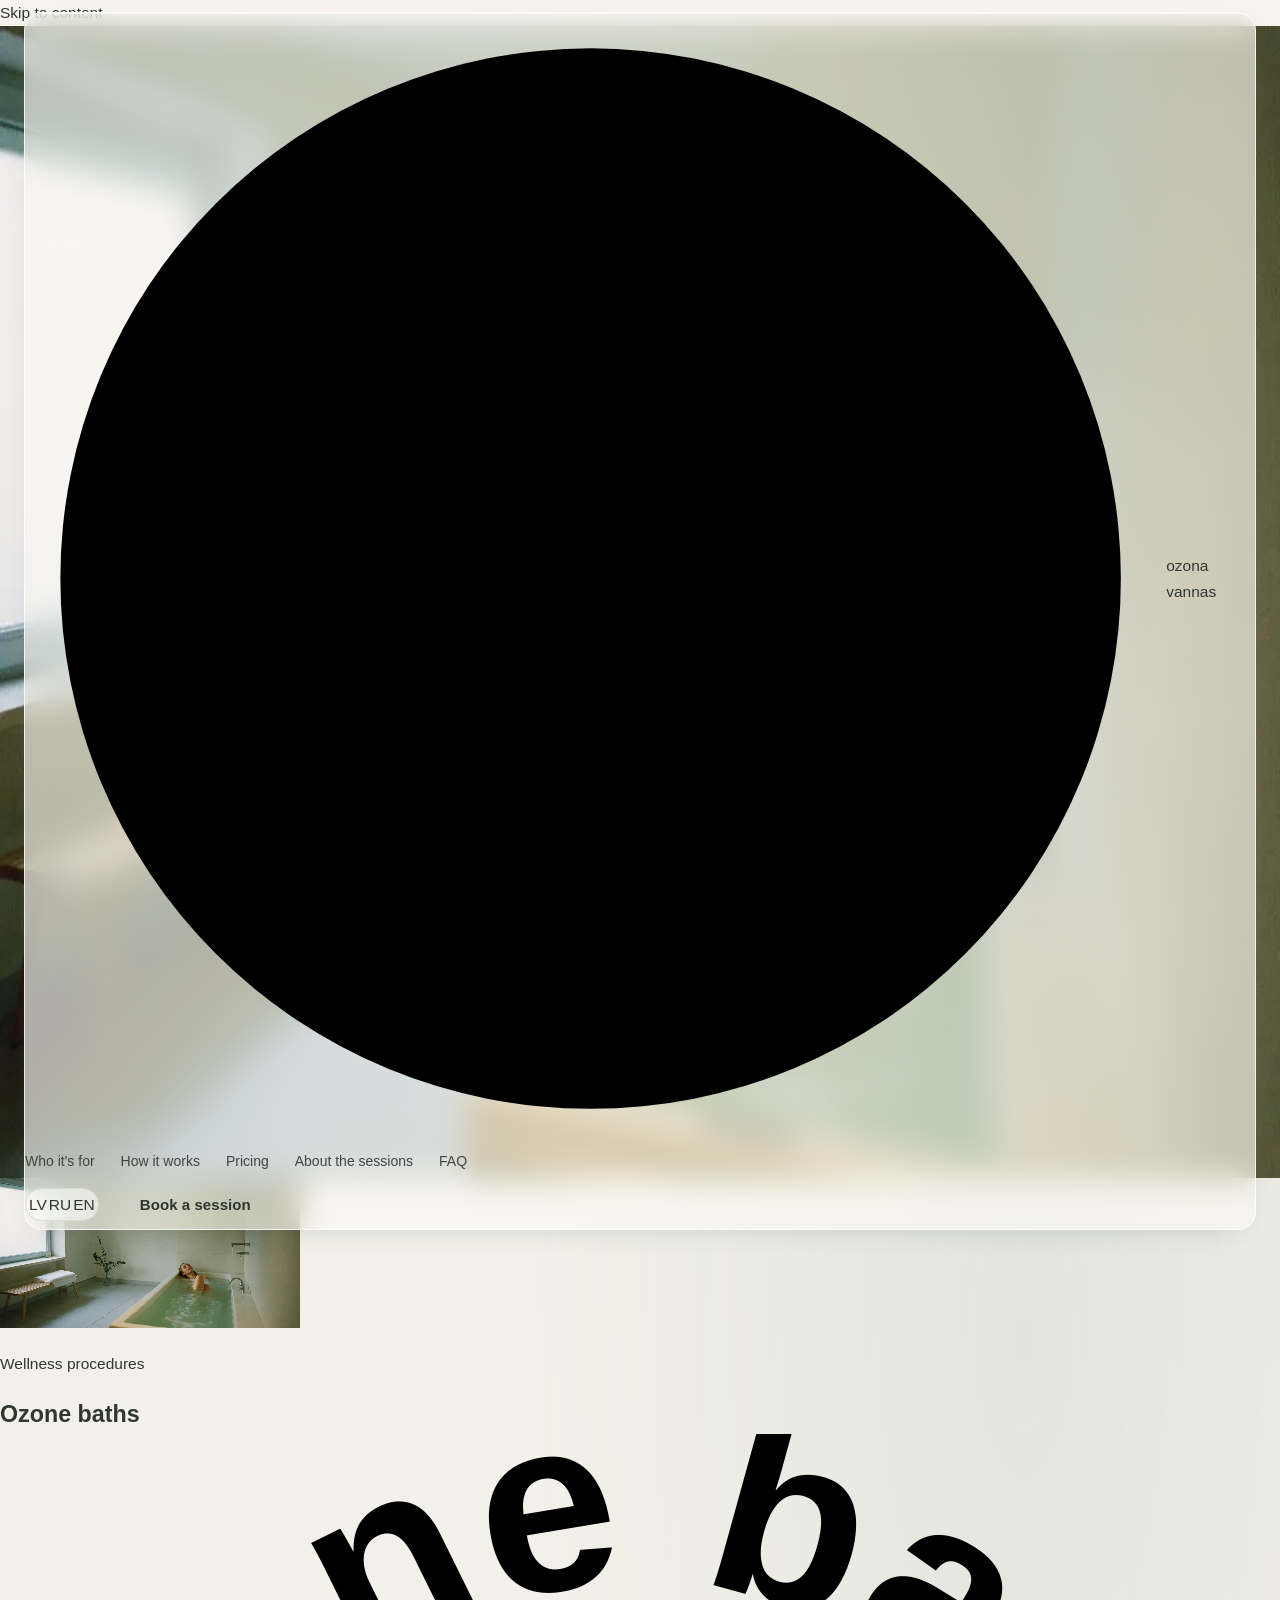
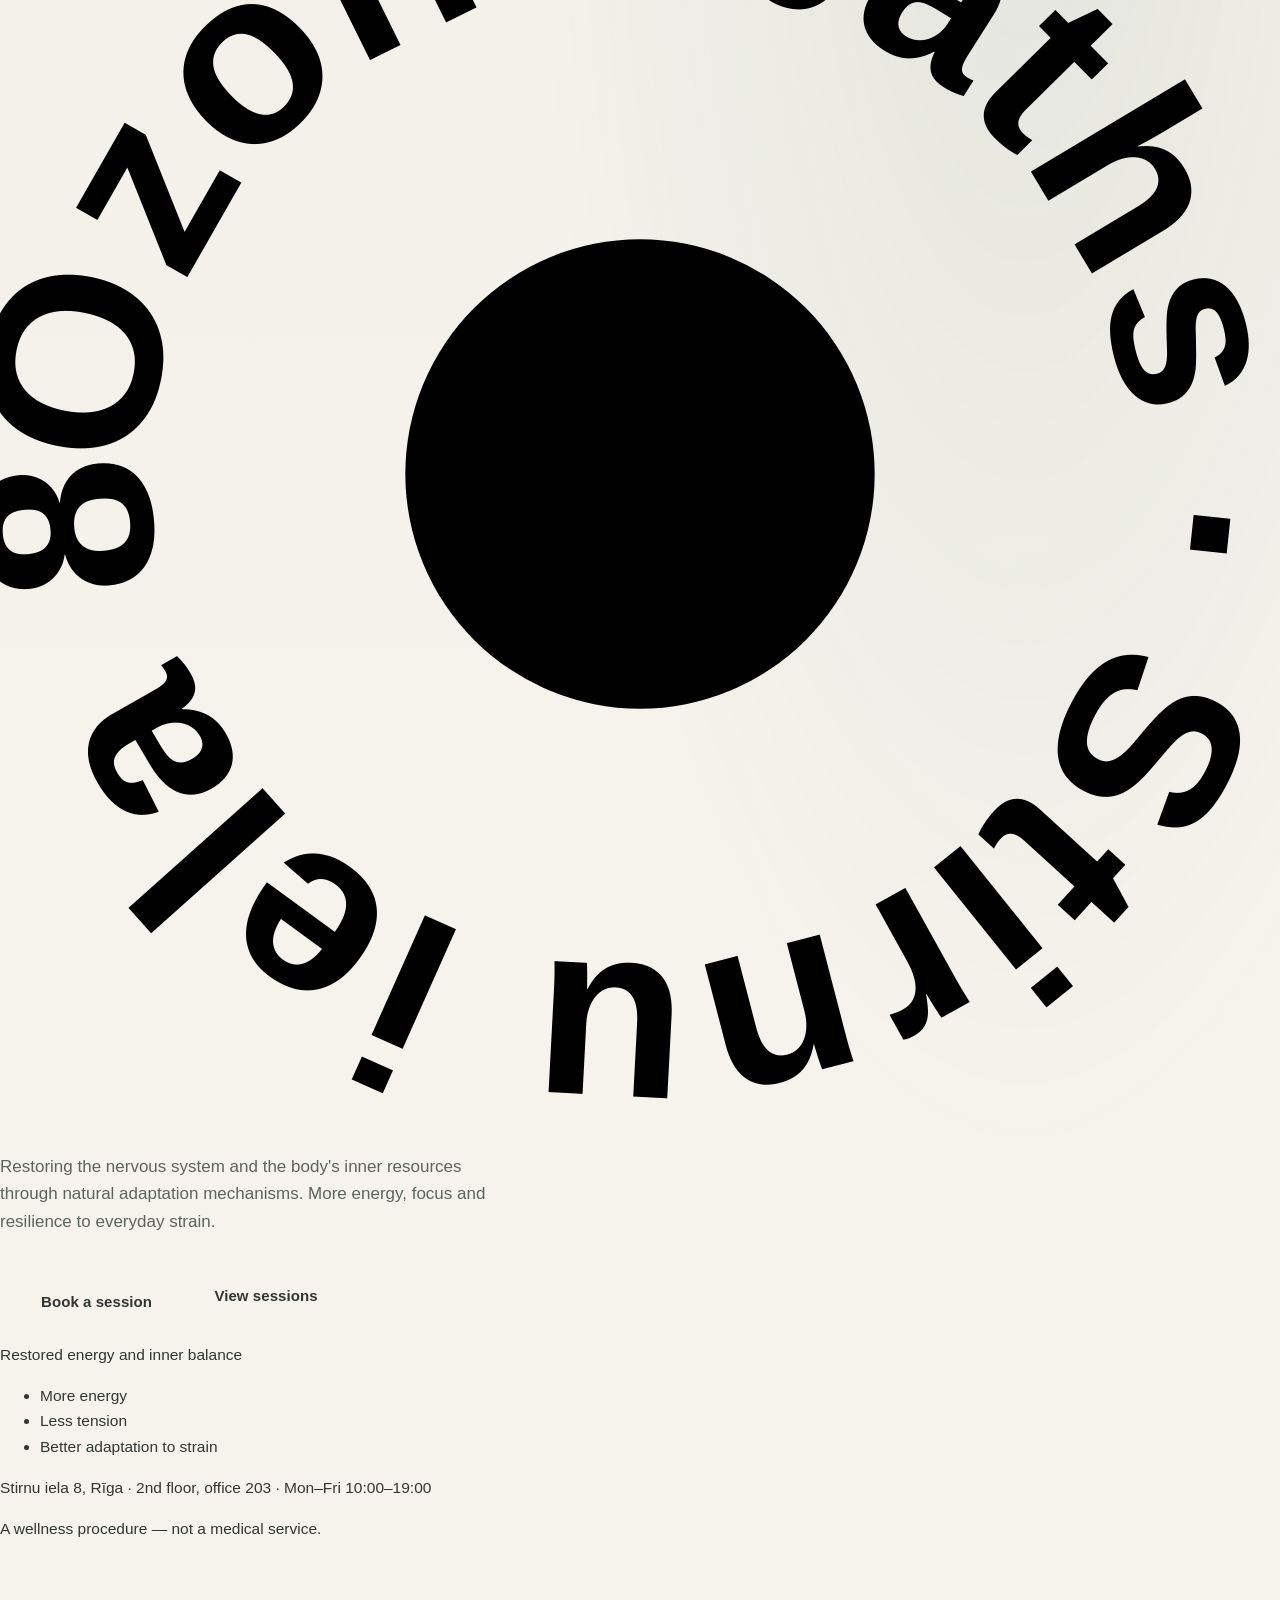
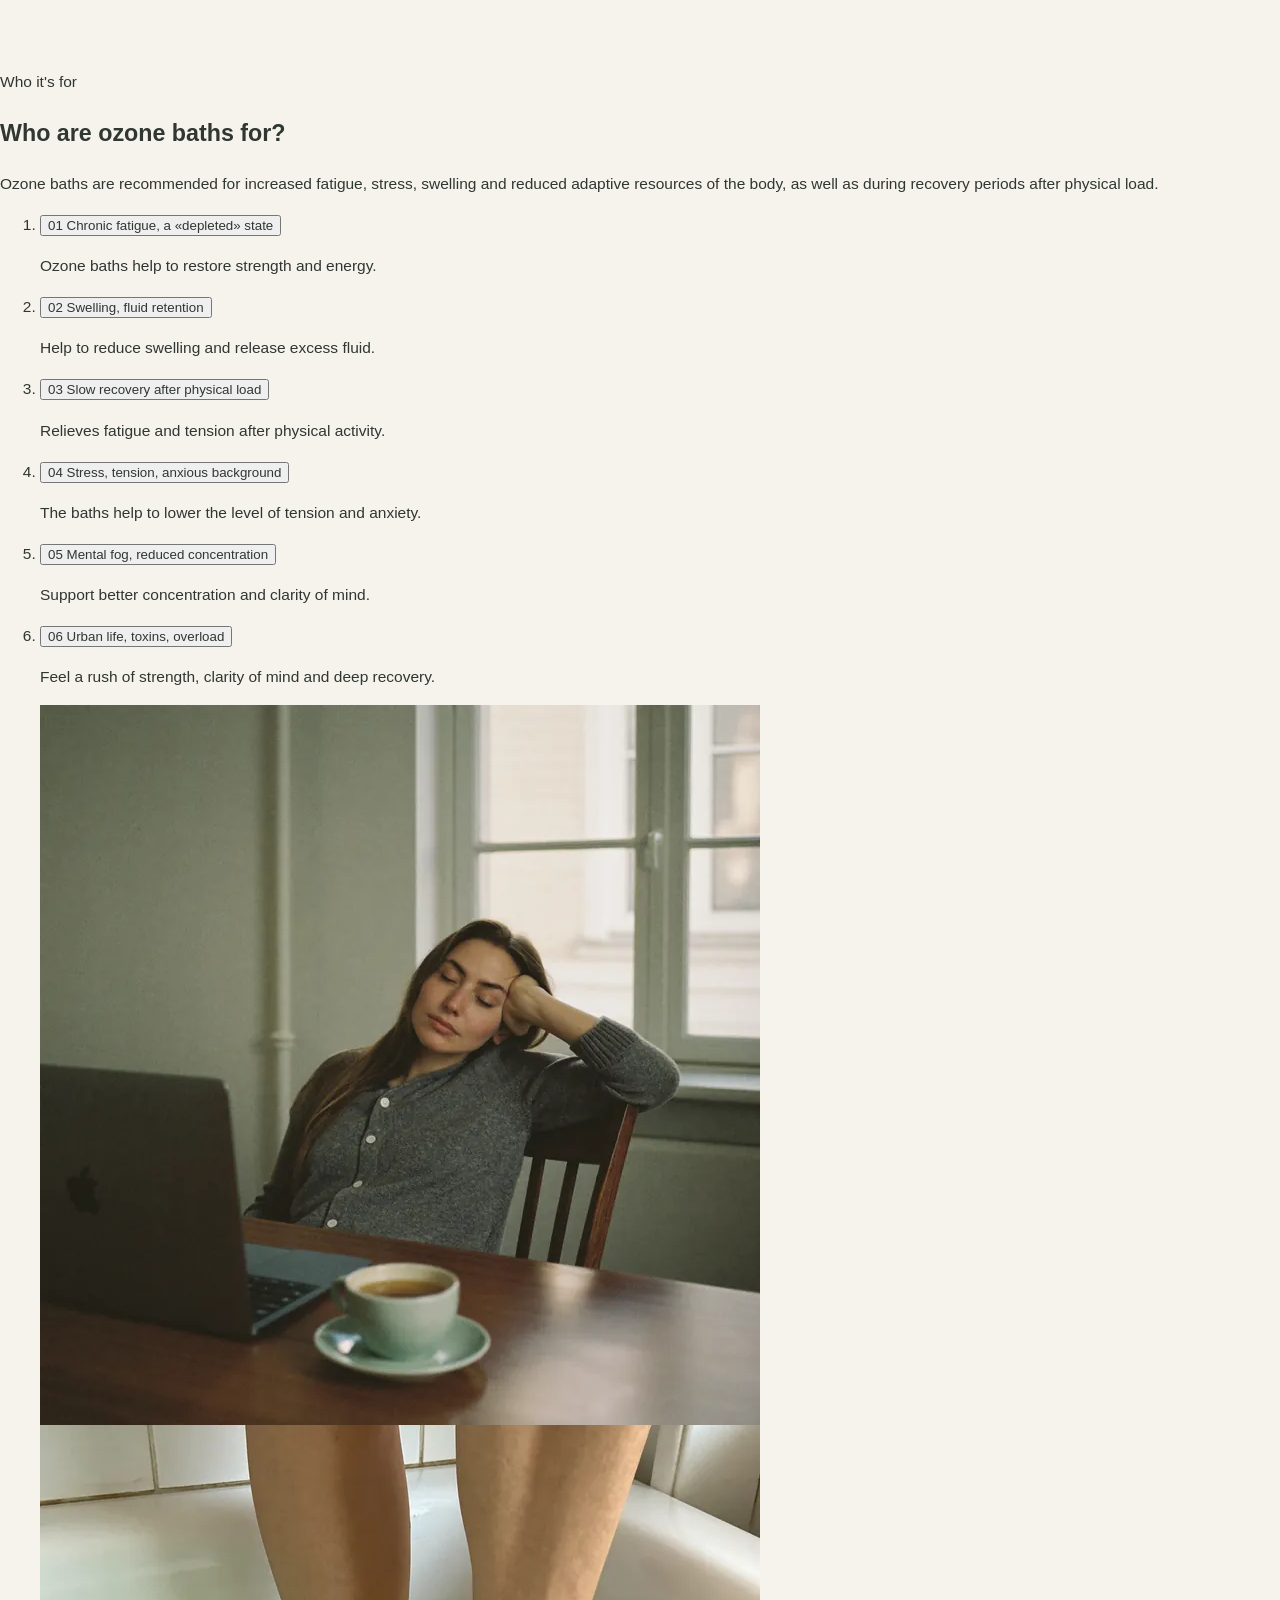
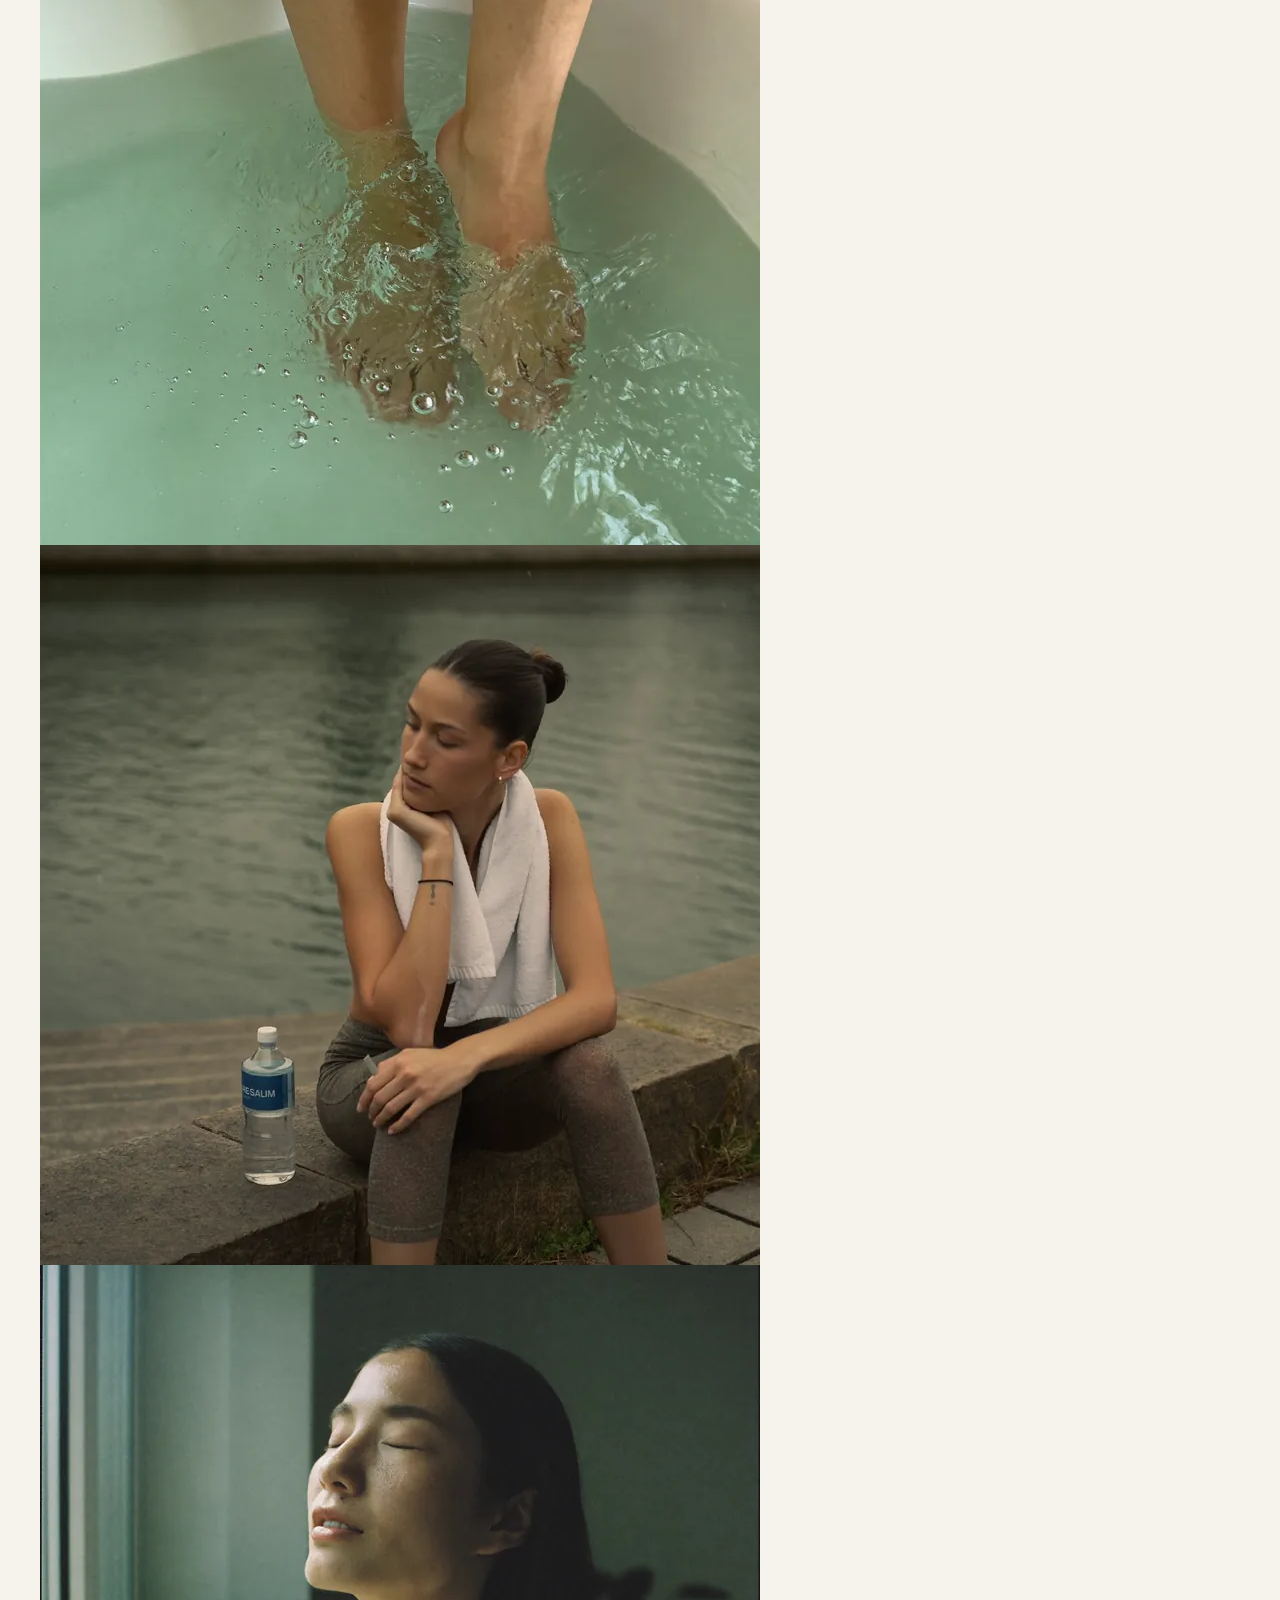
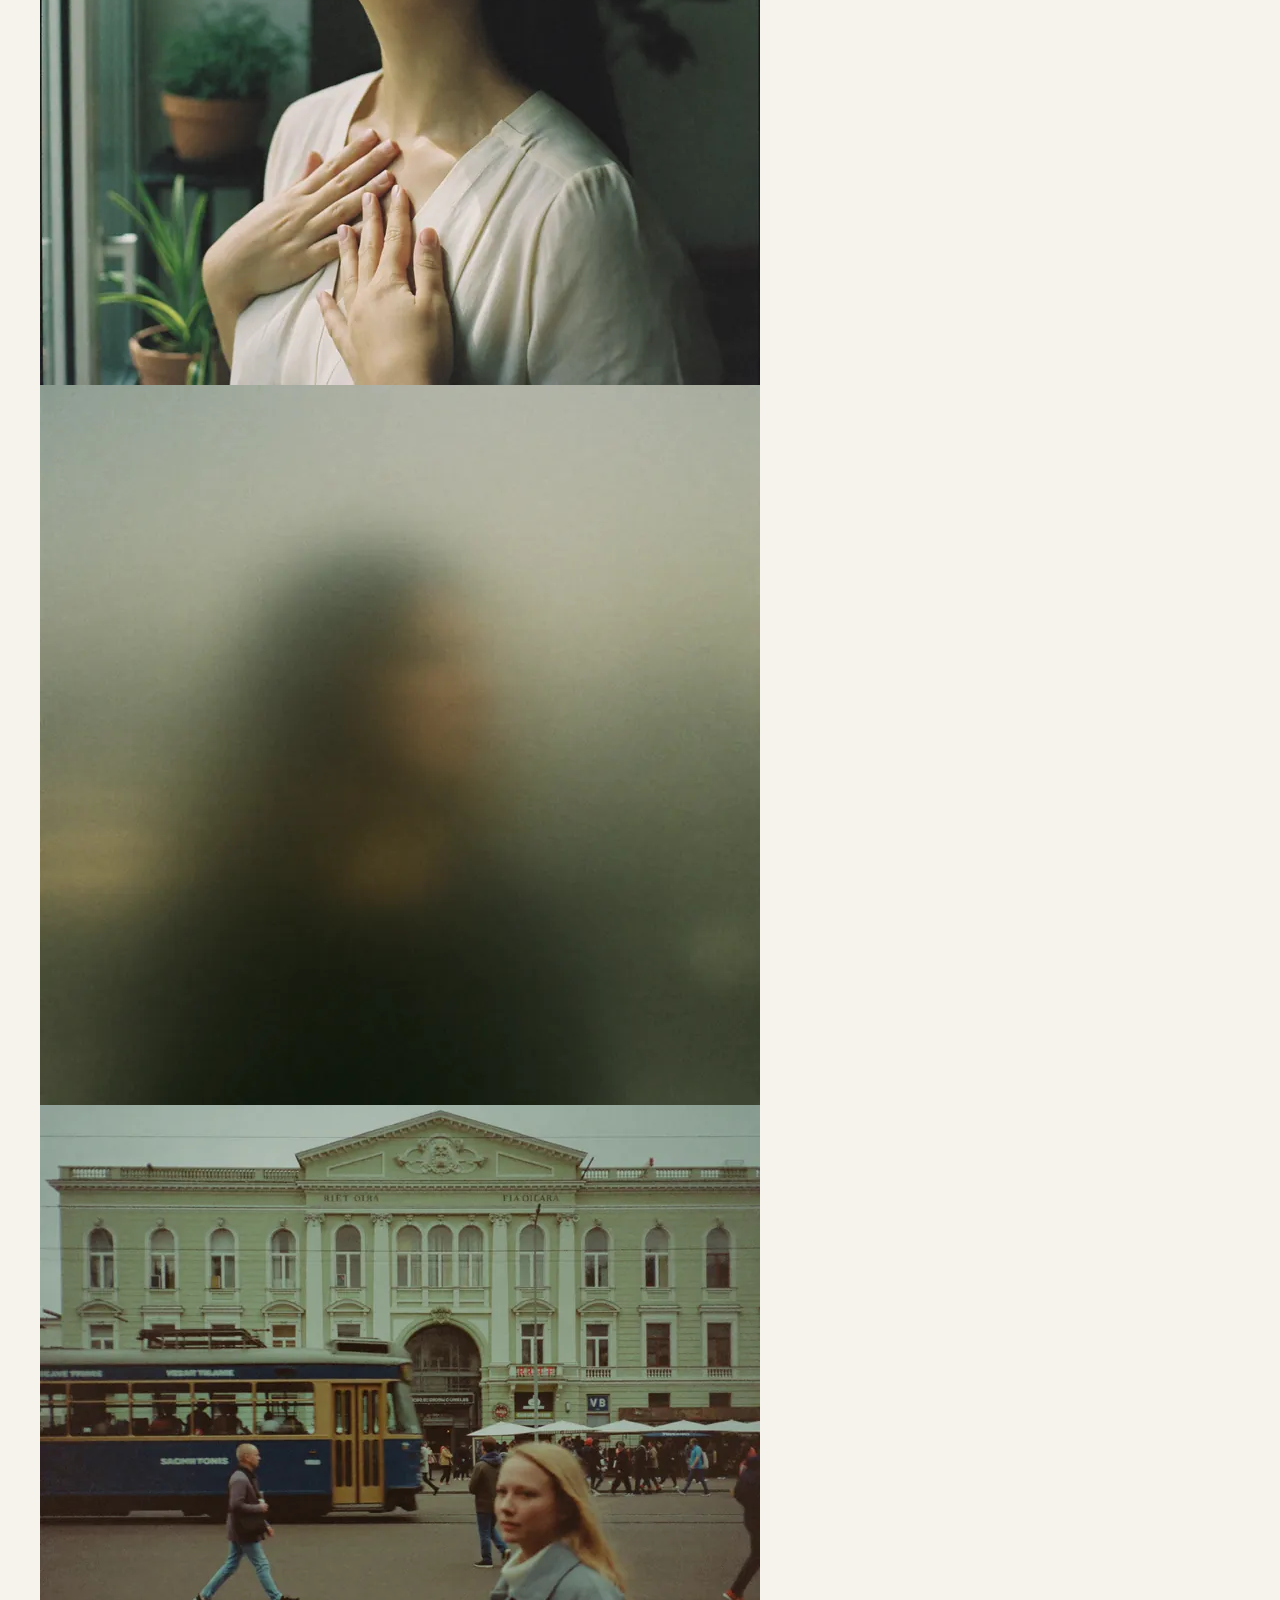
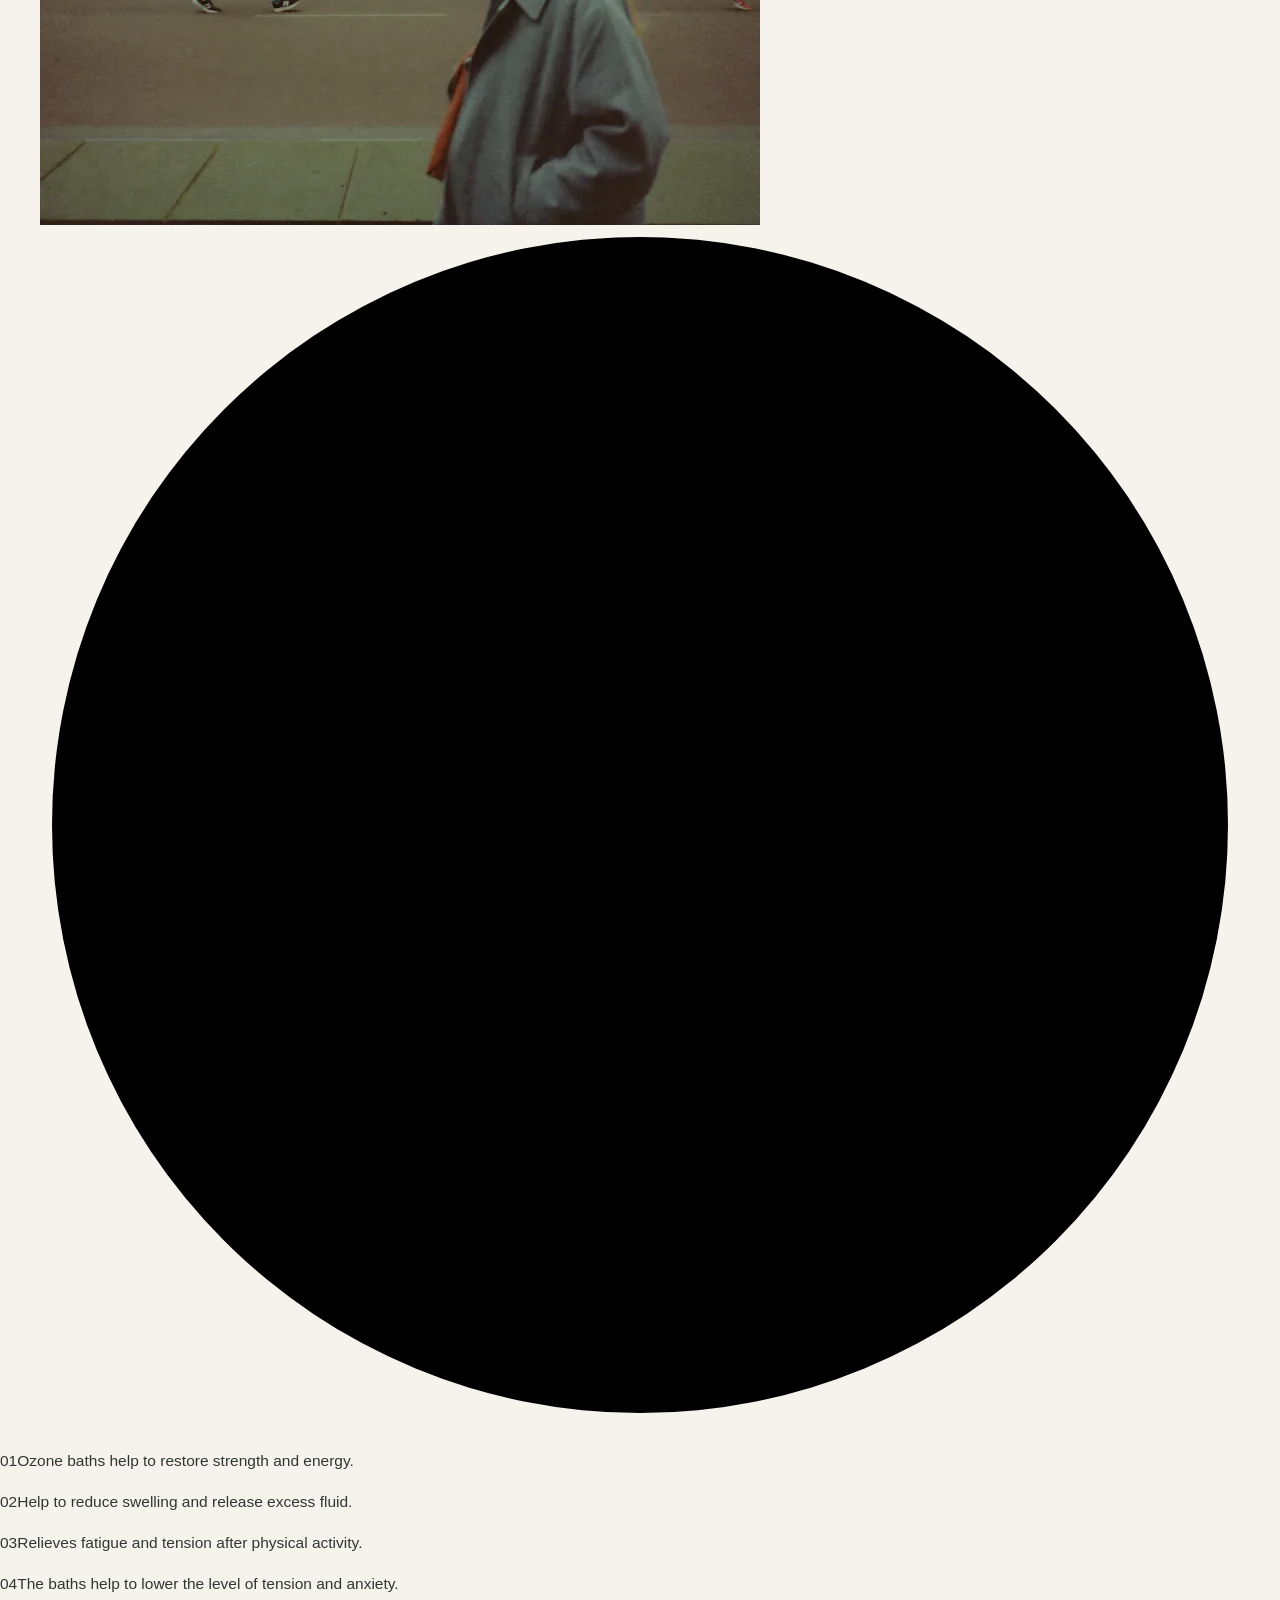
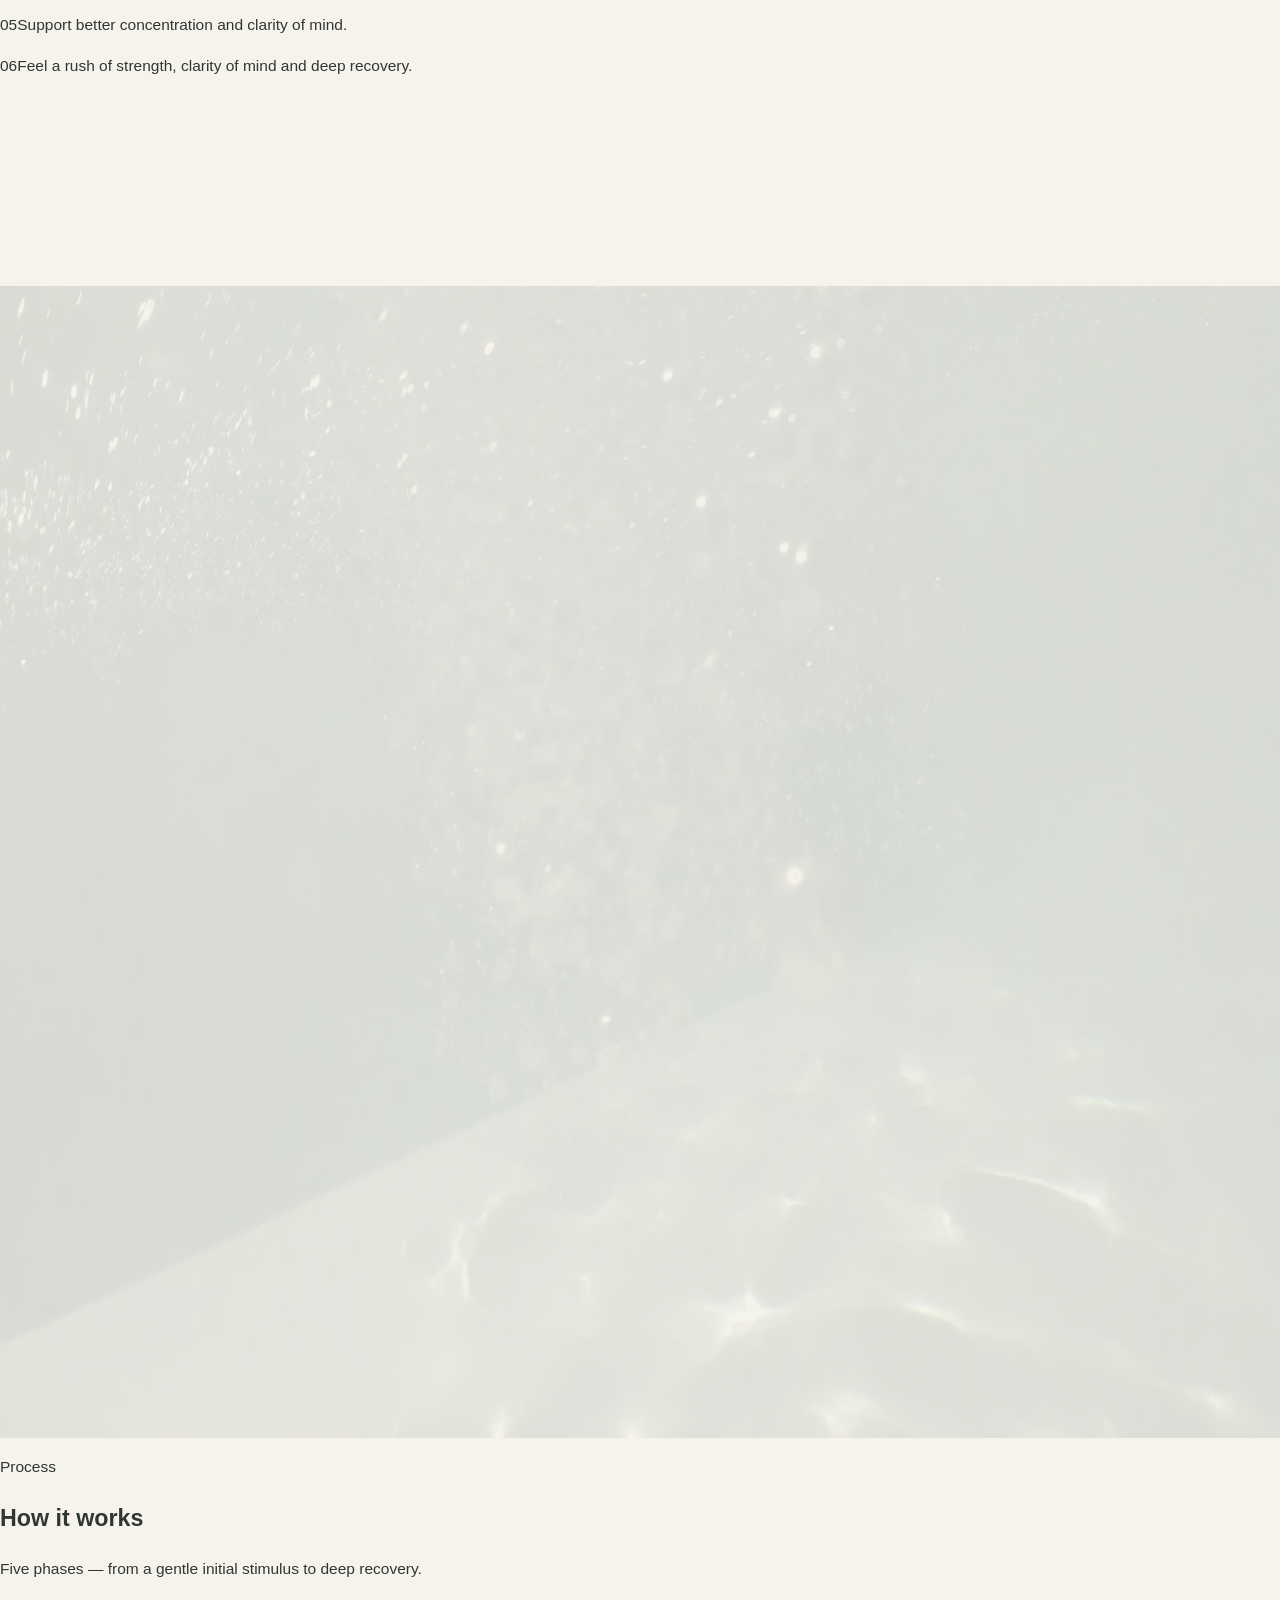
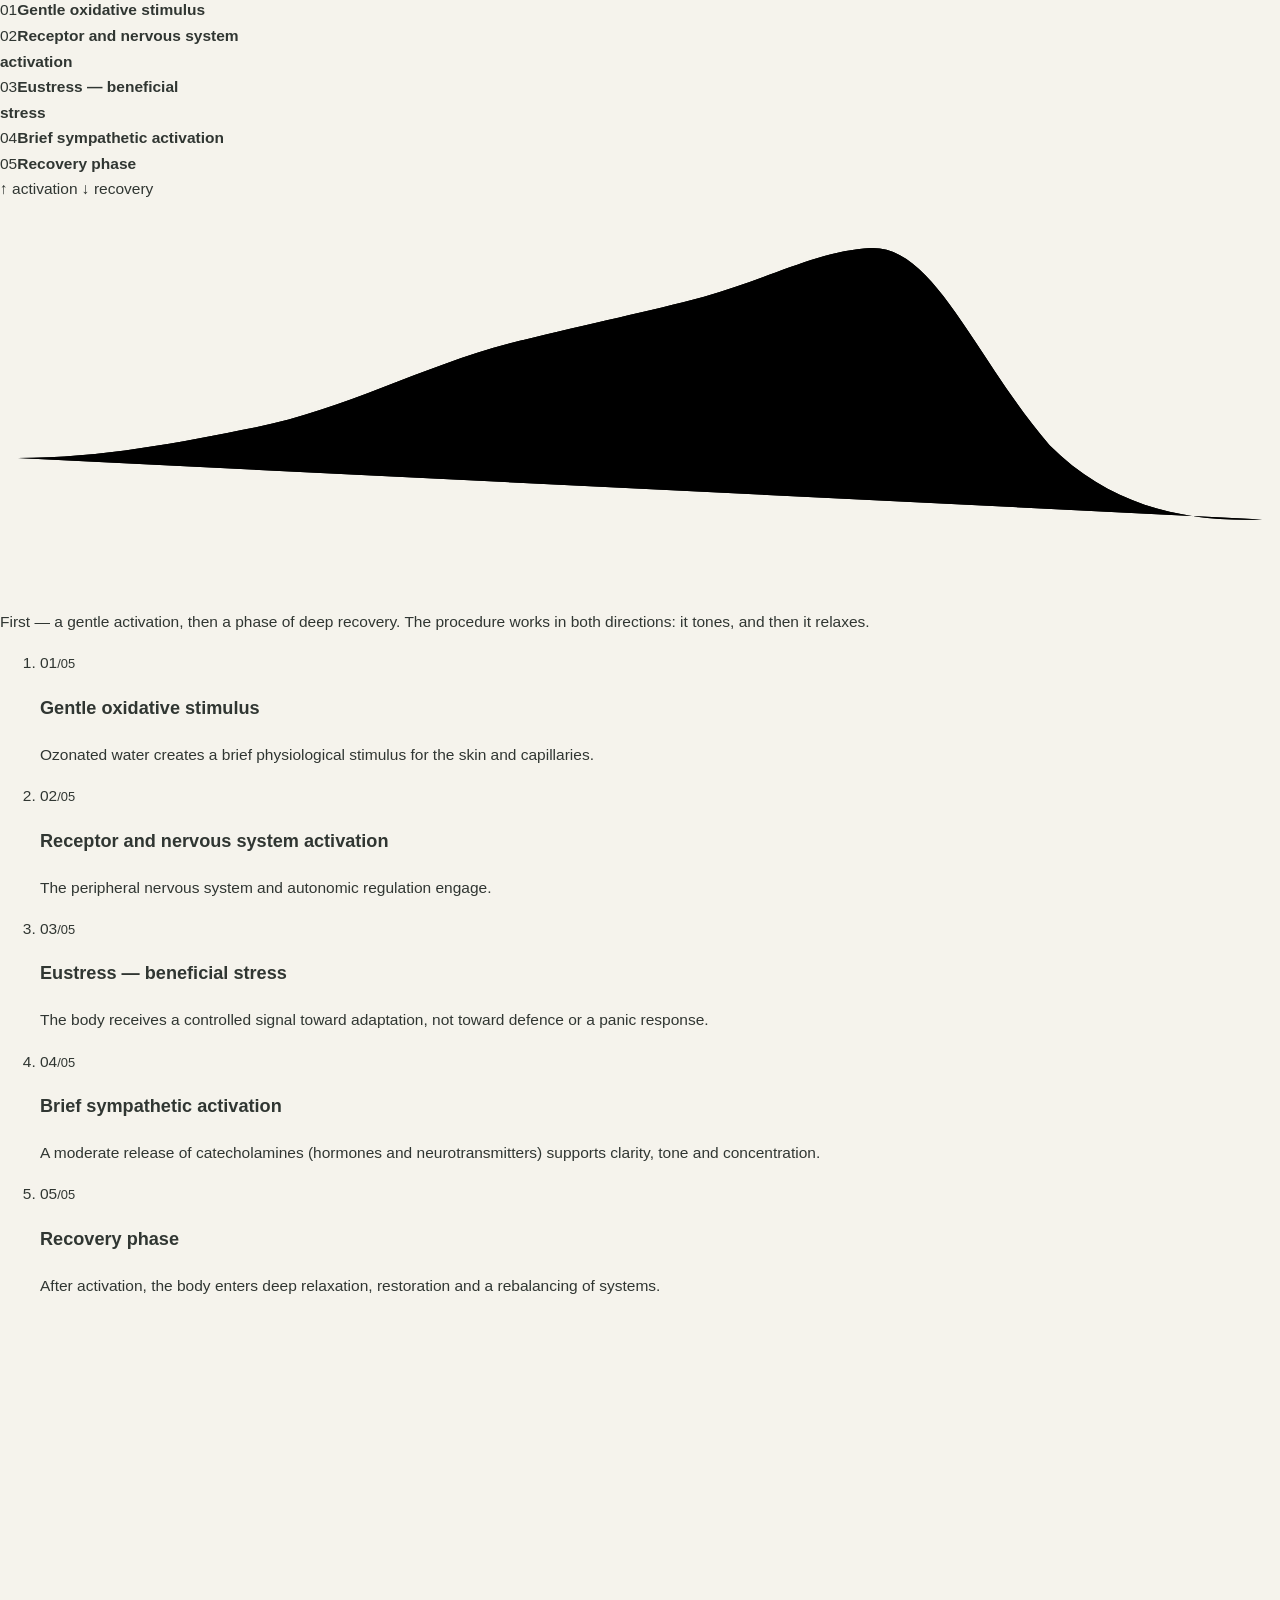
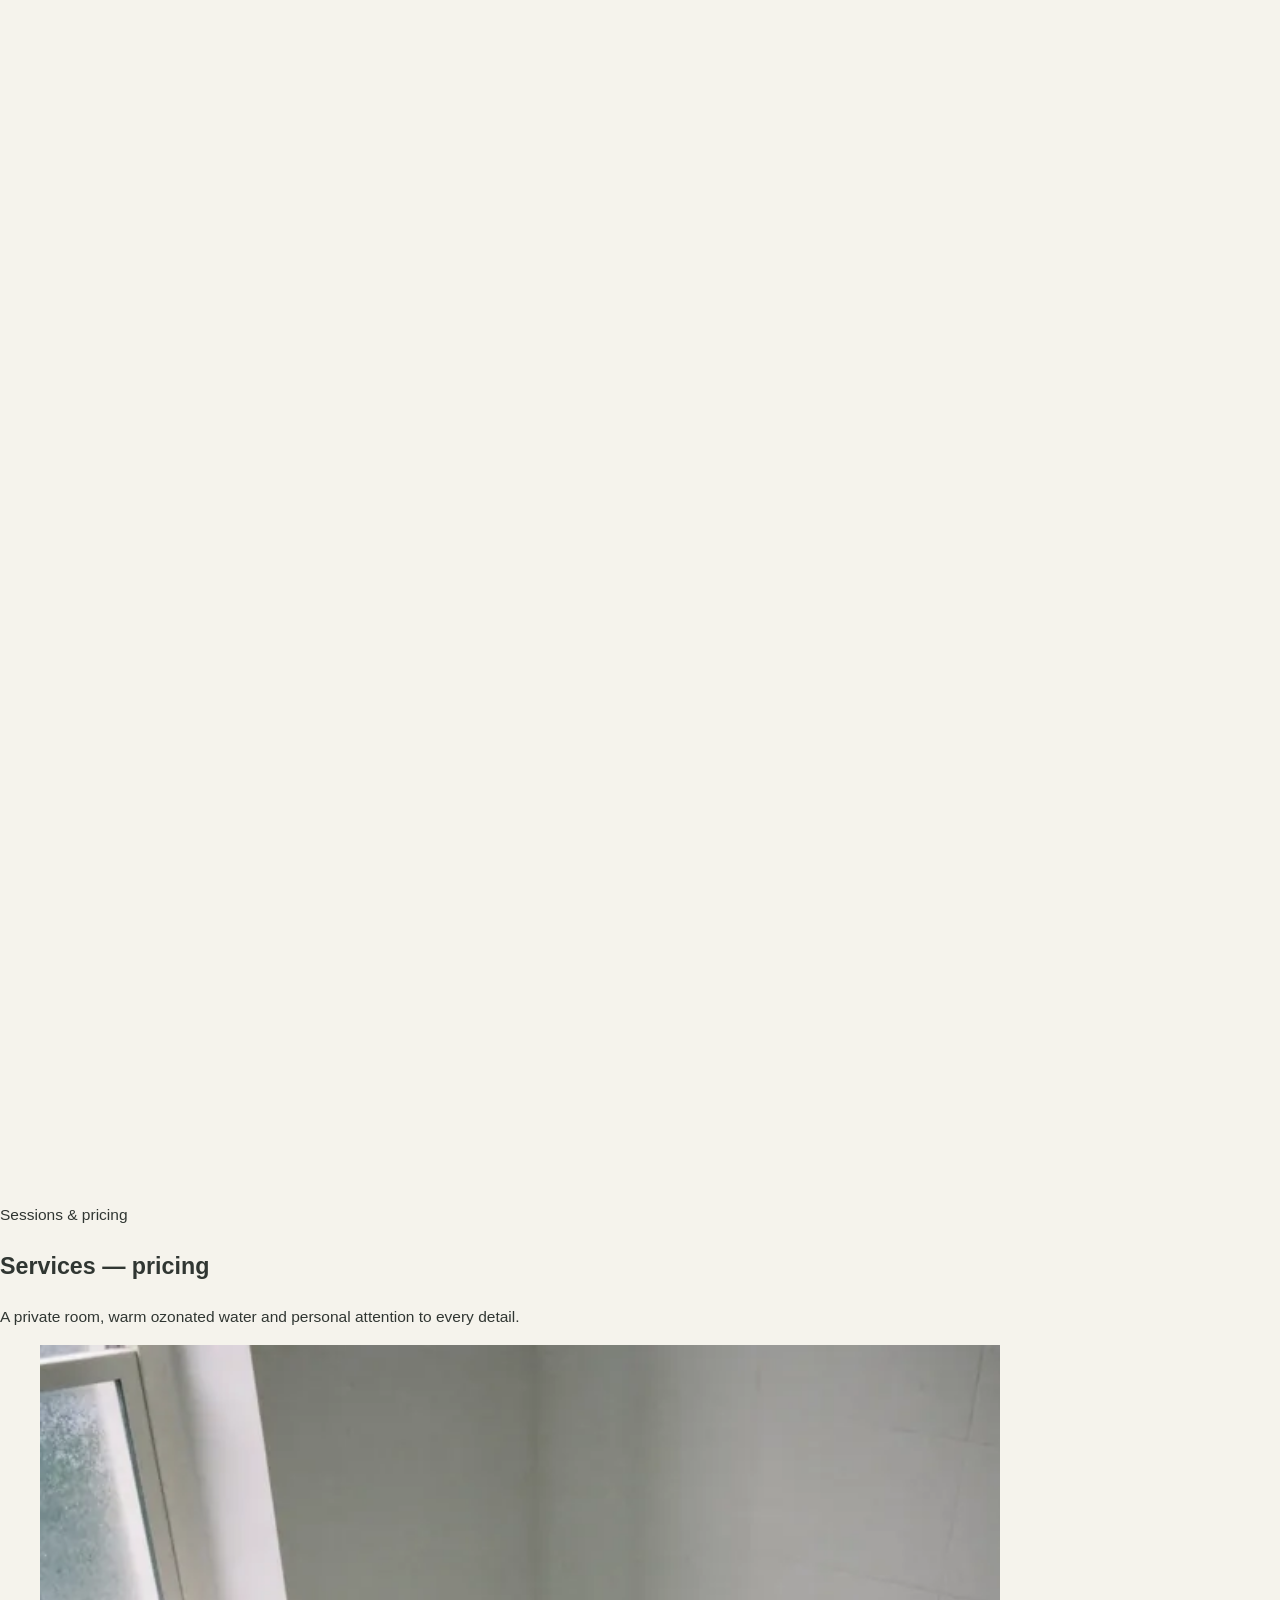
<file: en/index.html>
<!doctype html>
<html lang="en">
<head>
  <meta charset="utf-8">
  <meta name="viewport" content="width=device-width, initial-scale=1, viewport-fit=cover">
  <title>Ozone Bath in Riga | Ozone baths and massage | Ozonavannas.lv</title>
  <meta name="description" content="Ozone baths in Riga – deep relaxation, body restoration and wellbeing. Choose an ozone bath or an ozone bath with massage. Booking in Riga.">
  <meta name="robots" content="index, follow, max-image-preview:large">
  <meta name="theme-color" content="#eef5f2">
  <meta name="google-site-verification" content="QZF57YXRMvdtStPwRfbLH__YhUkK2asxfuNc9nprvyA">
  <link rel="canonical" href="https://www.ozonavannas.lv/en/">
  <link rel="alternate" hreflang="lv" href="https://www.ozonavannas.lv/">
  <link rel="alternate" hreflang="ru" href="https://www.ozonavannas.lv/ru/">
  <link rel="alternate" hreflang="en" href="https://www.ozonavannas.lv/en/">
  <link rel="alternate" hreflang="x-default" href="https://www.ozonavannas.lv/">
  <meta property="og:type" content="website">
  <meta property="og:site_name" content="Ozona vannas">
  <meta property="og:title" content="Ozone Bath in Riga | Ozone baths and massage | Ozonavannas.lv">
  <meta property="og:description" content="Ozone baths in Riga – deep relaxation, body restoration and wellbeing. Choose an ozone bath or an ozone bath with massage. Booking in Riga.">
  <meta property="og:url" content="https://www.ozonavannas.lv/en/">
  <meta property="og:image" content="https://www.ozonavannas.lv/img/og.jpg">
  <meta property="og:image:width" content="1200">
  <meta property="og:image:height" content="630">
  <meta property="og:image:alt" content="Ozone bath in Riga">
  <meta property="og:locale" content="en_GB">
  <meta name="twitter:card" content="summary_large_image">
  <link rel="icon" href="/favicon.svg" type="image/svg+xml">
  <link rel="preload" href="/fonts/unbounded-latin-wght-normal.woff2" as="font" type="font/woff2" crossorigin>
  <link rel="preload" href="/fonts/geologica-latin-wght-normal.woff2" as="font" type="font/woff2" crossorigin>
  <link rel="preload" as="image" href="/img/hero-1280.webp" imagesrcset="/img/hero-m-864.webp 864w, /img/hero-1280.webp 1280w, /img/hero-2000.webp 2000w" imagesizes="100vw">
  <link rel="stylesheet" href="/fonts/geologica.css">
  <link rel="stylesheet" href="/styles.css?v=202610071243">
  <script type="application/ld+json">{"@context":"https://schema.org","@graph":[{"@type":"WebSite","@id":"https://www.ozonavannas.lv/#website","url":"https://www.ozonavannas.lv/","name":"Ozona vannas","inLanguage":["lv","ru","en"]},{"@type":["LocalBusiness","HealthAndBeautyBusiness"],"@id":"https://www.ozonavannas.lv/#business","name":"Ozona vannas","url":"https://www.ozonavannas.lv/en/","image":"https://www.ozonavannas.lv/img/og.jpg","logo":"https://www.ozonavannas.lv/favicon.svg","telephone":"+37129405327","email":"ozonavannas@gmail.com","description":"Ozone baths in Riga – deep relaxation, body restoration and wellbeing. Choose an ozone bath or an ozone bath with massage. Booking in Riga.","address":{"@type":"PostalAddress","streetAddress":"Stirnu iela 8, 203","addressLocality":"Rīga","addressCountry":"LV"},"openingHoursSpecification":[{"@type":"OpeningHoursSpecification","dayOfWeek":["Monday","Tuesday","Wednesday","Thursday","Friday"],"opens":"10:00","closes":"19:00"}],"priceRange":"€€","areaServed":{"@type":"City","name":"Rīga"},"sameAs":["https://www.instagram.com/ozonavannas","https://t.me/NikolayJa"],"makesOffer":[{"@type":"Offer","name":"Ozone bath · 20 min","price":"30","priceCurrency":"EUR"},{"@type":"Offer","name":"Ozone bath · 30 min","price":"40","priceCurrency":"EUR"},{"@type":"Offer","name":"Ozone bath + massage with ozone oil · 45 min","price":"50","priceCurrency":"EUR"}]},{"@type":"FAQPage","@id":"https://www.ozonavannas.lv/en/#faq","inLanguage":"en","mainEntity":[{"@type":"Question","name":"Does it stimulate or relax?","acceptedAnswer":{"@type":"Answer","text":"First — a gentle activation, then a phase of deep recovery. The procedure works in both directions: it tones, and then it relaxes."}},{"@type":"Question","name":"Will the nervous system be «overloaded»?","acceptedAnswer":{"@type":"Answer","text":"No. The stimulus is moderate and controlled — it is a eustress that fits within the body's natural adaptation response."}},{"@type":"Question","name":"How many sessions do I need?","acceptedAnswer":{"@type":"Answer","text":"The first effect is felt after a single session. For a lasting result, a short course is usually recommended."}},{"@type":"Question","name":"Are there any contraindications?","acceptedAnswer":{"@type":"Answer","text":"Yes, there are individual limits. Please share them in advance — the specialist will adapt the session."}},{"@type":"Question","name":"Can it be combined with training / massage / therapy?","acceptedAnswer":{"@type":"Answer","text":"Yes. An ozone bath combines well with physical activity, massage and supportive therapy."}}]}]}</script>
</head>
<body>
<a class="skip" href="#main">Skip to content</a>

<header class="site-header" data-header>
  <div class="wrap header-inner">
    <a class="logo" href="/en/" aria-label="Ozona vannas">
      <svg class="logo-mark" viewBox="0 0 32 32" aria-hidden="true"><circle cx="16" cy="16" r="15"/><circle cx="16" cy="16" r="9.5"/><circle cx="16" cy="16" r="4"/></svg>
      <span class="logo-word">ozona vannas</span>
    </a>
    <nav class="nav" aria-label="Menu">
      <a href="#kam">Who it&#39;s for</a>
      <a href="#procedura">How it works</a>
      <a href="#cenas">Pricing</a>
      <a href="#specialists">About the sessions</a>
      <a href="#jautajumi">FAQ</a>
    </nav>
    <div class="header-right">
      <div class="lang" aria-label="Language">
        <a href="/" hreflang="lv" lang="lv">LV</a>
        <a href="/ru/" hreflang="ru" lang="ru">RU</a>
        <a href="/en/" hreflang="en" lang="en" aria-current="page">EN</a>
      </div>
      <a class="btn btn-small" href="https://wa.me/37129405327?text=Hello%21%20I%20would%20like%20to%20book%20an%20ozone%20bath." target="_blank" rel="noopener" data-track="wa_header">Book a session</a>
      <button class="burger" type="button" aria-expanded="false" aria-controls="mobile-menu" data-burger><span></span><span class="sr">Menu</span></button>
    </div>
  </div>
  <div class="mobile-menu" id="mobile-menu" hidden data-menu>
    <nav class="wrap">
      <a href="#kam">Who it&#39;s for</a>
      <a href="#procedura">How it works</a>
      <a href="#cenas">Pricing</a>
      <a href="#specialists">About the sessions</a>
      <a href="#jautajumi">FAQ</a>
      <div class="lang lang-mobile">
        <a href="/" hreflang="lv">LV</a>
        <a href="/ru/" hreflang="ru">RU</a>
        <a href="/en/" hreflang="en" aria-current="page">EN</a>
      </div>
    </nav>
  </div>
</header>

<main id="main">

  <!-- 01 · SURFACE — the photo is live water: the cursor leaves ripples, ozone bubbles rise -->
  <section class="hero" data-hero>
    <div class="hero-stage" data-hero-stage>
      <picture class="hero-img">
        <source media="(max-width: 720px)" type="image/webp" srcset="/img/hero-m-864.webp">
        <source type="image/webp" srcset="/img/hero-1280.webp 1280w, /img/hero-2000.webp 2000w" sizes="100vw">
        <img src="/img/hero-1280.jpg" alt="Ozone bath in Riga" width="2048" height="1152" fetchpriority="high" data-hero-img>
      </picture>
      <canvas class="hero-gl" data-hero-gl aria-hidden="true"></canvas>
      <canvas class="bubbles" data-bubbles="hero" aria-hidden="true"></canvas>
      <div class="hero-veil" aria-hidden="true"></div>
    </div>
    <div class="wrap hero-content">
      <p class="kicker" data-rise>Wellness procedures</p>
      <h1 class="display" aria-label="Ozone baths">
        <span class="display-line" aria-hidden="true"><span class="ch">O</span><span class="ch">z</span><span class="ch">o</span><span class="ch">n</span><span class="ch">e</span></span>
        <span class="display-line display-line-2" aria-hidden="true"><span class="ch">b</span><span class="ch">a</span><span class="ch">t</span><span class="ch">h</span><span class="ch">s</span><svg class="ring-badge" viewBox="0 0 120 120"><defs><path id="ring-path" d="M60,60 m-46,0 a46,46 0 1,1 92,0 a46,46 0 1,1 -92,0"/></defs><text><textPath href="#ring-path">Ozone baths · Stirnu iela 8 · Rīga · </textPath></text><g class="ring-core"><circle cx="60" cy="60" r="22"/><circle cx="60" cy="60" r="14"/><circle cx="60" cy="60" r="6"/></g></svg></span>
      </h1>
      <p class="hero-sub" data-rise>Restoring the nervous system and the body&#39;s inner resources through natural adaptation mechanisms. More energy, focus and resilience to everyday strain.</p>
      <div class="cta-row" data-rise>
        <a class="btn" href="https://wa.me/37129405327?text=Hello%21%20I%20would%20like%20to%20book%20an%20ozone%20bath." target="_blank" rel="noopener" data-track="wa_hero"><svg viewBox="0 0 24 24" fill="currentColor" aria-hidden="true"><path d="M17.5 14.38c-.3-.15-1.77-.87-2.04-.97-.27-.1-.47-.15-.67.15-.2.3-.77.97-.94 1.17-.17.2-.35.22-.65.07-.3-.15-1.26-.46-2.4-1.48-.89-.79-1.49-1.77-1.66-2.07-.17-.3-.02-.46.13-.61.13-.13.3-.35.45-.52.15-.17.2-.3.3-.5.1-.2.05-.37-.02-.52-.07-.15-.67-1.62-.92-2.22-.24-.58-.49-.5-.67-.51h-.57c-.2 0-.52.07-.79.37-.27.3-1.04 1.02-1.04 2.48s1.06 2.88 1.21 3.08c.15.2 2.09 3.2 5.07 4.49.71.31 1.26.49 1.69.62.71.23 1.36.2 1.87.12.57-.09 1.77-.72 2.02-1.42.25-.7.25-1.3.17-1.42-.07-.13-.27-.2-.57-.35Z"/><path d="M12.02 3.5A8.45 8.45 0 0 0 4.8 16.28L3.5 20.5l4.34-1.14a8.43 8.43 0 0 0 4.17 1.06h.01A8.45 8.45 0 0 0 12.02 3.5Zm0 15.21h-.01a7 7 0 0 1-3.57-.98l-.26-.15-2.65.69.71-2.58-.17-.27a7.02 7.02 0 1 1 5.95 3.29Z"/></svg>Book a session</a>
        <a class="btn btn-glass" href="#cenas">View sessions</a>
      </div>
    </div>
    <aside class="hero-note" data-rise>
      <p class="hero-note-lead">Restored energy and inner balance</p>
      <ul>
        <li>More energy</li>
        <li>Less tension</li>
        <li>Better adaptation to strain</li>
      </ul>
    </aside>
    <div class="wrap hero-foot" data-rise>
      <p>Stirnu iela 8, Rīga · 2nd floor, office 203 · Mon–Fri 10:00–19:00</p>
      <p>A wellness procedure — not a medical service.</p>
    </div>
  </section>

  <!-- 02 · WHO IT'S FOR — pick a state; the lens answers -->
  <section class="section states" id="kam" data-states>
    <div class="wrap states-grid">
      <div class="states-copy">
        <p class="kicker">Who it&#39;s for</p>
        <h2 class="h2">Who are ozone baths for?</h2>
        <p class="lede">Ozone baths are recommended for increased fatigue, stress, swelling and reduced adaptive resources of the body, as well as during recovery periods after physical load.</p>
        <ol class="states-list" role="tablist" aria-orientation="vertical">
          <li>
            <button class="state" type="button" role="tab" id="state-1" aria-controls="state-panel" aria-selected="true" data-state="0">
              <span class="state-n">01</span>
              <span class="state-t">Chronic fatigue, a «depleted» state</span>
              <span class="state-dot" aria-hidden="true"></span>
            </button>
            <p class="state-mobile-text">Ozone baths help to restore strength and energy.</p>
          </li>
          <li>
            <button class="state" type="button" role="tab" id="state-2" aria-controls="state-panel" aria-selected="false" data-state="1">
              <span class="state-n">02</span>
              <span class="state-t">Swelling, fluid retention</span>
              <span class="state-dot" aria-hidden="true"></span>
            </button>
            <p class="state-mobile-text">Help to reduce swelling and release excess fluid.</p>
          </li>
          <li>
            <button class="state" type="button" role="tab" id="state-3" aria-controls="state-panel" aria-selected="false" data-state="2">
              <span class="state-n">03</span>
              <span class="state-t">Slow recovery after physical load</span>
              <span class="state-dot" aria-hidden="true"></span>
            </button>
            <p class="state-mobile-text">Relieves fatigue and tension after physical activity.</p>
          </li>
          <li>
            <button class="state" type="button" role="tab" id="state-4" aria-controls="state-panel" aria-selected="false" data-state="3">
              <span class="state-n">04</span>
              <span class="state-t">Stress, tension, anxious background</span>
              <span class="state-dot" aria-hidden="true"></span>
            </button>
            <p class="state-mobile-text">The baths help to lower the level of tension and anxiety.</p>
          </li>
          <li>
            <button class="state" type="button" role="tab" id="state-5" aria-controls="state-panel" aria-selected="false" data-state="4">
              <span class="state-n">05</span>
              <span class="state-t">Mental fog, reduced concentration</span>
              <span class="state-dot" aria-hidden="true"></span>
            </button>
            <p class="state-mobile-text">Support better concentration and clarity of mind.</p>
          </li>
          <li>
            <button class="state" type="button" role="tab" id="state-6" aria-controls="state-panel" aria-selected="false" data-state="5">
              <span class="state-n">06</span>
              <span class="state-t">Urban life, toxins, overload</span>
              <span class="state-dot" aria-hidden="true"></span>
            </button>
            <p class="state-mobile-text">Feel a rush of strength, clarity of mind and deep recovery.</p>
          </li>
        </ol>
      </div>
      <div class="states-lens">
        <figure class="lens" data-lens>
          <img class="lens-img is-on" data-lens-img="0" src="/img/state-1-480.webp" srcset="/img/state-1-480.webp 480w, /img/state-1-720.webp 720w" sizes="(max-width: 900px) 70vw, 500px" alt="" width="720" height="720" loading="lazy" decoding="async">
          <img class="lens-img" data-lens-img="1" src="/img/state-2-480.webp" srcset="/img/state-2-480.webp 480w, /img/state-2-720.webp 720w" sizes="(max-width: 900px) 70vw, 500px" alt="" width="720" height="720" loading="lazy" decoding="async">
          <img class="lens-img" data-lens-img="2" src="/img/state-3-480.webp" srcset="/img/state-3-480.webp 480w, /img/state-3-720.webp 720w" sizes="(max-width: 900px) 70vw, 500px" alt="" width="720" height="720" loading="lazy" decoding="async">
          <img class="lens-img" data-lens-img="3" src="/img/state-4-480.webp" srcset="/img/state-4-480.webp 480w, /img/state-4-720.webp 720w" sizes="(max-width: 900px) 70vw, 500px" alt="" width="720" height="720" loading="lazy" decoding="async">
          <img class="lens-img" data-lens-img="4" src="/img/state-5-480.webp" srcset="/img/state-5-480.webp 480w, /img/state-5-720.webp 720w" sizes="(max-width: 900px) 70vw, 500px" alt="" width="720" height="720" loading="lazy" decoding="async">
          <img class="lens-img" data-lens-img="5" src="/img/state-6-480.webp" srcset="/img/state-6-480.webp 480w, /img/state-6-720.webp 720w" sizes="(max-width: 900px) 70vw, 500px" alt="" width="720" height="720" loading="lazy" decoding="async">

          <canvas class="bubbles" data-bubbles="lens" aria-hidden="true"></canvas>
          <svg class="lens-ring" viewBox="0 0 100 100" aria-hidden="true"><circle cx="50" cy="50" r="49" pathLength="6" data-lens-ring/></svg>
        </figure>
        <div class="lens-text" id="state-panel" role="tabpanel" aria-live="polite">
          <p class="lens-p is-on" data-state-text="0"><span>01</span>Ozone baths help to restore strength and energy.</p>
          <p class="lens-p" data-state-text="1"><span>02</span>Help to reduce swelling and release excess fluid.</p>
          <p class="lens-p" data-state-text="2"><span>03</span>Relieves fatigue and tension after physical activity.</p>
          <p class="lens-p" data-state-text="3"><span>04</span>The baths help to lower the level of tension and anxiety.</p>
          <p class="lens-p" data-state-text="4"><span>05</span>Support better concentration and clarity of mind.</p>
          <p class="lens-p" data-state-text="5"><span>06</span>Feel a rush of strength, clarity of mind and deep recovery.</p>
        </div>
      </div>
    </div>
  </section>

  <!-- 03 · THE CURVE — the session drawn as one line: activation, peak, deep recovery -->
  <section class="curve" id="procedura" data-curve>
    <div class="curve-bg" aria-hidden="true">
      <picture>
        <source type="image/webp" srcset="/img/water-900.webp 900w, /img/water-1600.webp 1600w" sizes="100vw">
        <img src="/img/water-900.webp" alt="" width="2048" height="1152" loading="lazy" decoding="async" data-curve-img>
      </picture>
      <canvas class="bubbles" data-bubbles="curve"></canvas>
    </div>
    <div class="curve-pin" data-curve-pin>
      <div class="wrap curve-head">
        <div>
          <p class="kicker">Process</p>
          <h2 class="h2">How it works</h2>
        </div>
        <p class="lede">Five phases — from a gentle initial stimulus to deep recovery.</p>
      </div>
      <div class="curve-plot" aria-hidden="true">
        <div class="curve-bands" data-curve-bands>
          <div class="curve-band" data-band="0"><span>01</span><b>Gentle oxidative stimulus</b></div>
          <div class="curve-band" data-band="1"><span>02</span><b>Receptor and nervous system activation</b></div>
          <div class="curve-band" data-band="2"><span>03</span><b>Eustress — beneficial stress</b></div>
          <div class="curve-band" data-band="3"><span>04</span><b>Brief sympathetic activation</b></div>
          <div class="curve-band" data-band="4"><span>05</span><b>Recovery phase</b></div>
        </div>
        <span class="curve-axis curve-axis-up">↑ activation</span>
        <span class="curve-axis curve-axis-down">↓ recovery</span>
        <div class="curve-canvas">
        <svg viewBox="0 0 1000 300" preserveAspectRatio="none" data-curve-svg>
          <defs>
            <linearGradient id="curve-fill" gradientUnits="userSpaceOnUse" x1="0" y1="0" x2="0" y2="300" data-curve-grad>
              <stop offset="0" stop-color="#8fe8e0" stop-opacity=".42"/>
              <stop offset=".66" stop-color="#8fe8e0" stop-opacity=".04"/>
              <stop offset=".66" stop-color="#0a2a27" stop-opacity=".0"/>
              <stop offset="1" stop-color="#062320" stop-opacity=".55"/>
            </linearGradient>
            <clipPath id="curve-clip"><rect x="0" y="0" width="0" height="300" data-curve-clip/></clipPath>
          </defs>
          <path class="curve-area" data-curve-area clip-path="url(#curve-clip)" d=""/>
          <line class="curve-base" x1="0" y1="200" x2="1000" y2="200"/>
          <path class="curve-ghost" d="M14,200 C80,200 140,188 200,176 C270,162 330,128 400,110 C460,95 505,86 550,74 C600,60 640,38 680,36 C730,34 760,120 820,190 C870,240 930,250 986,248"/>
          <path class="curve-line" data-curve-path d="M14,200 C80,200 140,188 200,176 C270,162 330,128 400,110 C460,95 505,86 550,74 C600,60 640,38 680,36 C730,34 760,120 820,190 C870,240 930,250 986,248"/>
        </svg>
        <div class="curve-marks" data-curve-marks>
          <span class="curve-mark" data-mark="0" data-n="01"></span>
          <span class="curve-mark" data-mark="1" data-n="02"></span>
          <span class="curve-mark" data-mark="2" data-n="03"></span>
          <span class="curve-mark" data-mark="3" data-n="04"></span>
          <span class="curve-mark" data-mark="4" data-n="05"></span>
        </div>
        <span class="curve-dot" data-curve-dot><i></i></span>
        </div>
      </div>
      <p class="wrap curve-note">First — a gentle activation, then a phase of deep recovery. The procedure works in both directions: it tones, and then it relaxes.</p>
      <ol class="wrap curve-steps" data-curve-steps>
        <li class="curve-step is-on" data-step="0">
          <span class="curve-step-n">01<small>/05</small></span>
          <h3>Gentle oxidative stimulus</h3>
          <p>Ozonated water creates a brief physiological stimulus for the skin and capillaries.</p>
        </li>
        <li class="curve-step" data-step="1">
          <span class="curve-step-n">02<small>/05</small></span>
          <h3>Receptor and nervous system activation</h3>
          <p>The peripheral nervous system and autonomic regulation engage.</p>
        </li>
        <li class="curve-step" data-step="2">
          <span class="curve-step-n">03<small>/05</small></span>
          <h3>Eustress — beneficial stress</h3>
          <p>The body receives a controlled signal toward adaptation, not toward defence or a panic response.</p>
        </li>
        <li class="curve-step" data-step="3">
          <span class="curve-step-n">04<small>/05</small></span>
          <h3>Brief sympathetic activation</h3>
          <p>A moderate release of catecholamines (hormones and neurotransmitters) supports clarity, tone and concentration.</p>
        </li>
        <li class="curve-step" data-step="4">
          <span class="curve-step-n">05<small>/05</small></span>
          <h3>Recovery phase</h3>
          <p>After activation, the body enters deep relaxation, restoration and a rebalancing of systems.</p>
        </li>
      </ol>
    </div>
  </section>

  <!-- 04 · CHOOSE THE SESSION — one dial for all three options -->
  <section class="section session" id="cenas" data-session>
    <div class="wrap">
      <header class="section-head">
        <div>
          <p class="kicker">Sessions &amp; pricing</p>
          <h2 class="h2">Services — pricing</h2>
        </div>
        <p class="lede">A private room, warm ozonated water and personal attention to every detail.</p>
      </header>
      <div class="session-grid">
        <div class="session-media">
          <figure class="session-photo is-on" data-svc-photo="0">
            <picture>
              <source type="image/webp" srcset="/img/tub-600.webp 600w, /img/tub-960.webp 960w" sizes="(max-width: 900px) 100vw, 40vw">
              <img src="/img/tub-600.webp" alt="Ozone bath" width="960" height="1280" loading="lazy" decoding="async">
            </picture>
          </figure>
          <figure class="session-photo" data-svc-photo="1">
            <picture>
              <source type="image/webp" srcset="/img/massage-600.webp 600w, /img/massage-960.webp 960w" sizes="(max-width: 900px) 100vw, 40vw">
              <img src="/img/massage-600.webp" alt="Massage with ozone oil" width="960" height="1280" loading="lazy" decoding="async">
            </picture>
          </figure>
        </div>
        <div class="session-panel">
          <div class="session-options" role="radiogroup">
            <button type="button" class="opt" role="radio" aria-checked="true" data-opt data-svc="0" data-min="20" data-price="30 €" data-wa="https://wa.me/37129405327?text=Hello%21%20I%20would%20like%20to%20book%20an%20ozone%20bath%20%2820%20or%2030%20min%29.">
              <span class="opt-min">20 min</span><span class="opt-price">30 €</span>
            </button>
            <button type="button" class="opt" role="radio" aria-checked="false" data-opt data-svc="0" data-min="30" data-price="40 €" data-wa="https://wa.me/37129405327?text=Hello%21%20I%20would%20like%20to%20book%20an%20ozone%20bath%20%2820%20or%2030%20min%29.">
              <span class="opt-min">30 min</span><span class="opt-price">40 €</span>
            </button>
            <button type="button" class="opt" role="radio" aria-checked="false" data-opt data-svc="1" data-min="45" data-price="50 €" data-wa="https://wa.me/37129405327?text=Hello%21%20I%20would%20like%20to%20book%20an%20ozone%20bath%20%2B%20massage%20with%20ozone%20oil%20%2845%20min%29.">
              <span class="opt-min">45 min</span><span class="opt-price">50 €</span>
            </button>
          </div>
          <div class="session-dial" aria-hidden="true">
            <svg viewBox="0 0 200 200"><circle class="dial-track" cx="100" cy="100" r="88"/><circle class="dial-fill" cx="100" cy="100" r="88" pathLength="45" data-dial/><line class="dial-tick dial-tick-major" x1="100" y1="6" x2="100" y2="13" transform="rotate(0 100 100)"/><line class="dial-tick" x1="100" y1="6" x2="100" y2="10" transform="rotate(8 100 100)"/><line class="dial-tick" x1="100" y1="6" x2="100" y2="10" transform="rotate(16 100 100)"/><line class="dial-tick" x1="100" y1="6" x2="100" y2="10" transform="rotate(24 100 100)"/><line class="dial-tick" x1="100" y1="6" x2="100" y2="10" transform="rotate(32 100 100)"/><line class="dial-tick dial-tick-major" x1="100" y1="6" x2="100" y2="13" transform="rotate(40 100 100)"/><line class="dial-tick" x1="100" y1="6" x2="100" y2="10" transform="rotate(48 100 100)"/><line class="dial-tick" x1="100" y1="6" x2="100" y2="10" transform="rotate(56 100 100)"/><line class="dial-tick" x1="100" y1="6" x2="100" y2="10" transform="rotate(64 100 100)"/><line class="dial-tick" x1="100" y1="6" x2="100" y2="10" transform="rotate(72 100 100)"/><line class="dial-tick dial-tick-major" x1="100" y1="6" x2="100" y2="13" transform="rotate(80 100 100)"/><line class="dial-tick" x1="100" y1="6" x2="100" y2="10" transform="rotate(88 100 100)"/><line class="dial-tick" x1="100" y1="6" x2="100" y2="10" transform="rotate(96 100 100)"/><line class="dial-tick" x1="100" y1="6" x2="100" y2="10" transform="rotate(104 100 100)"/><line class="dial-tick" x1="100" y1="6" x2="100" y2="10" transform="rotate(112 100 100)"/><line class="dial-tick dial-tick-major" x1="100" y1="6" x2="100" y2="13" transform="rotate(120 100 100)"/><line class="dial-tick" x1="100" y1="6" x2="100" y2="10" transform="rotate(128 100 100)"/><line class="dial-tick" x1="100" y1="6" x2="100" y2="10" transform="rotate(136 100 100)"/><line class="dial-tick" x1="100" y1="6" x2="100" y2="10" transform="rotate(144 100 100)"/><line class="dial-tick" x1="100" y1="6" x2="100" y2="10" transform="rotate(152 100 100)"/><line class="dial-tick dial-tick-major" x1="100" y1="6" x2="100" y2="13" transform="rotate(160 100 100)"/><line class="dial-tick" x1="100" y1="6" x2="100" y2="10" transform="rotate(168 100 100)"/><line class="dial-tick" x1="100" y1="6" x2="100" y2="10" transform="rotate(176 100 100)"/><line class="dial-tick" x1="100" y1="6" x2="100" y2="10" transform="rotate(184 100 100)"/><line class="dial-tick" x1="100" y1="6" x2="100" y2="10" transform="rotate(192 100 100)"/><line class="dial-tick dial-tick-major" x1="100" y1="6" x2="100" y2="13" transform="rotate(200 100 100)"/><line class="dial-tick" x1="100" y1="6" x2="100" y2="10" transform="rotate(208 100 100)"/><line class="dial-tick" x1="100" y1="6" x2="100" y2="10" transform="rotate(216 100 100)"/><line class="dial-tick" x1="100" y1="6" x2="100" y2="10" transform="rotate(224 100 100)"/><line class="dial-tick" x1="100" y1="6" x2="100" y2="10" transform="rotate(232 100 100)"/><line class="dial-tick dial-tick-major" x1="100" y1="6" x2="100" y2="13" transform="rotate(240 100 100)"/><line class="dial-tick" x1="100" y1="6" x2="100" y2="10" transform="rotate(248 100 100)"/><line class="dial-tick" x1="100" y1="6" x2="100" y2="10" transform="rotate(256 100 100)"/><line class="dial-tick" x1="100" y1="6" x2="100" y2="10" transform="rotate(264 100 100)"/><line class="dial-tick" x1="100" y1="6" x2="100" y2="10" transform="rotate(272 100 100)"/><line class="dial-tick dial-tick-major" x1="100" y1="6" x2="100" y2="13" transform="rotate(280 100 100)"/><line class="dial-tick" x1="100" y1="6" x2="100" y2="10" transform="rotate(288 100 100)"/><line class="dial-tick" x1="100" y1="6" x2="100" y2="10" transform="rotate(296 100 100)"/><line class="dial-tick" x1="100" y1="6" x2="100" y2="10" transform="rotate(304 100 100)"/><line class="dial-tick" x1="100" y1="6" x2="100" y2="10" transform="rotate(312 100 100)"/><line class="dial-tick dial-tick-major" x1="100" y1="6" x2="100" y2="13" transform="rotate(320 100 100)"/><line class="dial-tick" x1="100" y1="6" x2="100" y2="10" transform="rotate(328 100 100)"/><line class="dial-tick" x1="100" y1="6" x2="100" y2="10" transform="rotate(336 100 100)"/><line class="dial-tick" x1="100" y1="6" x2="100" y2="10" transform="rotate(344 100 100)"/><line class="dial-tick" x1="100" y1="6" x2="100" y2="10" transform="rotate(352 100 100)"/></svg>
            <div class="dial-read"><strong data-dial-min>20</strong><span data-dial-unit>min</span><em data-dial-price>30 €</em></div>
          </div>
          <article class="svc is-on" data-svc-info="0">
            <h3>Ozone bath</h3>
            <p>A gentle and pleasant effect on the body that helps to restore tone and reduce swelling. After the procedure you will feel improved wellbeing and support for the nervous system, which will make your day more comfortable.</p>
            <ul>
              <li>restoration of tone</li>
              <li>reduction of swelling</li>
              <li>improved wellbeing</li>
              <li>support for the nervous system</li>
              <li>gentle systemic effect</li>
            </ul>
          </article>
          <article class="svc" data-svc-info="1">
            <h3>Ozone bath + massage with ozone oil</h3>
            <p>The combination of an ozone bath and a massage with ozone oil provides deeper relaxation and accelerated recovery. The procedure helps to release physical tightness and brings a sense of renewal, so that you feel more energetic and lighter.</p>
            <ul>
              <li>the bath prepares the nervous system and vessels</li>
              <li>massage enhances lymphatic drainage and relaxation</li>
              <li>ozone oil works locally with the tissues</li>
              <li>a pronounced «renewal» effect</li>
            </ul>
          </article>
          <a class="btn btn-wide" href="https://wa.me/37129405327?text=Hello%21%20I%20would%20like%20to%20book%20an%20ozone%20bath%20%2820%20or%2030%20min%29." target="_blank" rel="noopener" data-track="wa_session" data-session-cta><svg viewBox="0 0 24 24" fill="currentColor" aria-hidden="true"><path d="M17.5 14.38c-.3-.15-1.77-.87-2.04-.97-.27-.1-.47-.15-.67.15-.2.3-.77.97-.94 1.17-.17.2-.35.22-.65.07-.3-.15-1.26-.46-2.4-1.48-.89-.79-1.49-1.77-1.66-2.07-.17-.3-.02-.46.13-.61.13-.13.3-.35.45-.52.15-.17.2-.3.3-.5.1-.2.05-.37-.02-.52-.07-.15-.67-1.62-.92-2.22-.24-.58-.49-.5-.67-.51h-.57c-.2 0-.52.07-.79.37-.27.3-1.04 1.02-1.04 2.48s1.06 2.88 1.21 3.08c.15.2 2.09 3.2 5.07 4.49.71.31 1.26.49 1.69.62.71.23 1.36.2 1.87.12.57-.09 1.77-.72 2.02-1.42.25-.7.25-1.3.17-1.42-.07-.13-.27-.2-.57-.35Z"/><path d="M12.02 3.5A8.45 8.45 0 0 0 4.8 16.28L3.5 20.5l4.34-1.14a8.43 8.43 0 0 0 4.17 1.06h.01A8.45 8.45 0 0 0 12.02 3.5Zm0 15.21h-.01a7 7 0 0 1-3.57-.98l-.26-.15-2.65.69.71-2.58-.17-.27a7.02 7.02 0 1 1 5.95 3.29Z"/></svg>Book</a>
        </div>
      </div>
    </div>
  </section>

  <!-- 05 · SPECIALIST -->
  <section class="section spec" id="specialists">
    <div class="wrap spec-grid">
      <figure class="spec-photo">
        <img src="/img/nikolajs-640.webp" alt="Nikolai Jakovlev" width="640" height="640" loading="lazy" decoding="async">
      </figure>
      <div class="spec-id">
        <p class="kicker">Specialist</p>
        <h2 class="h2">Nikolai Jakovlev</h2>
        <p class="spec-role">Certified massage and ozone bath specialist</p>
      </div>
      <blockquote class="spec-bio">Works according to principles of physiological safety, individual calibration of intensity and attentive care for the client&#39;s state.</blockquote>
      <ul class="spec-values">
        <li><h3>Individual approach</h3><p>Each session is adjusted to your current state.</p></li>
        <li><h3>Physiological safety</h3><p>Moderate intensity, controlled effect.</p></li>
        <li><h3>Private space</h3><p>A quiet, calm setting without rush.</p></li>
      </ul>
    </div>
  </section>

  <!-- 06 · FAQ -->
  <section class="section faq-sec" id="jautajumi">
    <div class="wrap faq-grid">
      <div class="faq-head">
        <p class="kicker">Frequently asked questions</p>
        <h2 class="h2">Frequently asked questions</h2>
        <a class="link-wa" href="https://wa.me/37129405327?text=Hello%21%20I%20would%20like%20to%20book%20an%20ozone%20bath." target="_blank" rel="noopener" data-track="wa_faq"><svg viewBox="0 0 24 24" fill="currentColor" aria-hidden="true"><path d="M17.5 14.38c-.3-.15-1.77-.87-2.04-.97-.27-.1-.47-.15-.67.15-.2.3-.77.97-.94 1.17-.17.2-.35.22-.65.07-.3-.15-1.26-.46-2.4-1.48-.89-.79-1.49-1.77-1.66-2.07-.17-.3-.02-.46.13-.61.13-.13.3-.35.45-.52.15-.17.2-.3.3-.5.1-.2.05-.37-.02-.52-.07-.15-.67-1.62-.92-2.22-.24-.58-.49-.5-.67-.51h-.57c-.2 0-.52.07-.79.37-.27.3-1.04 1.02-1.04 2.48s1.06 2.88 1.21 3.08c.15.2 2.09 3.2 5.07 4.49.71.31 1.26.49 1.69.62.71.23 1.36.2 1.87.12.57-.09 1.77-.72 2.02-1.42.25-.7.25-1.3.17-1.42-.07-.13-.27-.2-.57-.35Z"/><path d="M12.02 3.5A8.45 8.45 0 0 0 4.8 16.28L3.5 20.5l4.34-1.14a8.43 8.43 0 0 0 4.17 1.06h.01A8.45 8.45 0 0 0 12.02 3.5Zm0 15.21h-.01a7 7 0 0 1-3.57-.98l-.26-.15-2.65.69.71-2.58-.17-.27a7.02 7.02 0 1 1 5.95 3.29Z"/></svg>Message on WhatsApp</a>
      </div>
      <div class="faq">
        <details open>
          <summary><span class="faq-n">01</span>Does it stimulate or relax?<i aria-hidden="true"></i></summary>
          <div class="faq-a"><p>First — a gentle activation, then a phase of deep recovery. The procedure works in both directions: it tones, and then it relaxes.</p></div>
        </details>
        <details>
          <summary><span class="faq-n">02</span>Will the nervous system be «overloaded»?<i aria-hidden="true"></i></summary>
          <div class="faq-a"><p>No. The stimulus is moderate and controlled — it is a eustress that fits within the body&#39;s natural adaptation response.</p></div>
        </details>
        <details>
          <summary><span class="faq-n">03</span>How many sessions do I need?<i aria-hidden="true"></i></summary>
          <div class="faq-a"><p>The first effect is felt after a single session. For a lasting result, a short course is usually recommended.</p></div>
        </details>
        <details>
          <summary><span class="faq-n">04</span>Are there any contraindications?<i aria-hidden="true"></i></summary>
          <div class="faq-a"><p>Yes, there are individual limits. Please share them in advance — the specialist will adapt the session.</p></div>
        </details>
        <details>
          <summary><span class="faq-n">05</span>Can it be combined with training / massage / therapy?<i aria-hidden="true"></i></summary>
          <div class="faq-a"><p>Yes. An ozone bath combines well with physical activity, massage and supportive therapy.</p></div>
        </details>
      </div>
    </div>
  </section>

  <!-- 07 · BOOKING -->
  <section class="booking" id="pieraksts">
    <figure class="booking-photo" aria-hidden="true">
      <picture>
        <source type="image/webp" srcset="/img/tea-600.webp 600w, /img/tea-960.webp 960w" sizes="(max-width: 900px) 100vw, 45vw">
        <img src="/img/tea-600.webp" alt="" width="960" height="1280" loading="lazy" decoding="async">
      </picture>
    </figure>
    <div class="booking-body">
      <p class="kicker">Booking</p>
      <h2 class="h2">Ready to feel how your body switches into recovery mode?</h2>
      <p class="lede">If you still have questions, fill in the form and we will get in touch with you.</p>
      <div class="cta-row">
        <a class="btn" href="https://wa.me/37129405327?text=Hello%21%20I%20would%20like%20to%20book%20an%20ozone%20bath." target="_blank" rel="noopener" data-track="wa_booking"><svg viewBox="0 0 24 24" fill="currentColor" aria-hidden="true"><path d="M17.5 14.38c-.3-.15-1.77-.87-2.04-.97-.27-.1-.47-.15-.67.15-.2.3-.77.97-.94 1.17-.17.2-.35.22-.65.07-.3-.15-1.26-.46-2.4-1.48-.89-.79-1.49-1.77-1.66-2.07-.17-.3-.02-.46.13-.61.13-.13.3-.35.45-.52.15-.17.2-.3.3-.5.1-.2.05-.37-.02-.52-.07-.15-.67-1.62-.92-2.22-.24-.58-.49-.5-.67-.51h-.57c-.2 0-.52.07-.79.37-.27.3-1.04 1.02-1.04 2.48s1.06 2.88 1.21 3.08c.15.2 2.09 3.2 5.07 4.49.71.31 1.26.49 1.69.62.71.23 1.36.2 1.87.12.57-.09 1.77-.72 2.02-1.42.25-.7.25-1.3.17-1.42-.07-.13-.27-.2-.57-.35Z"/><path d="M12.02 3.5A8.45 8.45 0 0 0 4.8 16.28L3.5 20.5l4.34-1.14a8.43 8.43 0 0 0 4.17 1.06h.01A8.45 8.45 0 0 0 12.02 3.5Zm0 15.21h-.01a7 7 0 0 1-3.57-.98l-.26-.15-2.65.69.71-2.58-.17-.27a7.02 7.02 0 1 1 5.95 3.29Z"/></svg>Message on WhatsApp</a>
        <a class="btn btn-glass" href="tel:+37129405327" data-track="call">Call +371 29 405 327</a>
      </div>
      <form class="form" data-form data-subject="New request (EN) — Ozona vannas" data-sending="Sending…" data-error="Sending failed. Please message us on WhatsApp or call." novalidate>
        <p class="form-or">Or leave a request</p>
        <div class="form-row">
          <label class="field"><input name="name" type="text" autocomplete="name" required minlength="2" placeholder=" "><span>Your name</span></label>
          <label class="field"><input name="phone" type="tel" inputmode="tel" autocomplete="tel" required pattern="^[+\d][\d\s\-()]{6,20}$" placeholder=" "><span>Phone</span></label>
        </div>
        <label class="field"><input name="when" type="text" placeholder=" "><span>Preferred day or time</span></label>
        <label class="field"><textarea name="message" rows="2" placeholder=" "></textarea><span>Question or comment</span></label>
        <input type="text" name="_honey" class="hp" tabindex="-1" autocomplete="off" aria-hidden="true">
        <label class="consent"><input type="checkbox" name="consent" required><span>By submitting this form you agree to the <button type="button" class="link-btn" data-privacy-open>Privacy Policy</button>.</span></label>
        <button class="btn btn-block" type="submit">Send</button>
        <p class="form-status" role="status" aria-live="polite" data-success="Thank you — we will contact you shortly."></p>
      </form>
      <dl class="book-meta">
        <div><dt>Address</dt><dd>Stirnu iela 8, Rīga · 2nd floor, office 203<br><span>In the ĀRC VALEO building</span></dd></div>
        <div><dt>Hours</dt><dd>Mon–Fri · 10:00–19:00</dd></div>
        <div><dt>Contact</dt><dd><a href="mailto:ozonavannas@gmail.com">ozonavannas@gmail.com</a></dd></div>
      </dl>
    </div>
  </section>
</main>

<footer class="site-footer">
  <div class="wrap">
    <p class="footer-word" aria-hidden="true">ozona vannas</p>
    <div class="footer-row">
      <p>Wellness procedures</p>
      <div class="footer-links">
        <a href="https://instagram.com/ozonavannas" target="_blank" rel="noopener">Instagram</a>
        <a href="https://t.me/NikolayJa" target="_blank" rel="noopener">Telegram</a>
        <a href="https://wa.me/37129405327?text=Hello%21%20I%20would%20like%20to%20book%20an%20ozone%20bath." target="_blank" rel="noopener">WhatsApp</a>
        <button type="button" class="link-btn" data-privacy-open>Privacy Policy</button>
      </div>
    </div>
    <div class="footer-bottom">
      <p>This wellness procedure is not a medical service and is not intended for the diagnosis, treatment, or prevention of diseases.</p>
      <p>All rights reserved | 2026</p>
    </div>
  </div>
</footer>

<a class="sticky-cta" href="https://wa.me/37129405327?text=Hello%21%20I%20would%20like%20to%20book%20an%20ozone%20bath." target="_blank" rel="noopener" data-track="wa_sticky"><svg viewBox="0 0 24 24" fill="currentColor" aria-hidden="true"><path d="M17.5 14.38c-.3-.15-1.77-.87-2.04-.97-.27-.1-.47-.15-.67.15-.2.3-.77.97-.94 1.17-.17.2-.35.22-.65.07-.3-.15-1.26-.46-2.4-1.48-.89-.79-1.49-1.77-1.66-2.07-.17-.3-.02-.46.13-.61.13-.13.3-.35.45-.52.15-.17.2-.3.3-.5.1-.2.05-.37-.02-.52-.07-.15-.67-1.62-.92-2.22-.24-.58-.49-.5-.67-.51h-.57c-.2 0-.52.07-.79.37-.27.3-1.04 1.02-1.04 2.48s1.06 2.88 1.21 3.08c.15.2 2.09 3.2 5.07 4.49.71.31 1.26.49 1.69.62.71.23 1.36.2 1.87.12.57-.09 1.77-.72 2.02-1.42.25-.7.25-1.3.17-1.42-.07-.13-.27-.2-.57-.35Z"/><path d="M12.02 3.5A8.45 8.45 0 0 0 4.8 16.28L3.5 20.5l4.34-1.14a8.43 8.43 0 0 0 4.17 1.06h.01A8.45 8.45 0 0 0 12.02 3.5Zm0 15.21h-.01a7 7 0 0 1-3.57-.98l-.26-.15-2.65.69.71-2.58-.17-.27a7.02 7.02 0 1 1 5.95 3.29Z"/></svg>Book a session</a>
<div class="cursor" aria-hidden="true" data-cursor></div>

<dialog class="privacy" data-privacy>
  <form method="dialog">
    <h2>Privacy Policy</h2>
    <h3>Data controller</h3>
    <p>Ozona vannas, Stirnu iela 8, 2nd floor, room 203, Riga, Latvia. E-mail: ozonavannas@gmail.com</p>
    <h3>What data we collect</h3>
    <p>Name, phone, preferred time and message — only from the request form.</p>
    <h3>Why</h3>
    <p>To answer your question and book your session.</p>
    <h3>How</h3>
    <p>We use the FormSubmit service to forward the form to our e-mail.</p>
    <h3>Retention</h3>
    <p>Data is kept until your request is fulfilled or until you ask us to delete it.</p>
    <h3>Your rights</h3>
    <p>You have the right to access, correct or delete your data. Write to ozonavannas@gmail.com</p>
    <p class="fine">We do not sell your data or use it for advertising.</p>
    <button class="btn" value="close">Close</button>
  </form>
</dialog>

<script src="/vendor/gsap.min.js" defer></script>
<script src="/vendor/ScrollTrigger.min.js" defer></script>
<script src="/vendor/lenis.min.js" defer></script>
<script src="/main.js?v=202610071243" defer></script>
</body>
</html>
</file>
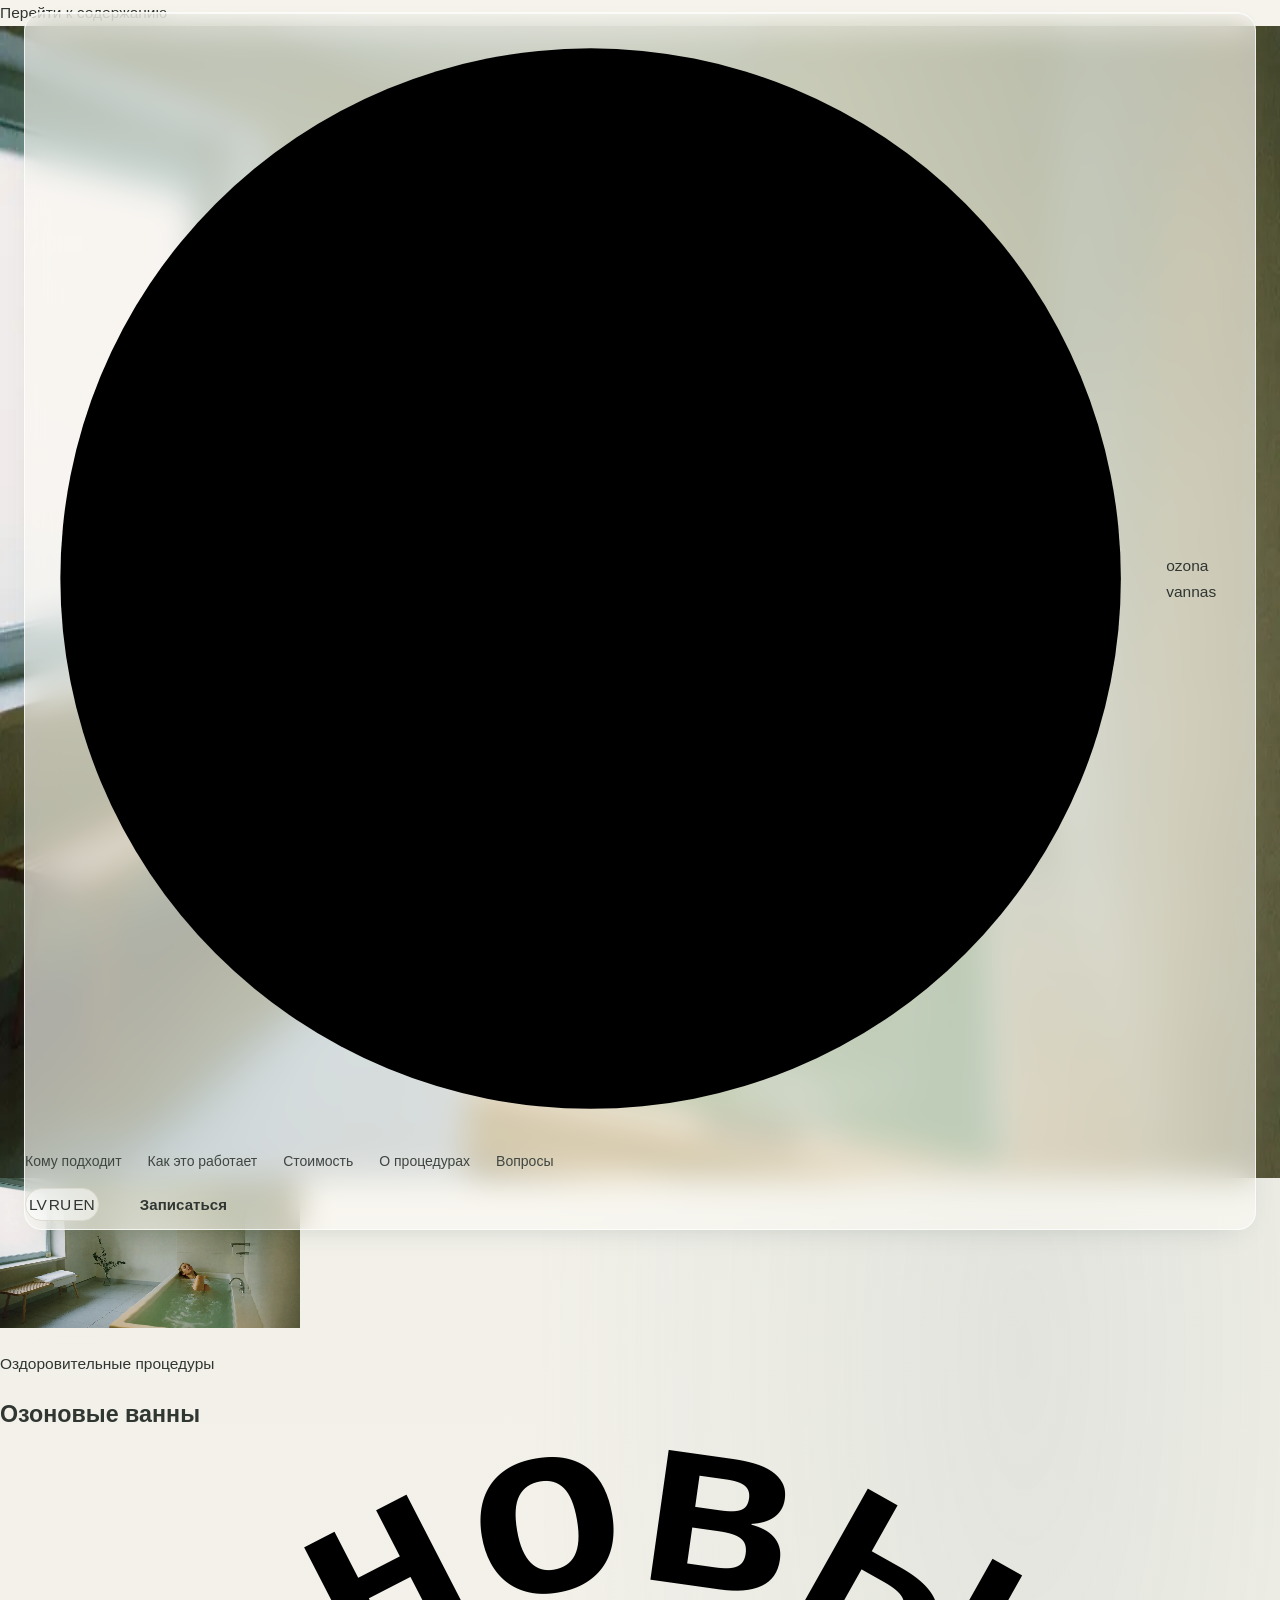
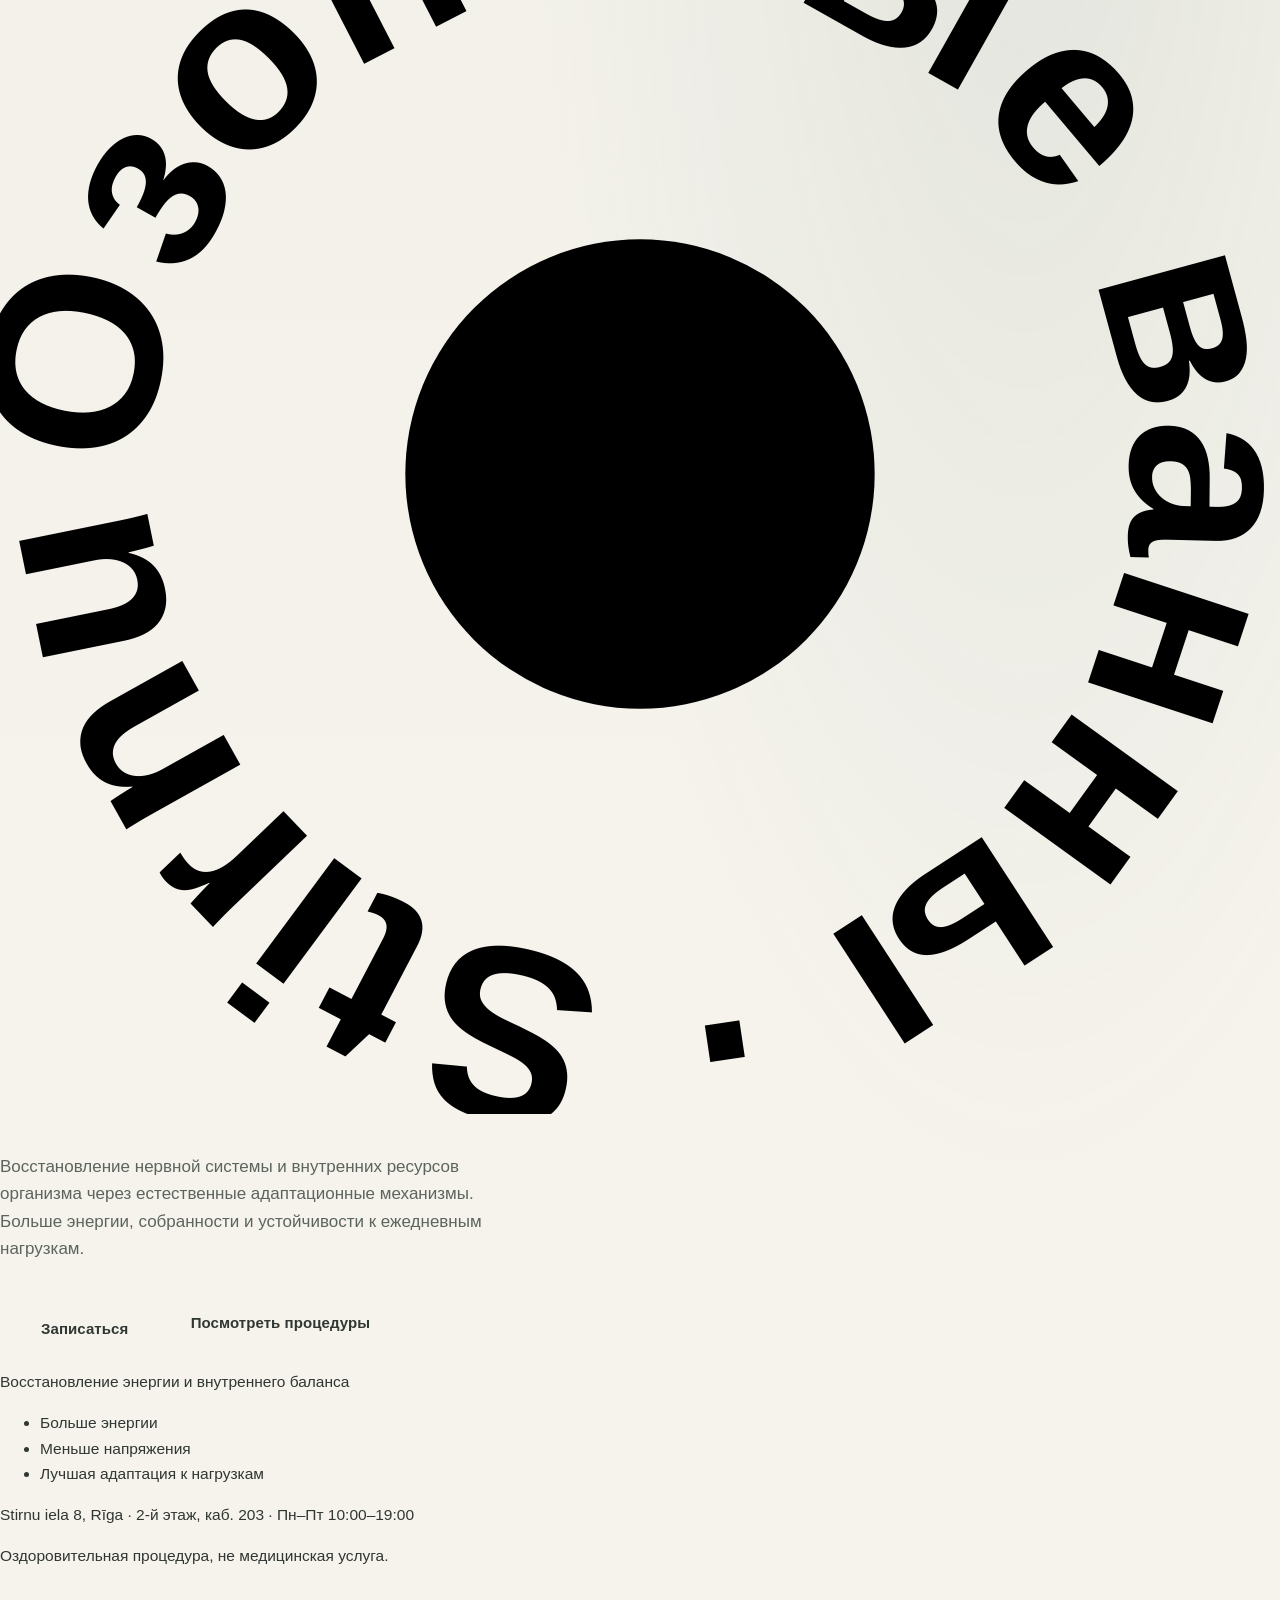
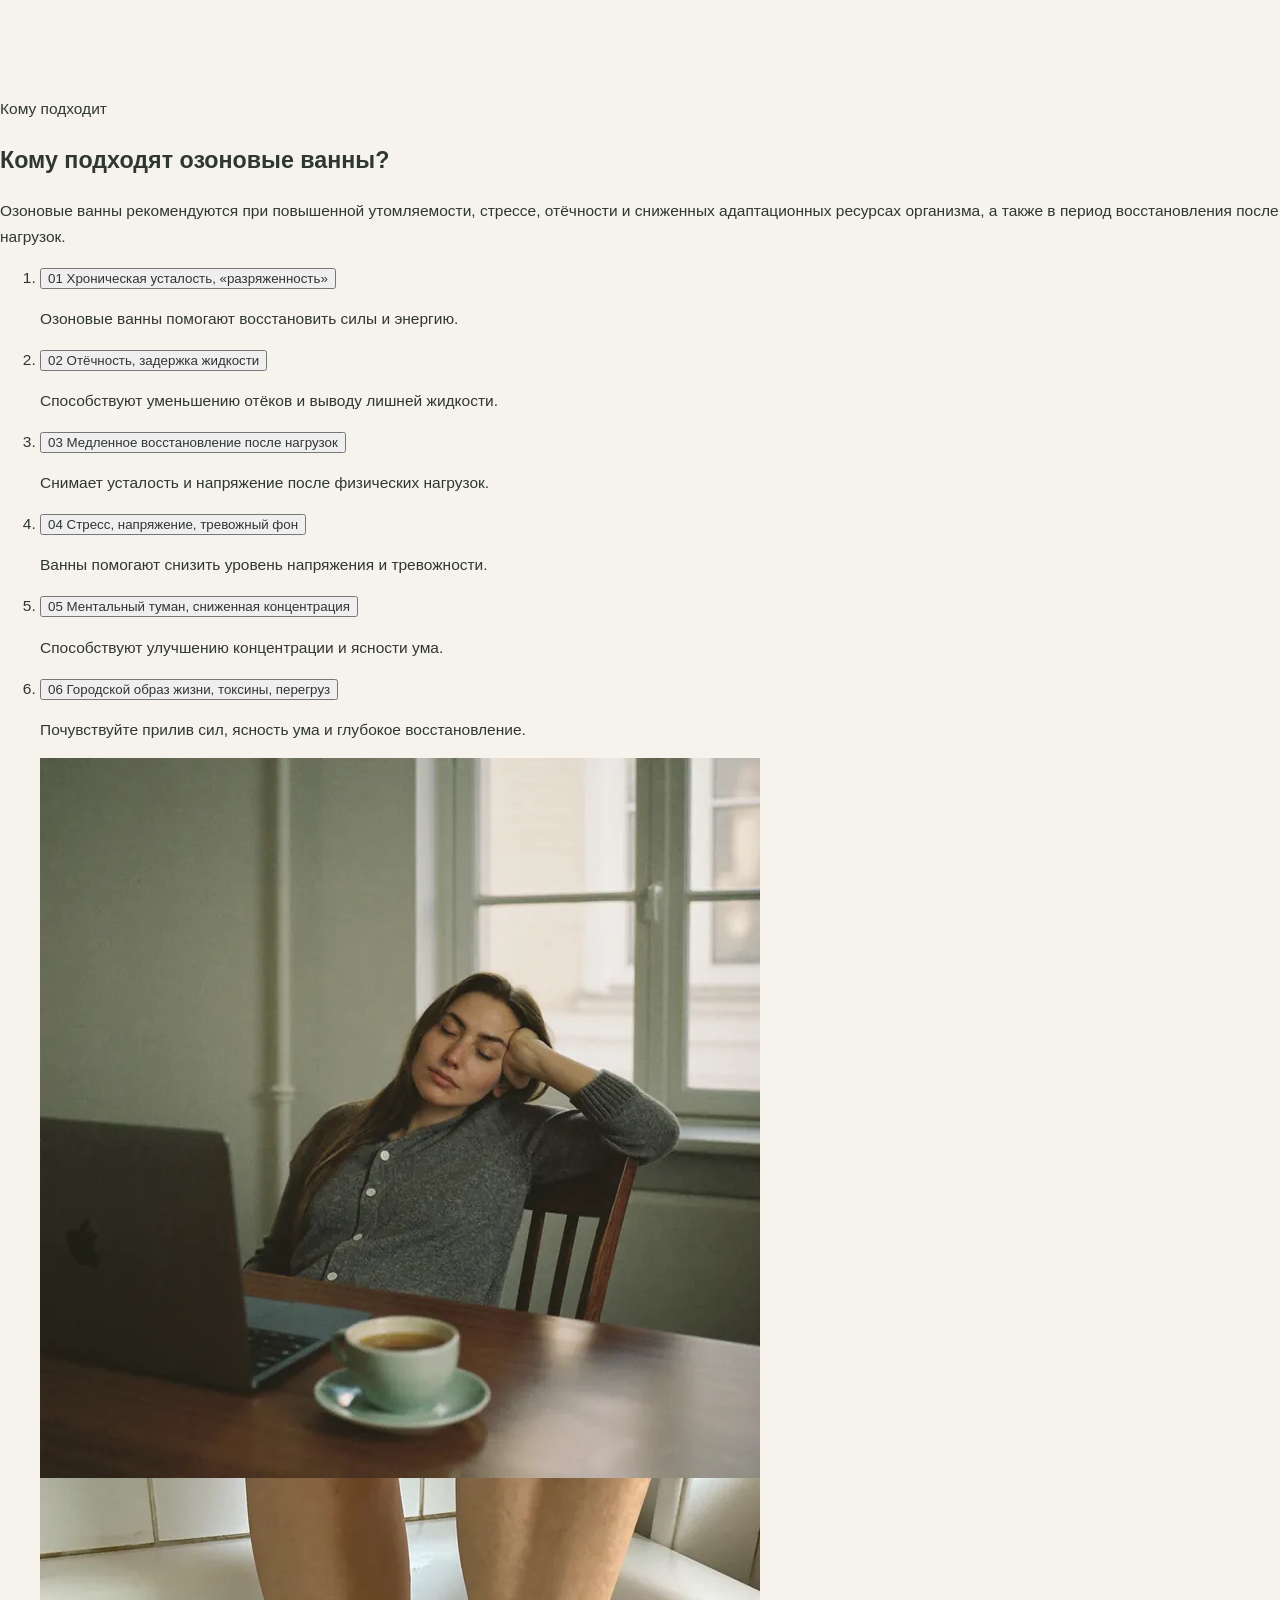
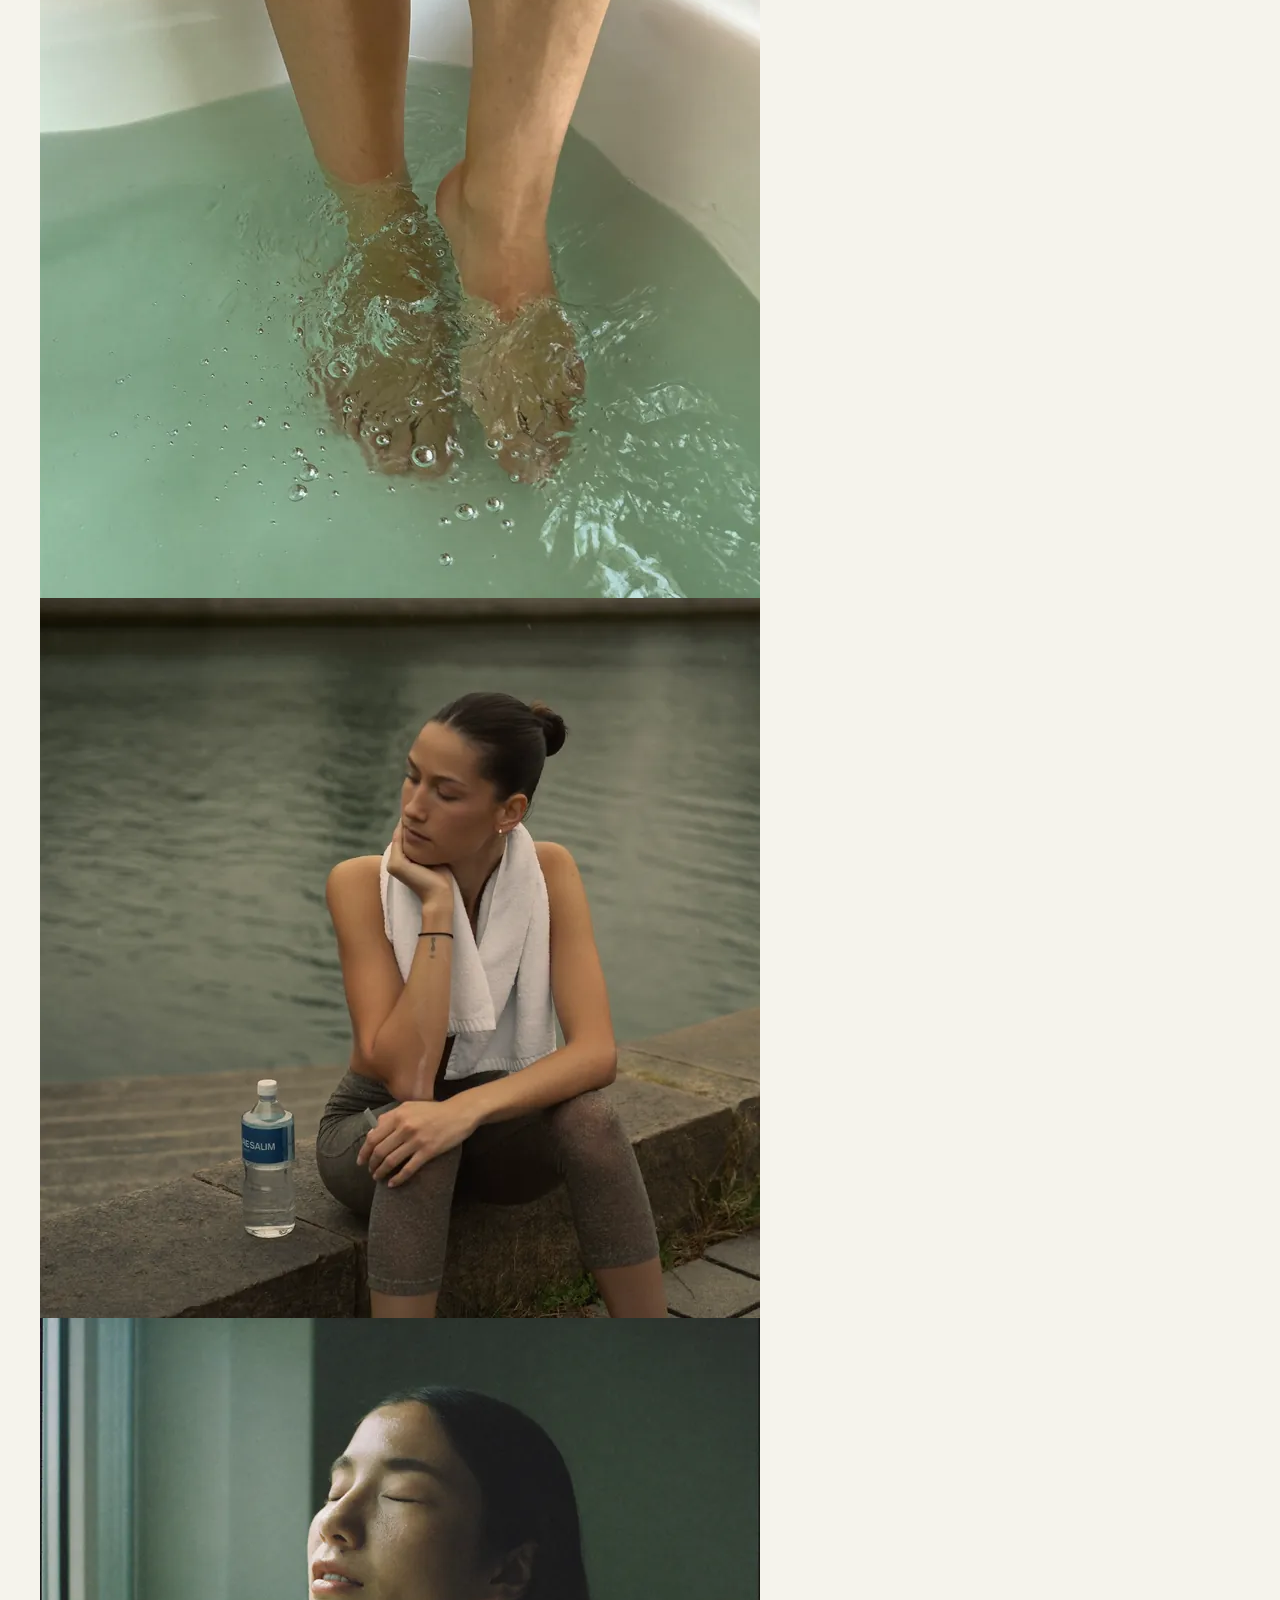
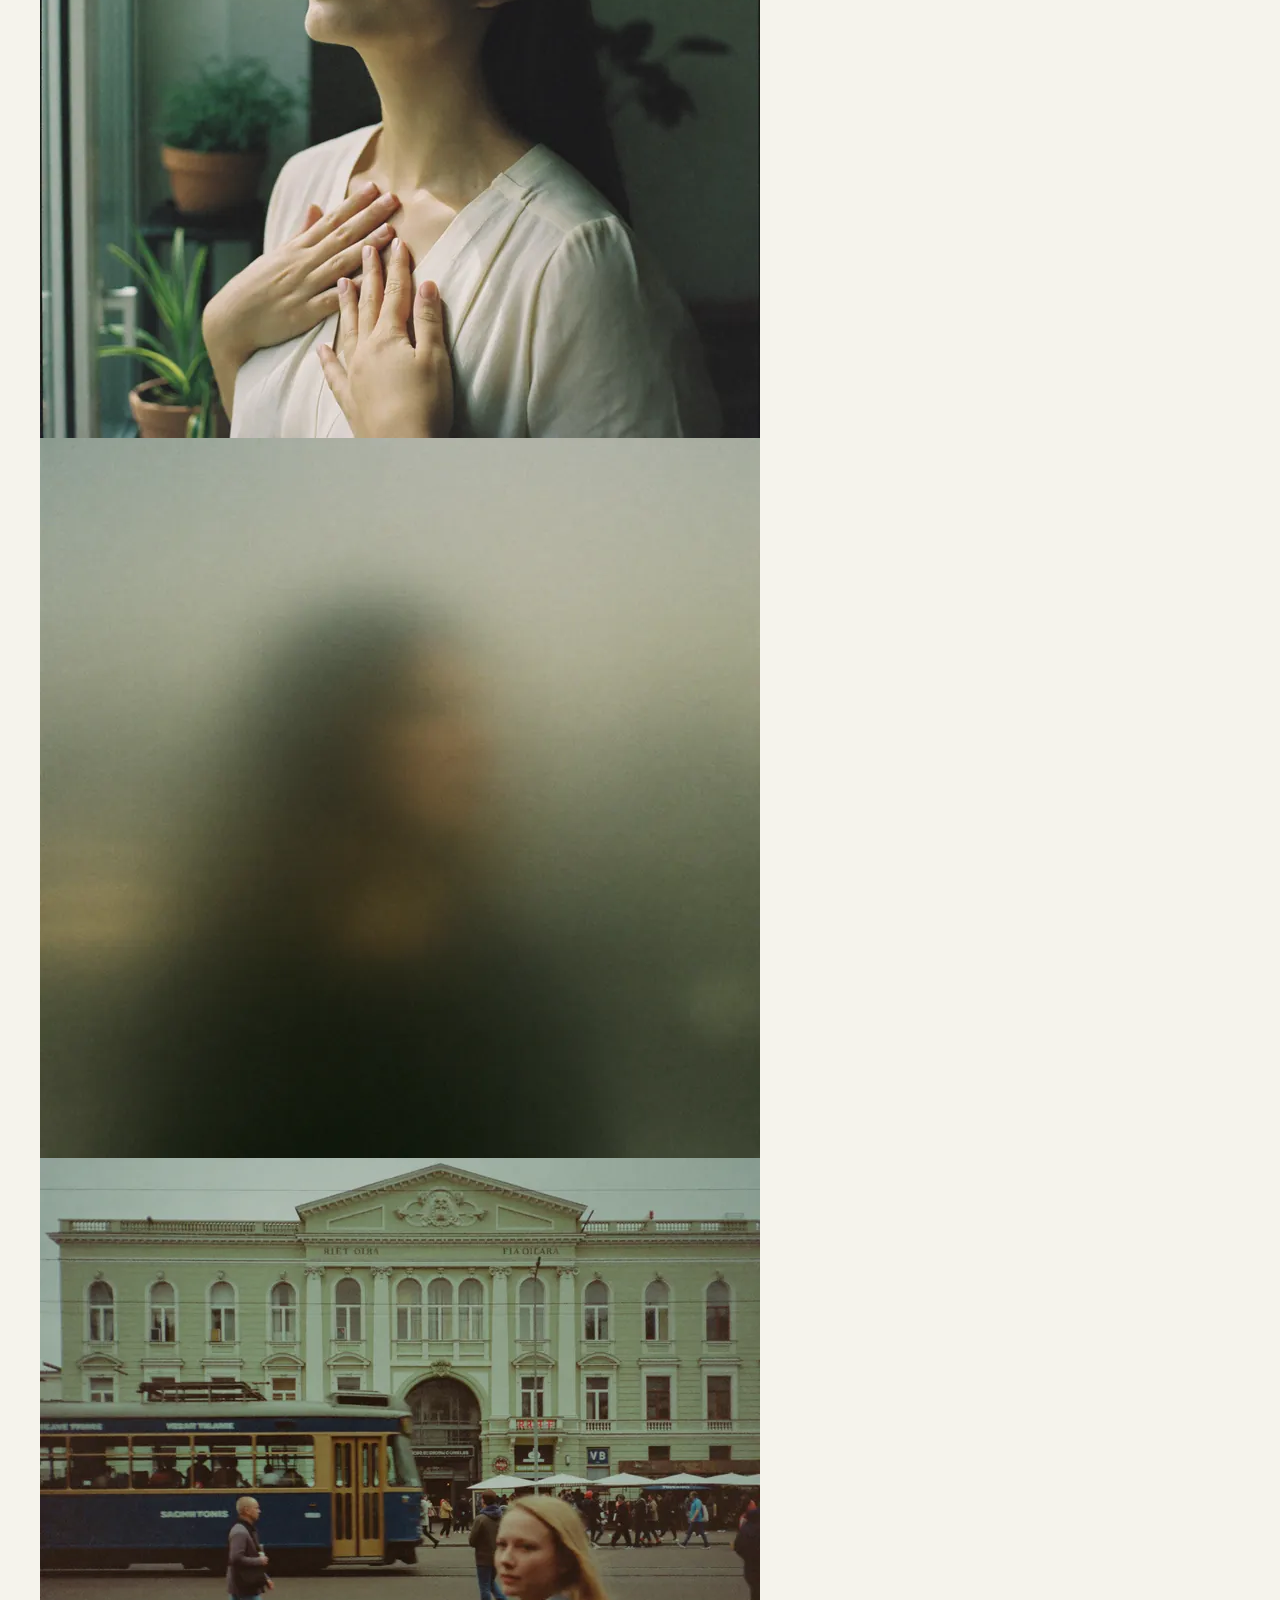
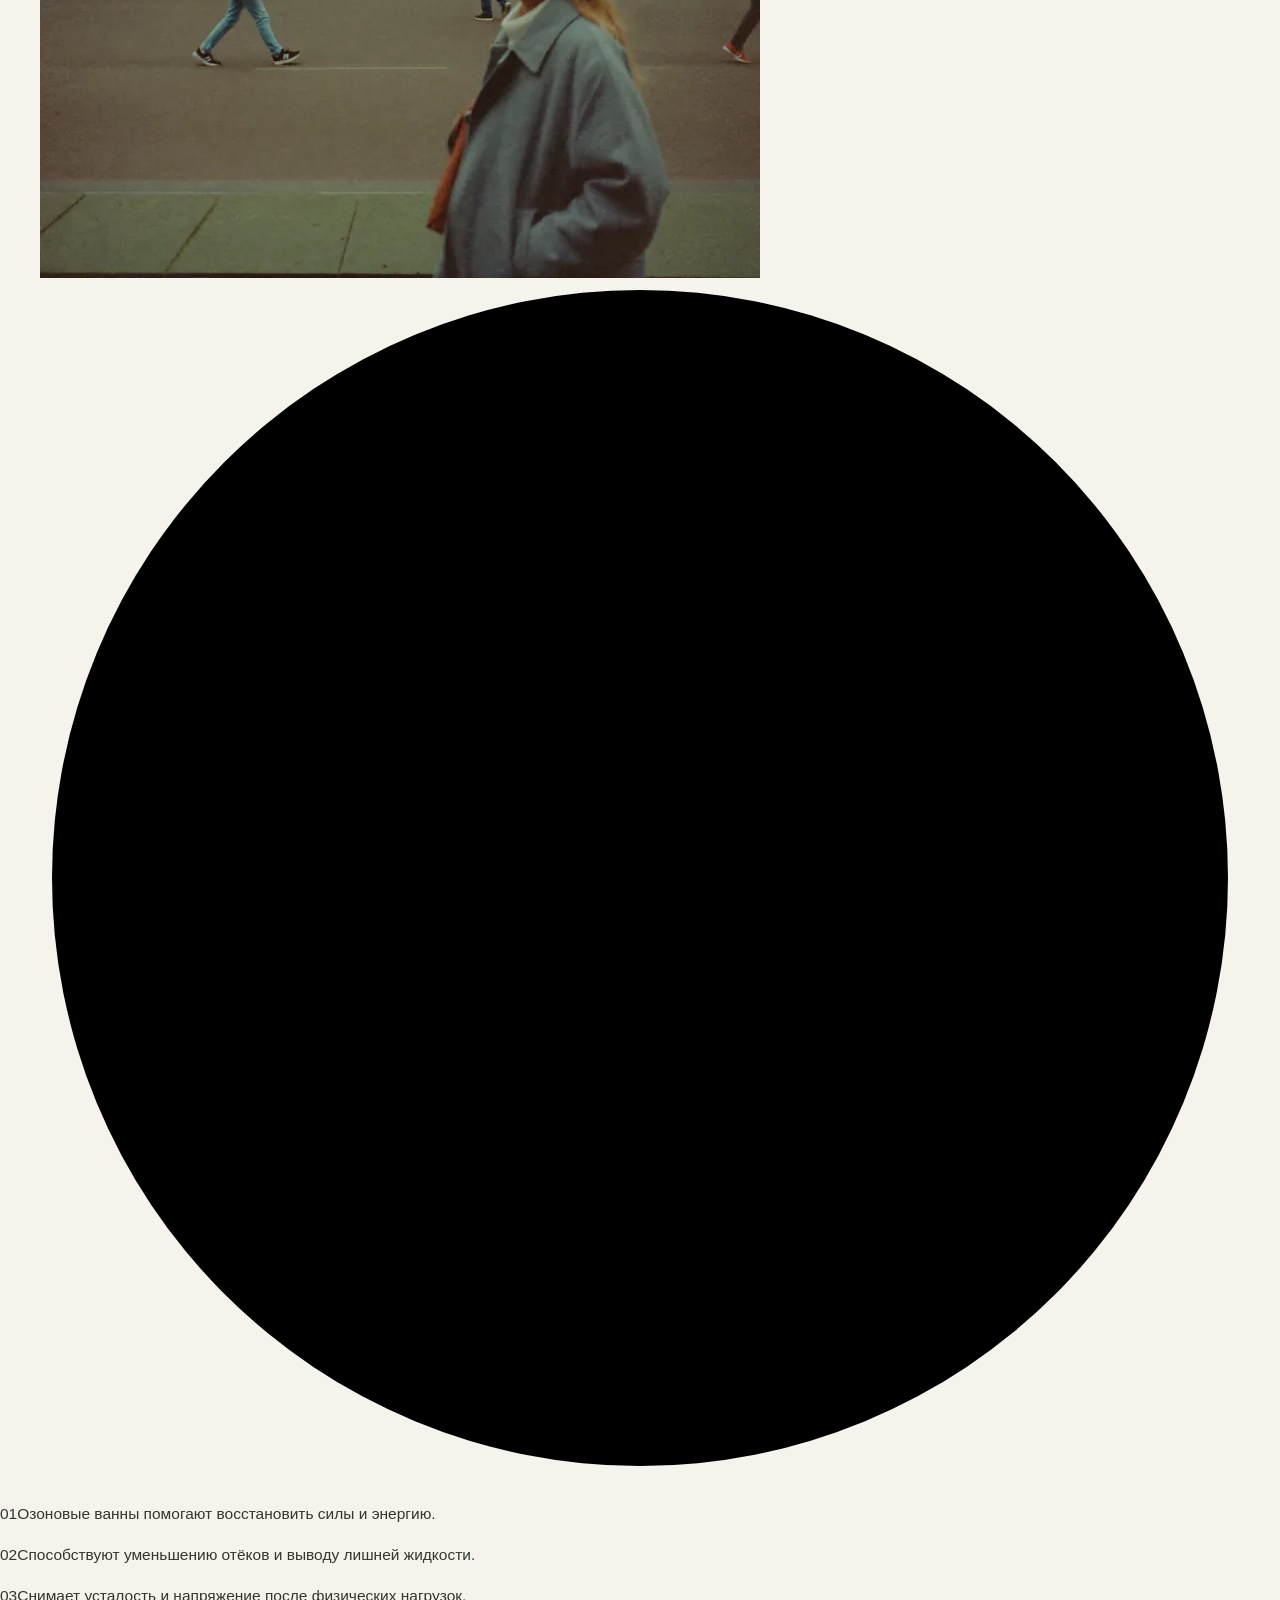
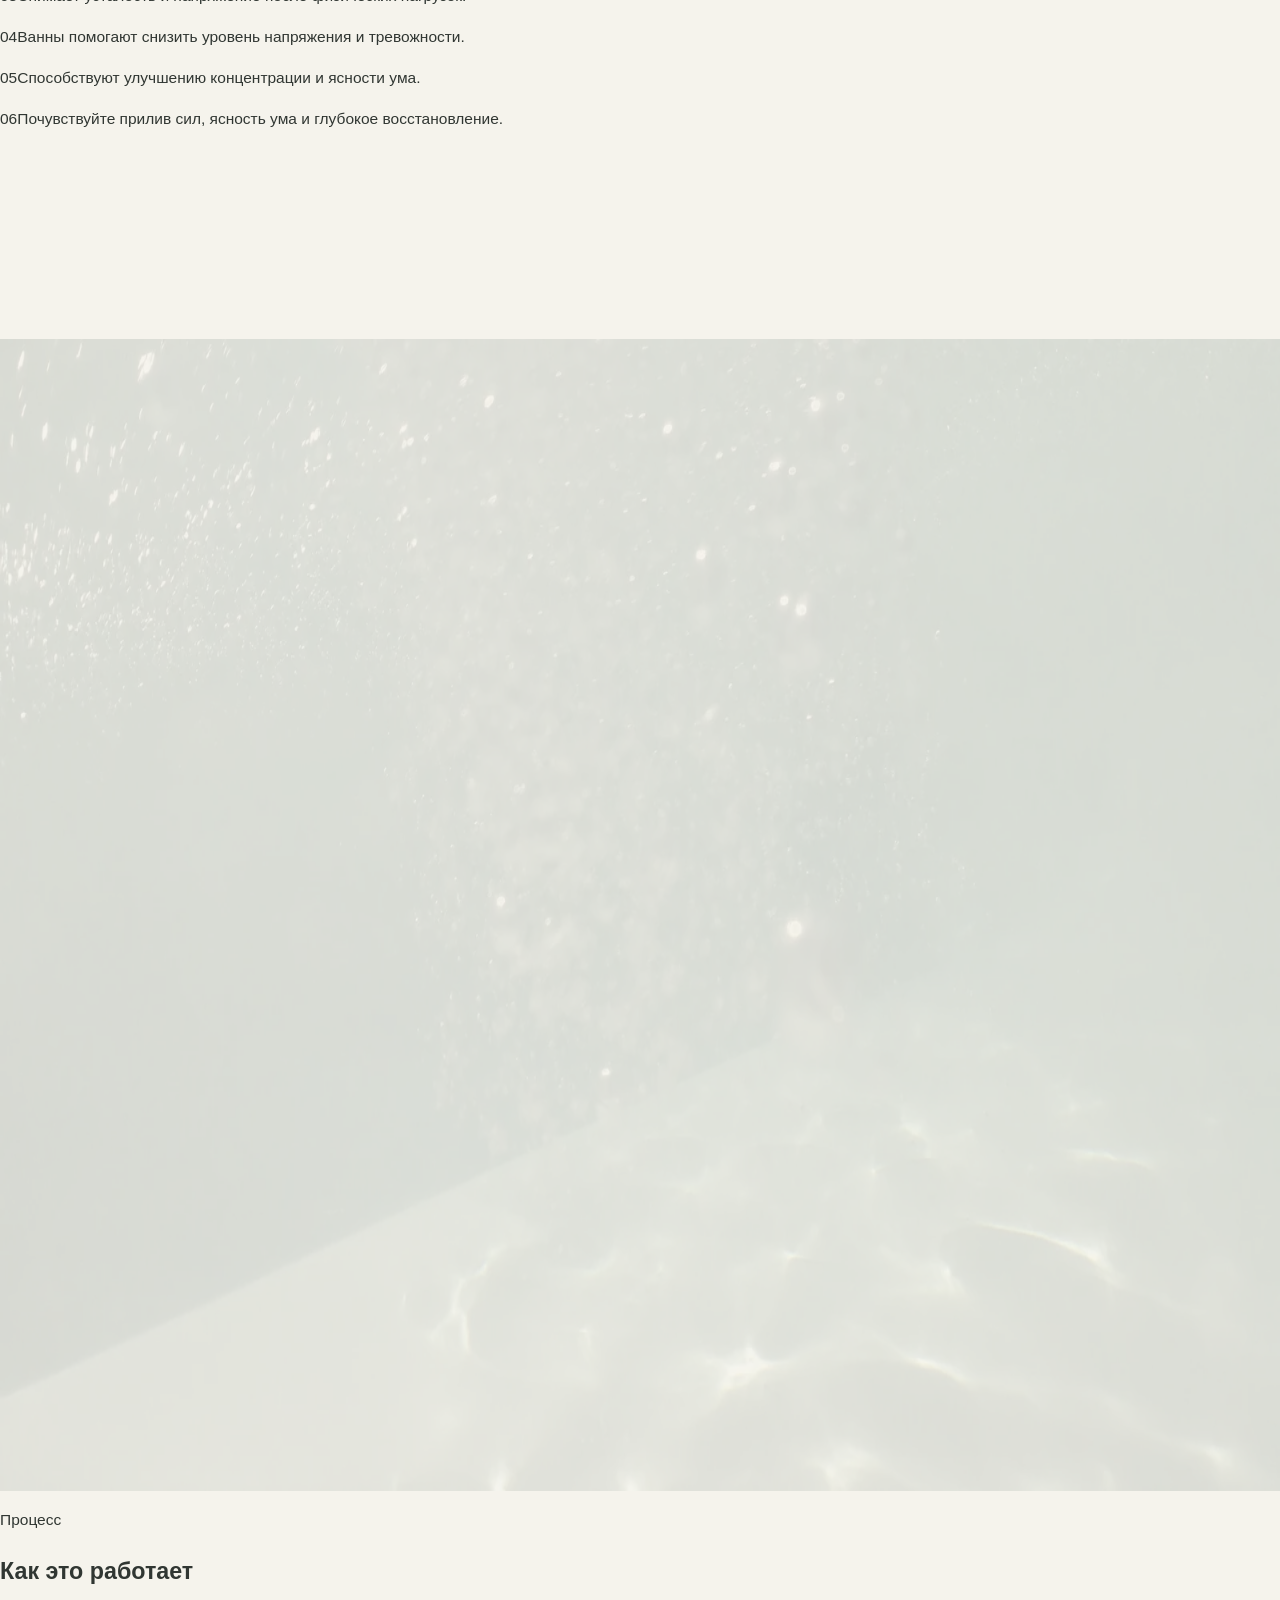
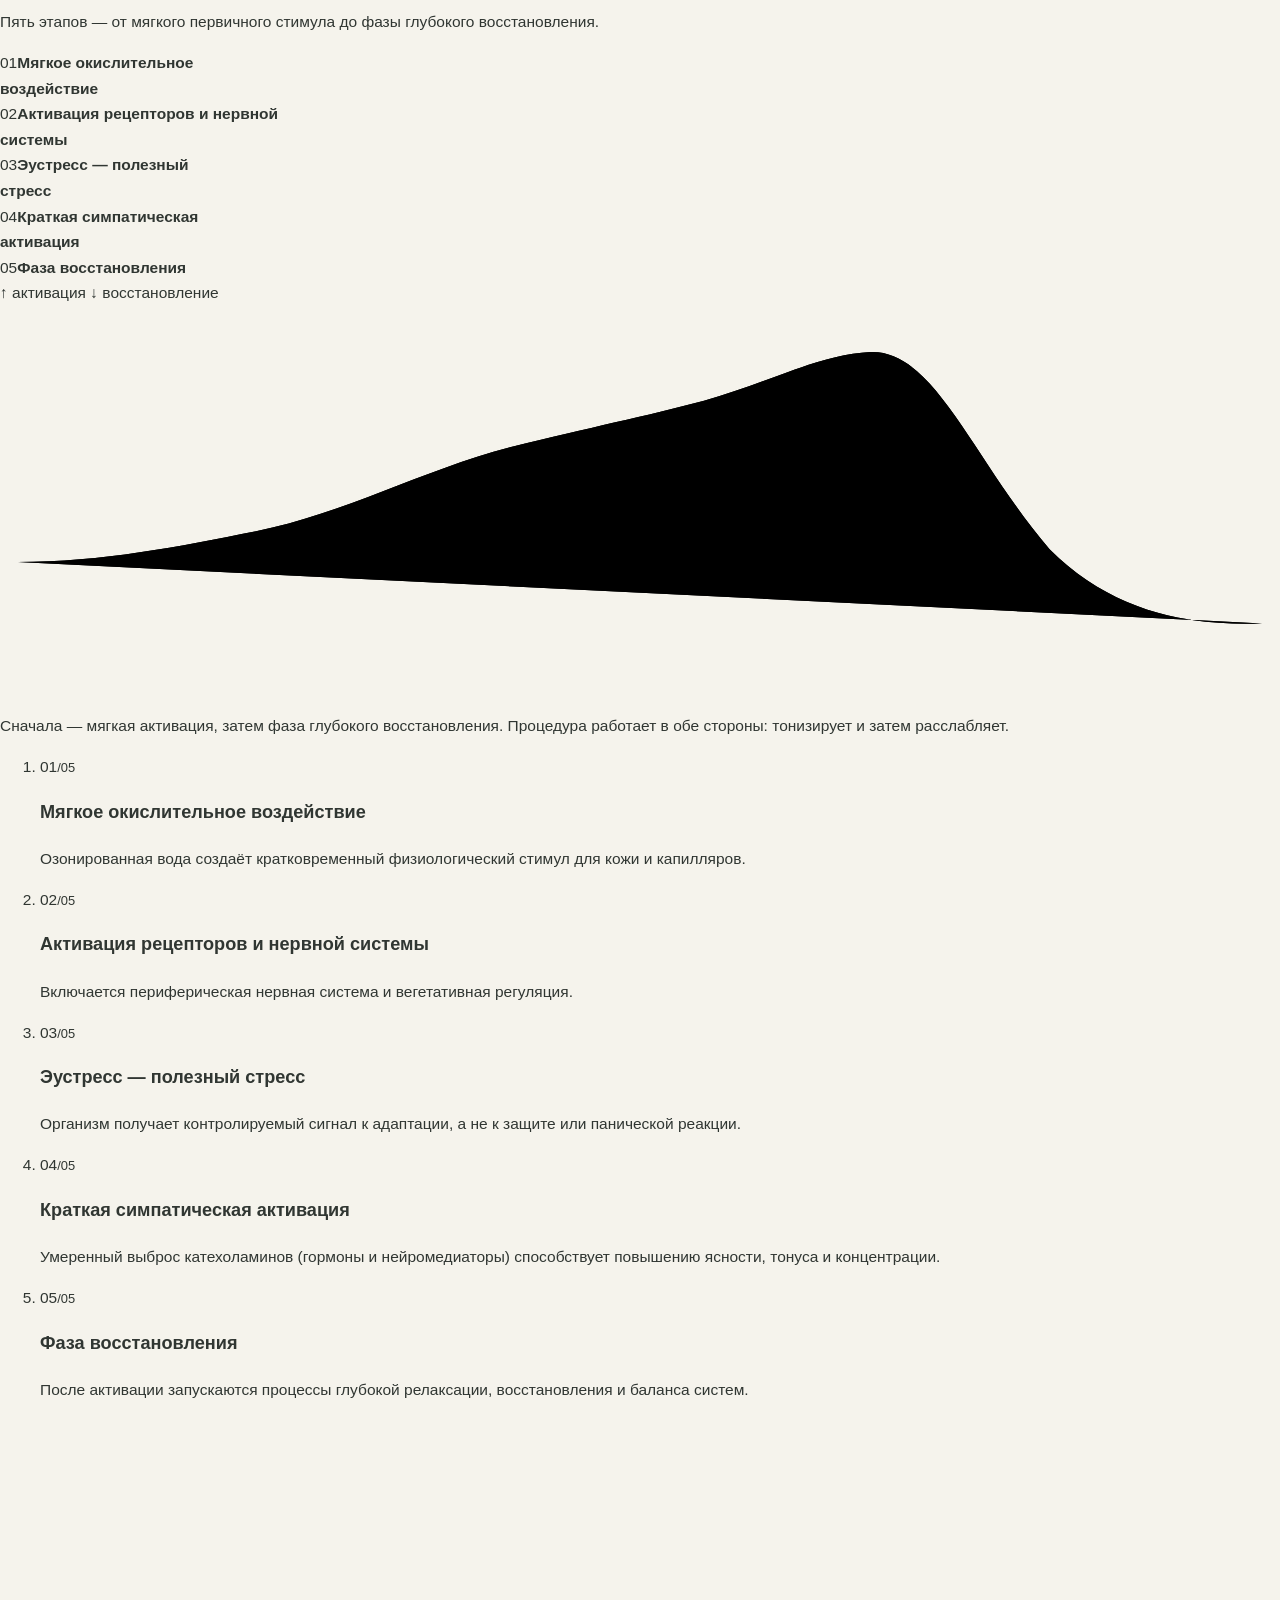
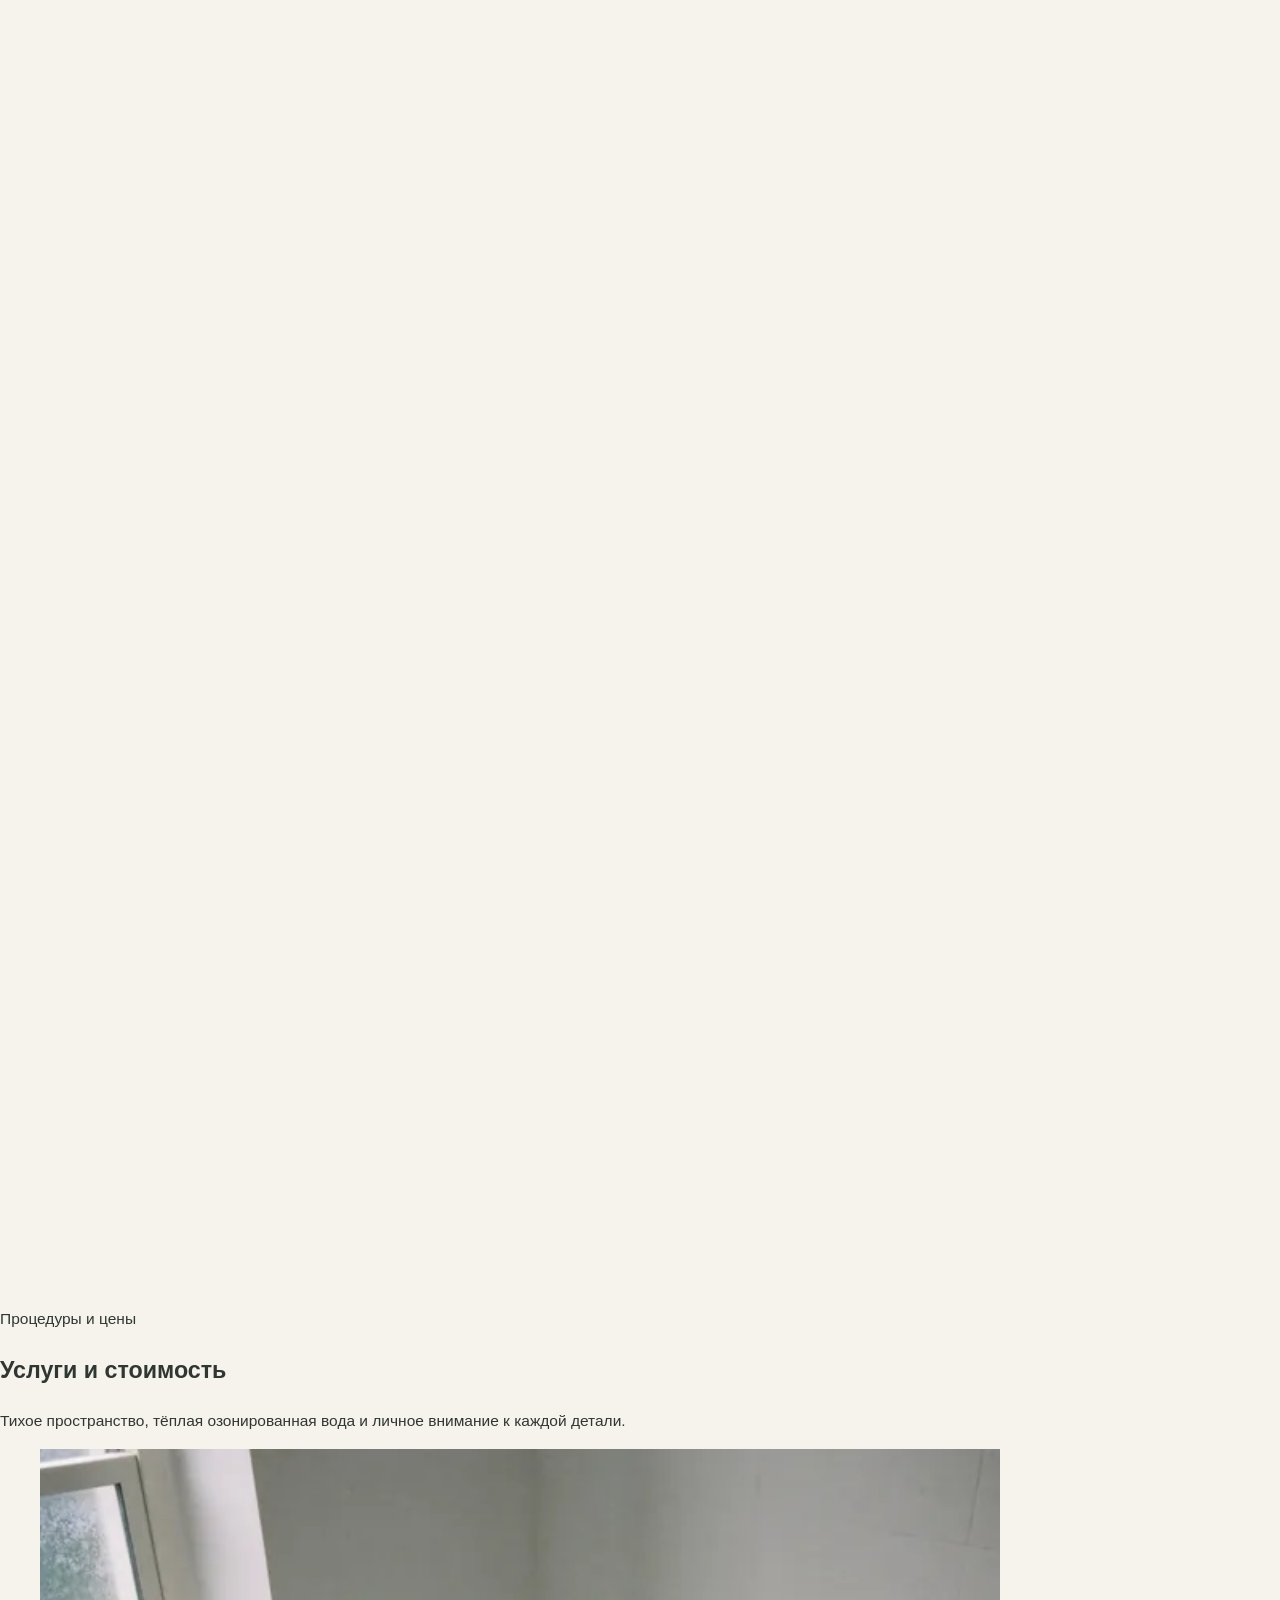
<file: ru/index.html>
<!doctype html>
<html lang="ru">
<head>
  <meta charset="utf-8">
  <meta name="viewport" content="width=device-width, initial-scale=1, viewport-fit=cover">
  <title>Озоновая ванна в Риге | Озоновые ванны и массаж | Ozonavannas.lv</title>
  <meta name="description" content="Озоновые ванны в Риге – глубокая релаксация, восстановление тела и хорошее самочувствие. Выберите озоновую ванну или озоновую ванну с массажем. Запись в Риге.">
  <meta name="robots" content="index, follow, max-image-preview:large">
  <meta name="theme-color" content="#eef5f2">
  <meta name="google-site-verification" content="QZF57YXRMvdtStPwRfbLH__YhUkK2asxfuNc9nprvyA">
  <link rel="canonical" href="https://www.ozonavannas.lv/ru/">
  <link rel="alternate" hreflang="lv" href="https://www.ozonavannas.lv/">
  <link rel="alternate" hreflang="ru" href="https://www.ozonavannas.lv/ru/">
  <link rel="alternate" hreflang="en" href="https://www.ozonavannas.lv/en/">
  <link rel="alternate" hreflang="x-default" href="https://www.ozonavannas.lv/">
  <meta property="og:type" content="website">
  <meta property="og:site_name" content="Ozona vannas">
  <meta property="og:title" content="Озоновая ванна в Риге | Озоновые ванны и массаж | Ozonavannas.lv">
  <meta property="og:description" content="Озоновые ванны в Риге – глубокая релаксация, восстановление тела и хорошее самочувствие. Выберите озоновую ванну или озоновую ванну с массажем. Запись в Риге.">
  <meta property="og:url" content="https://www.ozonavannas.lv/ru/">
  <meta property="og:image" content="https://www.ozonavannas.lv/img/og.jpg">
  <meta property="og:image:width" content="1200">
  <meta property="og:image:height" content="630">
  <meta property="og:image:alt" content="Озоновая ванна в Риге">
  <meta property="og:locale" content="ru_RU">
  <meta name="twitter:card" content="summary_large_image">
  <link rel="icon" href="/favicon.svg" type="image/svg+xml">
  <link rel="preload" href="/fonts/unbounded-latin-wght-normal.woff2" as="font" type="font/woff2" crossorigin>
  <link rel="preload" href="/fonts/geologica-latin-wght-normal.woff2" as="font" type="font/woff2" crossorigin>
  <link rel="preload" href="/fonts/geologica-cyrillic-wght-normal.woff2" as="font" type="font/woff2" crossorigin>
  <link rel="preload" as="image" href="/img/hero-1280.webp" imagesrcset="/img/hero-m-864.webp 864w, /img/hero-1280.webp 1280w, /img/hero-2000.webp 2000w" imagesizes="100vw">
  <link rel="stylesheet" href="/fonts/geologica.css">
  <link rel="stylesheet" href="/styles.css?v=202610071243">
  <script type="application/ld+json">{"@context":"https://schema.org","@graph":[{"@type":"WebSite","@id":"https://www.ozonavannas.lv/#website","url":"https://www.ozonavannas.lv/","name":"Ozona vannas","inLanguage":["lv","ru","en"]},{"@type":["LocalBusiness","HealthAndBeautyBusiness"],"@id":"https://www.ozonavannas.lv/#business","name":"Ozona vannas","url":"https://www.ozonavannas.lv/ru/","image":"https://www.ozonavannas.lv/img/og.jpg","logo":"https://www.ozonavannas.lv/favicon.svg","telephone":"+37129405327","email":"ozonavannas@gmail.com","description":"Озоновые ванны в Риге – глубокая релаксация, восстановление тела и хорошее самочувствие. Выберите озоновую ванну или озоновую ванну с массажем. Запись в Риге.","address":{"@type":"PostalAddress","streetAddress":"Stirnu iela 8, 203","addressLocality":"Rīga","addressCountry":"LV"},"openingHoursSpecification":[{"@type":"OpeningHoursSpecification","dayOfWeek":["Monday","Tuesday","Wednesday","Thursday","Friday"],"opens":"10:00","closes":"19:00"}],"priceRange":"€€","areaServed":{"@type":"City","name":"Rīga"},"sameAs":["https://www.instagram.com/ozonavannas","https://t.me/NikolayJa"],"makesOffer":[{"@type":"Offer","name":"Озоновая ванна · 20 мин","price":"30","priceCurrency":"EUR"},{"@type":"Offer","name":"Озоновая ванна · 30 мин","price":"40","priceCurrency":"EUR"},{"@type":"Offer","name":"Озоновая ванна + массаж с озоновым маслом · 45 мин","price":"50","priceCurrency":"EUR"}]},{"@type":"FAQPage","@id":"https://www.ozonavannas.lv/ru/#faq","inLanguage":"ru","mainEntity":[{"@type":"Question","name":"Это стимулирует или расслабляет?","acceptedAnswer":{"@type":"Answer","text":"Сначала — мягкая активация, затем фаза глубокого восстановления. Процедура работает в обе стороны: тонизирует и затем расслабляет."}},{"@type":"Question","name":"Будет ли «перегруз» нервной системы?","acceptedAnswer":{"@type":"Answer","text":"Нет. Стимул умеренный и контролируемый — это эустресс, который укладывается в естественный адаптационный ответ организма."}},{"@type":"Question","name":"Сколько процедур нужно?","acceptedAnswer":{"@type":"Answer","text":"Первый эффект ощущается уже после одного сеанса. Для устойчивого результата обычно рекомендуется короткий курс."}},{"@type":"Question","name":"Есть ли противопоказания?","acceptedAnswer":{"@type":"Answer","text":"Да, есть индивидуальные ограничения. Расскажите о них заранее — специалист подберёт подходящий формат."}},{"@type":"Question","name":"Можно ли совмещать с тренировками / массажем / терапией?","acceptedAnswer":{"@type":"Answer","text":"Да. Озоновая ванна хорошо сочетается с физической нагрузкой, массажем и поддерживающей терапией."}}]}]}</script>
</head>
<body>
<a class="skip" href="#main">Перейти к содержанию</a>

<header class="site-header" data-header>
  <div class="wrap header-inner">
    <a class="logo" href="/ru/" aria-label="Ozona vannas">
      <svg class="logo-mark" viewBox="0 0 32 32" aria-hidden="true"><circle cx="16" cy="16" r="15"/><circle cx="16" cy="16" r="9.5"/><circle cx="16" cy="16" r="4"/></svg>
      <span class="logo-word">ozona vannas</span>
    </a>
    <nav class="nav" aria-label="Меню">
      <a href="#kam">Кому подходит</a>
      <a href="#procedura">Как это работает</a>
      <a href="#cenas">Стоимость</a>
      <a href="#specialists">О процедурах</a>
      <a href="#jautajumi">Вопросы</a>
    </nav>
    <div class="header-right">
      <div class="lang" aria-label="Language">
        <a href="/" hreflang="lv" lang="lv">LV</a>
        <a href="/ru/" hreflang="ru" lang="ru" aria-current="page">RU</a>
        <a href="/en/" hreflang="en" lang="en">EN</a>
      </div>
      <a class="btn btn-small" href="https://wa.me/37129405327?text=%D0%97%D0%B4%D1%80%D0%B0%D0%B2%D1%81%D1%82%D0%B2%D1%83%D0%B9%D1%82%D0%B5%21%20%D0%A5%D0%BE%D1%87%D1%83%20%D0%B7%D0%B0%D0%BF%D0%B8%D1%81%D0%B0%D1%82%D1%8C%D1%81%D1%8F%20%D0%BD%D0%B0%20%D0%BE%D0%B7%D0%BE%D0%BD%D0%BE%D0%B2%D1%83%D1%8E%20%D0%B2%D0%B0%D0%BD%D0%BD%D1%83." target="_blank" rel="noopener" data-track="wa_header">Записаться</a>
      <button class="burger" type="button" aria-expanded="false" aria-controls="mobile-menu" data-burger><span></span><span class="sr">Меню</span></button>
    </div>
  </div>
  <div class="mobile-menu" id="mobile-menu" hidden data-menu>
    <nav class="wrap">
      <a href="#kam">Кому подходит</a>
      <a href="#procedura">Как это работает</a>
      <a href="#cenas">Стоимость</a>
      <a href="#specialists">О процедурах</a>
      <a href="#jautajumi">Вопросы</a>
      <div class="lang lang-mobile">
        <a href="/" hreflang="lv">LV</a>
        <a href="/ru/" hreflang="ru" aria-current="page">RU</a>
        <a href="/en/" hreflang="en">EN</a>
      </div>
    </nav>
  </div>
</header>

<main id="main">

  <!-- 01 · SURFACE — the photo is live water: the cursor leaves ripples, ozone bubbles rise -->
  <section class="hero" data-hero>
    <div class="hero-stage" data-hero-stage>
      <picture class="hero-img">
        <source media="(max-width: 720px)" type="image/webp" srcset="/img/hero-m-864.webp">
        <source type="image/webp" srcset="/img/hero-1280.webp 1280w, /img/hero-2000.webp 2000w" sizes="100vw">
        <img src="/img/hero-1280.jpg" alt="Озоновая ванна в Риге" width="2048" height="1152" fetchpriority="high" data-hero-img>
      </picture>
      <canvas class="hero-gl" data-hero-gl aria-hidden="true"></canvas>
      <canvas class="bubbles" data-bubbles="hero" aria-hidden="true"></canvas>
      <div class="hero-veil" aria-hidden="true"></div>
    </div>
    <div class="wrap hero-content">
      <p class="kicker" data-rise>Оздоровительные процедуры</p>
      <h1 class="display" aria-label="Озоновые ванны">
        <span class="display-line" aria-hidden="true"><span class="ch">О</span><span class="ch">з</span><span class="ch">о</span><span class="ch">н</span><span class="ch">о</span><span class="ch">в</span><span class="ch">ы</span><span class="ch">е</span></span>
        <span class="display-line display-line-2" aria-hidden="true"><span class="ch">в</span><span class="ch">а</span><span class="ch">н</span><span class="ch">н</span><span class="ch">ы</span><svg class="ring-badge" viewBox="0 0 120 120"><defs><path id="ring-path" d="M60,60 m-46,0 a46,46 0 1,1 92,0 a46,46 0 1,1 -92,0"/></defs><text><textPath href="#ring-path">Озоновые ванны · Stirnu iela 8 · Rīga · </textPath></text><g class="ring-core"><circle cx="60" cy="60" r="22"/><circle cx="60" cy="60" r="14"/><circle cx="60" cy="60" r="6"/></g></svg></span>
      </h1>
      <p class="hero-sub" data-rise>Восстановление нервной системы и внутренних ресурсов организма через естественные адаптационные механизмы. Больше энергии, собранности и устойчивости к ежедневным нагрузкам.</p>
      <div class="cta-row" data-rise>
        <a class="btn" href="https://wa.me/37129405327?text=%D0%97%D0%B4%D1%80%D0%B0%D0%B2%D1%81%D1%82%D0%B2%D1%83%D0%B9%D1%82%D0%B5%21%20%D0%A5%D0%BE%D1%87%D1%83%20%D0%B7%D0%B0%D0%BF%D0%B8%D1%81%D0%B0%D1%82%D1%8C%D1%81%D1%8F%20%D0%BD%D0%B0%20%D0%BE%D0%B7%D0%BE%D0%BD%D0%BE%D0%B2%D1%83%D1%8E%20%D0%B2%D0%B0%D0%BD%D0%BD%D1%83." target="_blank" rel="noopener" data-track="wa_hero"><svg viewBox="0 0 24 24" fill="currentColor" aria-hidden="true"><path d="M17.5 14.38c-.3-.15-1.77-.87-2.04-.97-.27-.1-.47-.15-.67.15-.2.3-.77.97-.94 1.17-.17.2-.35.22-.65.07-.3-.15-1.26-.46-2.4-1.48-.89-.79-1.49-1.77-1.66-2.07-.17-.3-.02-.46.13-.61.13-.13.3-.35.45-.52.15-.17.2-.3.3-.5.1-.2.05-.37-.02-.52-.07-.15-.67-1.62-.92-2.22-.24-.58-.49-.5-.67-.51h-.57c-.2 0-.52.07-.79.37-.27.3-1.04 1.02-1.04 2.48s1.06 2.88 1.21 3.08c.15.2 2.09 3.2 5.07 4.49.71.31 1.26.49 1.69.62.71.23 1.36.2 1.87.12.57-.09 1.77-.72 2.02-1.42.25-.7.25-1.3.17-1.42-.07-.13-.27-.2-.57-.35Z"/><path d="M12.02 3.5A8.45 8.45 0 0 0 4.8 16.28L3.5 20.5l4.34-1.14a8.43 8.43 0 0 0 4.17 1.06h.01A8.45 8.45 0 0 0 12.02 3.5Zm0 15.21h-.01a7 7 0 0 1-3.57-.98l-.26-.15-2.65.69.71-2.58-.17-.27a7.02 7.02 0 1 1 5.95 3.29Z"/></svg>Записаться</a>
        <a class="btn btn-glass" href="#cenas">Посмотреть процедуры</a>
      </div>
    </div>
    <aside class="hero-note" data-rise>
      <p class="hero-note-lead">Восстановление энергии и внутреннего баланса</p>
      <ul>
        <li>Больше энергии</li>
        <li>Меньше напряжения</li>
        <li>Лучшая адаптация к нагрузкам</li>
      </ul>
    </aside>
    <div class="wrap hero-foot" data-rise>
      <p>Stirnu iela 8, Rīga · 2-й этаж, каб. 203 · Пн–Пт 10:00–19:00</p>
      <p>Оздоровительная процедура, не медицинская услуга.</p>
    </div>
  </section>

  <!-- 02 · WHO IT'S FOR — pick a state; the lens answers -->
  <section class="section states" id="kam" data-states>
    <div class="wrap states-grid">
      <div class="states-copy">
        <p class="kicker">Кому подходит</p>
        <h2 class="h2">Кому подходят озоновые ванны?</h2>
        <p class="lede">Озоновые ванны рекомендуются при повышенной утомляемости, стрессе, отёчности и сниженных адаптационных ресурсах организма, а также в период восстановления после нагрузок.</p>
        <ol class="states-list" role="tablist" aria-orientation="vertical">
          <li>
            <button class="state" type="button" role="tab" id="state-1" aria-controls="state-panel" aria-selected="true" data-state="0">
              <span class="state-n">01</span>
              <span class="state-t">Хроническая усталость, «разряженность»</span>
              <span class="state-dot" aria-hidden="true"></span>
            </button>
            <p class="state-mobile-text">Озоновые ванны помогают восстановить силы и энергию.</p>
          </li>
          <li>
            <button class="state" type="button" role="tab" id="state-2" aria-controls="state-panel" aria-selected="false" data-state="1">
              <span class="state-n">02</span>
              <span class="state-t">Отёчность, задержка жидкости</span>
              <span class="state-dot" aria-hidden="true"></span>
            </button>
            <p class="state-mobile-text">Способствуют уменьшению отёков и выводу лишней жидкости.</p>
          </li>
          <li>
            <button class="state" type="button" role="tab" id="state-3" aria-controls="state-panel" aria-selected="false" data-state="2">
              <span class="state-n">03</span>
              <span class="state-t">Медленное восстановление после нагрузок</span>
              <span class="state-dot" aria-hidden="true"></span>
            </button>
            <p class="state-mobile-text">Снимает усталость и напряжение после физических нагрузок.</p>
          </li>
          <li>
            <button class="state" type="button" role="tab" id="state-4" aria-controls="state-panel" aria-selected="false" data-state="3">
              <span class="state-n">04</span>
              <span class="state-t">Стресс, напряжение, тревожный фон</span>
              <span class="state-dot" aria-hidden="true"></span>
            </button>
            <p class="state-mobile-text">Ванны помогают снизить уровень напряжения и тревожности.</p>
          </li>
          <li>
            <button class="state" type="button" role="tab" id="state-5" aria-controls="state-panel" aria-selected="false" data-state="4">
              <span class="state-n">05</span>
              <span class="state-t">Ментальный туман, сниженная концентрация</span>
              <span class="state-dot" aria-hidden="true"></span>
            </button>
            <p class="state-mobile-text">Способствуют улучшению концентрации и ясности ума.</p>
          </li>
          <li>
            <button class="state" type="button" role="tab" id="state-6" aria-controls="state-panel" aria-selected="false" data-state="5">
              <span class="state-n">06</span>
              <span class="state-t">Городской образ жизни, токсины, перегруз</span>
              <span class="state-dot" aria-hidden="true"></span>
            </button>
            <p class="state-mobile-text">Почувствуйте прилив сил, ясность ума и глубокое восстановление.</p>
          </li>
        </ol>
      </div>
      <div class="states-lens">
        <figure class="lens" data-lens>
          <img class="lens-img is-on" data-lens-img="0" src="/img/state-1-480.webp" srcset="/img/state-1-480.webp 480w, /img/state-1-720.webp 720w" sizes="(max-width: 900px) 70vw, 500px" alt="" width="720" height="720" loading="lazy" decoding="async">
          <img class="lens-img" data-lens-img="1" src="/img/state-2-480.webp" srcset="/img/state-2-480.webp 480w, /img/state-2-720.webp 720w" sizes="(max-width: 900px) 70vw, 500px" alt="" width="720" height="720" loading="lazy" decoding="async">
          <img class="lens-img" data-lens-img="2" src="/img/state-3-480.webp" srcset="/img/state-3-480.webp 480w, /img/state-3-720.webp 720w" sizes="(max-width: 900px) 70vw, 500px" alt="" width="720" height="720" loading="lazy" decoding="async">
          <img class="lens-img" data-lens-img="3" src="/img/state-4-480.webp" srcset="/img/state-4-480.webp 480w, /img/state-4-720.webp 720w" sizes="(max-width: 900px) 70vw, 500px" alt="" width="720" height="720" loading="lazy" decoding="async">
          <img class="lens-img" data-lens-img="4" src="/img/state-5-480.webp" srcset="/img/state-5-480.webp 480w, /img/state-5-720.webp 720w" sizes="(max-width: 900px) 70vw, 500px" alt="" width="720" height="720" loading="lazy" decoding="async">
          <img class="lens-img" data-lens-img="5" src="/img/state-6-480.webp" srcset="/img/state-6-480.webp 480w, /img/state-6-720.webp 720w" sizes="(max-width: 900px) 70vw, 500px" alt="" width="720" height="720" loading="lazy" decoding="async">

          <canvas class="bubbles" data-bubbles="lens" aria-hidden="true"></canvas>
          <svg class="lens-ring" viewBox="0 0 100 100" aria-hidden="true"><circle cx="50" cy="50" r="49" pathLength="6" data-lens-ring/></svg>
        </figure>
        <div class="lens-text" id="state-panel" role="tabpanel" aria-live="polite">
          <p class="lens-p is-on" data-state-text="0"><span>01</span>Озоновые ванны помогают восстановить силы и энергию.</p>
          <p class="lens-p" data-state-text="1"><span>02</span>Способствуют уменьшению отёков и выводу лишней жидкости.</p>
          <p class="lens-p" data-state-text="2"><span>03</span>Снимает усталость и напряжение после физических нагрузок.</p>
          <p class="lens-p" data-state-text="3"><span>04</span>Ванны помогают снизить уровень напряжения и тревожности.</p>
          <p class="lens-p" data-state-text="4"><span>05</span>Способствуют улучшению концентрации и ясности ума.</p>
          <p class="lens-p" data-state-text="5"><span>06</span>Почувствуйте прилив сил, ясность ума и глубокое восстановление.</p>
        </div>
      </div>
    </div>
  </section>

  <!-- 03 · THE CURVE — the session drawn as one line: activation, peak, deep recovery -->
  <section class="curve" id="procedura" data-curve>
    <div class="curve-bg" aria-hidden="true">
      <picture>
        <source type="image/webp" srcset="/img/water-900.webp 900w, /img/water-1600.webp 1600w" sizes="100vw">
        <img src="/img/water-900.webp" alt="" width="2048" height="1152" loading="lazy" decoding="async" data-curve-img>
      </picture>
      <canvas class="bubbles" data-bubbles="curve"></canvas>
    </div>
    <div class="curve-pin" data-curve-pin>
      <div class="wrap curve-head">
        <div>
          <p class="kicker">Процесс</p>
          <h2 class="h2">Как это работает</h2>
        </div>
        <p class="lede">Пять этапов — от мягкого первичного стимула до фазы глубокого восстановления.</p>
      </div>
      <div class="curve-plot" aria-hidden="true">
        <div class="curve-bands" data-curve-bands>
          <div class="curve-band" data-band="0"><span>01</span><b>Мягкое окислительное воздействие</b></div>
          <div class="curve-band" data-band="1"><span>02</span><b>Активация рецепторов и нервной системы</b></div>
          <div class="curve-band" data-band="2"><span>03</span><b>Эустресс — полезный стресс</b></div>
          <div class="curve-band" data-band="3"><span>04</span><b>Краткая симпатическая активация</b></div>
          <div class="curve-band" data-band="4"><span>05</span><b>Фаза восстановления</b></div>
        </div>
        <span class="curve-axis curve-axis-up">↑ активация</span>
        <span class="curve-axis curve-axis-down">↓ восстановление</span>
        <div class="curve-canvas">
        <svg viewBox="0 0 1000 300" preserveAspectRatio="none" data-curve-svg>
          <defs>
            <linearGradient id="curve-fill" gradientUnits="userSpaceOnUse" x1="0" y1="0" x2="0" y2="300" data-curve-grad>
              <stop offset="0" stop-color="#8fe8e0" stop-opacity=".42"/>
              <stop offset=".66" stop-color="#8fe8e0" stop-opacity=".04"/>
              <stop offset=".66" stop-color="#0a2a27" stop-opacity=".0"/>
              <stop offset="1" stop-color="#062320" stop-opacity=".55"/>
            </linearGradient>
            <clipPath id="curve-clip"><rect x="0" y="0" width="0" height="300" data-curve-clip/></clipPath>
          </defs>
          <path class="curve-area" data-curve-area clip-path="url(#curve-clip)" d=""/>
          <line class="curve-base" x1="0" y1="200" x2="1000" y2="200"/>
          <path class="curve-ghost" d="M14,200 C80,200 140,188 200,176 C270,162 330,128 400,110 C460,95 505,86 550,74 C600,60 640,38 680,36 C730,34 760,120 820,190 C870,240 930,250 986,248"/>
          <path class="curve-line" data-curve-path d="M14,200 C80,200 140,188 200,176 C270,162 330,128 400,110 C460,95 505,86 550,74 C600,60 640,38 680,36 C730,34 760,120 820,190 C870,240 930,250 986,248"/>
        </svg>
        <div class="curve-marks" data-curve-marks>
          <span class="curve-mark" data-mark="0" data-n="01"></span>
          <span class="curve-mark" data-mark="1" data-n="02"></span>
          <span class="curve-mark" data-mark="2" data-n="03"></span>
          <span class="curve-mark" data-mark="3" data-n="04"></span>
          <span class="curve-mark" data-mark="4" data-n="05"></span>
        </div>
        <span class="curve-dot" data-curve-dot><i></i></span>
        </div>
      </div>
      <p class="wrap curve-note">Сначала — мягкая активация, затем фаза глубокого восстановления. Процедура работает в обе стороны: тонизирует и затем расслабляет.</p>
      <ol class="wrap curve-steps" data-curve-steps>
        <li class="curve-step is-on" data-step="0">
          <span class="curve-step-n">01<small>/05</small></span>
          <h3>Мягкое окислительное воздействие</h3>
          <p>Озонированная вода создаёт кратковременный физиологический стимул для кожи и капилляров.</p>
        </li>
        <li class="curve-step" data-step="1">
          <span class="curve-step-n">02<small>/05</small></span>
          <h3>Активация рецепторов и нервной системы</h3>
          <p>Включается периферическая нервная система и вегетативная регуляция.</p>
        </li>
        <li class="curve-step" data-step="2">
          <span class="curve-step-n">03<small>/05</small></span>
          <h3>Эустресс — полезный стресс</h3>
          <p>Организм получает контролируемый сигнал к адаптации, а не к защите или панической реакции.</p>
        </li>
        <li class="curve-step" data-step="3">
          <span class="curve-step-n">04<small>/05</small></span>
          <h3>Краткая симпатическая активация</h3>
          <p>Умеренный выброс катехоламинов (гормоны и нейромедиаторы) способствует повышению ясности, тонуса и концентрации.</p>
        </li>
        <li class="curve-step" data-step="4">
          <span class="curve-step-n">05<small>/05</small></span>
          <h3>Фаза восстановления</h3>
          <p>После активации запускаются процессы глубокой релаксации, восстановления и баланса систем.</p>
        </li>
      </ol>
    </div>
  </section>

  <!-- 04 · CHOOSE THE SESSION — one dial for all three options -->
  <section class="section session" id="cenas" data-session>
    <div class="wrap">
      <header class="section-head">
        <div>
          <p class="kicker">Процедуры и цены</p>
          <h2 class="h2">Услуги и стоимость</h2>
        </div>
        <p class="lede">Тихое пространство, тёплая озонированная вода и личное внимание к каждой детали.</p>
      </header>
      <div class="session-grid">
        <div class="session-media">
          <figure class="session-photo is-on" data-svc-photo="0">
            <picture>
              <source type="image/webp" srcset="/img/tub-600.webp 600w, /img/tub-960.webp 960w" sizes="(max-width: 900px) 100vw, 40vw">
              <img src="/img/tub-600.webp" alt="Озоновая ванна" width="960" height="1280" loading="lazy" decoding="async">
            </picture>
          </figure>
          <figure class="session-photo" data-svc-photo="1">
            <picture>
              <source type="image/webp" srcset="/img/massage-600.webp 600w, /img/massage-960.webp 960w" sizes="(max-width: 900px) 100vw, 40vw">
              <img src="/img/massage-600.webp" alt="Массаж с озоновым маслом" width="960" height="1280" loading="lazy" decoding="async">
            </picture>
          </figure>
        </div>
        <div class="session-panel">
          <div class="session-options" role="radiogroup">
            <button type="button" class="opt" role="radio" aria-checked="true" data-opt data-svc="0" data-min="20" data-price="30 €" data-wa="https://wa.me/37129405327?text=%D0%97%D0%B4%D1%80%D0%B0%D0%B2%D1%81%D1%82%D0%B2%D1%83%D0%B9%D1%82%D0%B5%21%20%D0%A5%D0%BE%D1%87%D1%83%20%D0%B7%D0%B0%D0%BF%D0%B8%D1%81%D0%B0%D1%82%D1%8C%D1%81%D1%8F%20%D0%BD%D0%B0%20%D0%BE%D0%B7%D0%BE%D0%BD%D0%BE%D0%B2%D1%83%D1%8E%20%D0%B2%D0%B0%D0%BD%D0%BD%D1%83%20%2820%20%D0%B8%D0%BB%D0%B8%2030%20%D0%BC%D0%B8%D0%BD%29.">
              <span class="opt-min">20 мин</span><span class="opt-price">30 €</span>
            </button>
            <button type="button" class="opt" role="radio" aria-checked="false" data-opt data-svc="0" data-min="30" data-price="40 €" data-wa="https://wa.me/37129405327?text=%D0%97%D0%B4%D1%80%D0%B0%D0%B2%D1%81%D1%82%D0%B2%D1%83%D0%B9%D1%82%D0%B5%21%20%D0%A5%D0%BE%D1%87%D1%83%20%D0%B7%D0%B0%D0%BF%D0%B8%D1%81%D0%B0%D1%82%D1%8C%D1%81%D1%8F%20%D0%BD%D0%B0%20%D0%BE%D0%B7%D0%BE%D0%BD%D0%BE%D0%B2%D1%83%D1%8E%20%D0%B2%D0%B0%D0%BD%D0%BD%D1%83%20%2820%20%D0%B8%D0%BB%D0%B8%2030%20%D0%BC%D0%B8%D0%BD%29.">
              <span class="opt-min">30 мин</span><span class="opt-price">40 €</span>
            </button>
            <button type="button" class="opt" role="radio" aria-checked="false" data-opt data-svc="1" data-min="45" data-price="50 €" data-wa="https://wa.me/37129405327?text=%D0%97%D0%B4%D1%80%D0%B0%D0%B2%D1%81%D1%82%D0%B2%D1%83%D0%B9%D1%82%D0%B5%21%20%D0%A5%D0%BE%D1%87%D1%83%20%D0%B7%D0%B0%D0%BF%D0%B8%D1%81%D0%B0%D1%82%D1%8C%D1%81%D1%8F%20%D0%BD%D0%B0%20%D0%BE%D0%B7%D0%BE%D0%BD%D0%BE%D0%B2%D1%83%D1%8E%20%D0%B2%D0%B0%D0%BD%D0%BD%D1%83%20%2B%20%D0%BC%D0%B0%D1%81%D1%81%D0%B0%D0%B6%20%D1%81%20%D0%BE%D0%B7%D0%BE%D0%BD%D0%BE%D0%B2%D1%8B%D0%BC%20%D0%BC%D0%B0%D1%81%D0%BB%D0%BE%D0%BC%20%2845%20%D0%BC%D0%B8%D0%BD%29.">
              <span class="opt-min">45 мин</span><span class="opt-price">50 €</span>
            </button>
          </div>
          <div class="session-dial" aria-hidden="true">
            <svg viewBox="0 0 200 200"><circle class="dial-track" cx="100" cy="100" r="88"/><circle class="dial-fill" cx="100" cy="100" r="88" pathLength="45" data-dial/><line class="dial-tick dial-tick-major" x1="100" y1="6" x2="100" y2="13" transform="rotate(0 100 100)"/><line class="dial-tick" x1="100" y1="6" x2="100" y2="10" transform="rotate(8 100 100)"/><line class="dial-tick" x1="100" y1="6" x2="100" y2="10" transform="rotate(16 100 100)"/><line class="dial-tick" x1="100" y1="6" x2="100" y2="10" transform="rotate(24 100 100)"/><line class="dial-tick" x1="100" y1="6" x2="100" y2="10" transform="rotate(32 100 100)"/><line class="dial-tick dial-tick-major" x1="100" y1="6" x2="100" y2="13" transform="rotate(40 100 100)"/><line class="dial-tick" x1="100" y1="6" x2="100" y2="10" transform="rotate(48 100 100)"/><line class="dial-tick" x1="100" y1="6" x2="100" y2="10" transform="rotate(56 100 100)"/><line class="dial-tick" x1="100" y1="6" x2="100" y2="10" transform="rotate(64 100 100)"/><line class="dial-tick" x1="100" y1="6" x2="100" y2="10" transform="rotate(72 100 100)"/><line class="dial-tick dial-tick-major" x1="100" y1="6" x2="100" y2="13" transform="rotate(80 100 100)"/><line class="dial-tick" x1="100" y1="6" x2="100" y2="10" transform="rotate(88 100 100)"/><line class="dial-tick" x1="100" y1="6" x2="100" y2="10" transform="rotate(96 100 100)"/><line class="dial-tick" x1="100" y1="6" x2="100" y2="10" transform="rotate(104 100 100)"/><line class="dial-tick" x1="100" y1="6" x2="100" y2="10" transform="rotate(112 100 100)"/><line class="dial-tick dial-tick-major" x1="100" y1="6" x2="100" y2="13" transform="rotate(120 100 100)"/><line class="dial-tick" x1="100" y1="6" x2="100" y2="10" transform="rotate(128 100 100)"/><line class="dial-tick" x1="100" y1="6" x2="100" y2="10" transform="rotate(136 100 100)"/><line class="dial-tick" x1="100" y1="6" x2="100" y2="10" transform="rotate(144 100 100)"/><line class="dial-tick" x1="100" y1="6" x2="100" y2="10" transform="rotate(152 100 100)"/><line class="dial-tick dial-tick-major" x1="100" y1="6" x2="100" y2="13" transform="rotate(160 100 100)"/><line class="dial-tick" x1="100" y1="6" x2="100" y2="10" transform="rotate(168 100 100)"/><line class="dial-tick" x1="100" y1="6" x2="100" y2="10" transform="rotate(176 100 100)"/><line class="dial-tick" x1="100" y1="6" x2="100" y2="10" transform="rotate(184 100 100)"/><line class="dial-tick" x1="100" y1="6" x2="100" y2="10" transform="rotate(192 100 100)"/><line class="dial-tick dial-tick-major" x1="100" y1="6" x2="100" y2="13" transform="rotate(200 100 100)"/><line class="dial-tick" x1="100" y1="6" x2="100" y2="10" transform="rotate(208 100 100)"/><line class="dial-tick" x1="100" y1="6" x2="100" y2="10" transform="rotate(216 100 100)"/><line class="dial-tick" x1="100" y1="6" x2="100" y2="10" transform="rotate(224 100 100)"/><line class="dial-tick" x1="100" y1="6" x2="100" y2="10" transform="rotate(232 100 100)"/><line class="dial-tick dial-tick-major" x1="100" y1="6" x2="100" y2="13" transform="rotate(240 100 100)"/><line class="dial-tick" x1="100" y1="6" x2="100" y2="10" transform="rotate(248 100 100)"/><line class="dial-tick" x1="100" y1="6" x2="100" y2="10" transform="rotate(256 100 100)"/><line class="dial-tick" x1="100" y1="6" x2="100" y2="10" transform="rotate(264 100 100)"/><line class="dial-tick" x1="100" y1="6" x2="100" y2="10" transform="rotate(272 100 100)"/><line class="dial-tick dial-tick-major" x1="100" y1="6" x2="100" y2="13" transform="rotate(280 100 100)"/><line class="dial-tick" x1="100" y1="6" x2="100" y2="10" transform="rotate(288 100 100)"/><line class="dial-tick" x1="100" y1="6" x2="100" y2="10" transform="rotate(296 100 100)"/><line class="dial-tick" x1="100" y1="6" x2="100" y2="10" transform="rotate(304 100 100)"/><line class="dial-tick" x1="100" y1="6" x2="100" y2="10" transform="rotate(312 100 100)"/><line class="dial-tick dial-tick-major" x1="100" y1="6" x2="100" y2="13" transform="rotate(320 100 100)"/><line class="dial-tick" x1="100" y1="6" x2="100" y2="10" transform="rotate(328 100 100)"/><line class="dial-tick" x1="100" y1="6" x2="100" y2="10" transform="rotate(336 100 100)"/><line class="dial-tick" x1="100" y1="6" x2="100" y2="10" transform="rotate(344 100 100)"/><line class="dial-tick" x1="100" y1="6" x2="100" y2="10" transform="rotate(352 100 100)"/></svg>
            <div class="dial-read"><strong data-dial-min>20</strong><span data-dial-unit>мин</span><em data-dial-price>30 €</em></div>
          </div>
          <article class="svc is-on" data-svc-info="0">
            <h3>Озоновая ванна</h3>
            <p>Мягкое и приятное воздействие на организм, которое помогает восстановить тонус и уменьшить отеки. После процедуры вы почувствуете улучшение самочувствия и поддержку нервной системы, что сделает ваш день более комфортным.</p>
            <ul>
              <li>восстановление тонуса</li>
              <li>уменьшение отёков</li>
              <li>улучшение самочувствия</li>
              <li>поддержка нервной системы</li>
              <li>мягкое системное воздействие</li>
            </ul>
          </article>
          <article class="svc" data-svc-info="1">
            <h3>Озоновая ванна + массаж с озоновым маслом</h3>
            <p>Комбинация озоновой ванны и массажа с озоновым маслом обеспечивает более глубокое расслабление и ускоренное восстановление. Процедура помогает снять телесные зажимы и придает ощущение обновления, благодаря чему вы почувствуете себя энергичнее и легче.</p>
            <ul>
              <li>ванна подготавливает нервную систему и сосуды</li>
              <li>массаж усиливает лимфодренаж и расслабление</li>
              <li>озоновое масло работает локально с тканями</li>
              <li>выраженный эффект «обновления»</li>
            </ul>
          </article>
          <a class="btn btn-wide" href="https://wa.me/37129405327?text=%D0%97%D0%B4%D1%80%D0%B0%D0%B2%D1%81%D1%82%D0%B2%D1%83%D0%B9%D1%82%D0%B5%21%20%D0%A5%D0%BE%D1%87%D1%83%20%D0%B7%D0%B0%D0%BF%D0%B8%D1%81%D0%B0%D1%82%D1%8C%D1%81%D1%8F%20%D0%BD%D0%B0%20%D0%BE%D0%B7%D0%BE%D0%BD%D0%BE%D0%B2%D1%83%D1%8E%20%D0%B2%D0%B0%D0%BD%D0%BD%D1%83%20%2820%20%D0%B8%D0%BB%D0%B8%2030%20%D0%BC%D0%B8%D0%BD%29." target="_blank" rel="noopener" data-track="wa_session" data-session-cta><svg viewBox="0 0 24 24" fill="currentColor" aria-hidden="true"><path d="M17.5 14.38c-.3-.15-1.77-.87-2.04-.97-.27-.1-.47-.15-.67.15-.2.3-.77.97-.94 1.17-.17.2-.35.22-.65.07-.3-.15-1.26-.46-2.4-1.48-.89-.79-1.49-1.77-1.66-2.07-.17-.3-.02-.46.13-.61.13-.13.3-.35.45-.52.15-.17.2-.3.3-.5.1-.2.05-.37-.02-.52-.07-.15-.67-1.62-.92-2.22-.24-.58-.49-.5-.67-.51h-.57c-.2 0-.52.07-.79.37-.27.3-1.04 1.02-1.04 2.48s1.06 2.88 1.21 3.08c.15.2 2.09 3.2 5.07 4.49.71.31 1.26.49 1.69.62.71.23 1.36.2 1.87.12.57-.09 1.77-.72 2.02-1.42.25-.7.25-1.3.17-1.42-.07-.13-.27-.2-.57-.35Z"/><path d="M12.02 3.5A8.45 8.45 0 0 0 4.8 16.28L3.5 20.5l4.34-1.14a8.43 8.43 0 0 0 4.17 1.06h.01A8.45 8.45 0 0 0 12.02 3.5Zm0 15.21h-.01a7 7 0 0 1-3.57-.98l-.26-.15-2.65.69.71-2.58-.17-.27a7.02 7.02 0 1 1 5.95 3.29Z"/></svg>Записаться</a>
        </div>
      </div>
    </div>
  </section>

  <!-- 05 · SPECIALIST -->
  <section class="section spec" id="specialists">
    <div class="wrap spec-grid">
      <figure class="spec-photo">
        <img src="/img/nikolajs-640.webp" alt="Николай Яковлев" width="640" height="640" loading="lazy" decoding="async">
      </figure>
      <div class="spec-id">
        <p class="kicker">Специалист</p>
        <h2 class="h2">Николай Яковлев</h2>
        <p class="spec-role">Сертифицированный специалист по массажу и озоновым ваннам</p>
      </div>
      <blockquote class="spec-bio">В работе придерживается принципов физиологической безопасности, индивидуального подбора интенсивности и внимательного отношения к состоянию клиента.</blockquote>
      <ul class="spec-values">
        <li><h3>Индивидуальный подход</h3><p>Каждая процедура подстраивается под ваше состояние.</p></li>
        <li><h3>Физиологическая безопасность</h3><p>Умеренная интенсивность, контролируемое воздействие.</p></li>
        <li><h3>Приватное пространство</h3><p>Тихая, спокойная обстановка без спешки.</p></li>
      </ul>
    </div>
  </section>

  <!-- 06 · FAQ -->
  <section class="section faq-sec" id="jautajumi">
    <div class="wrap faq-grid">
      <div class="faq-head">
        <p class="kicker">Часто задаваемые вопросы</p>
        <h2 class="h2">Часто задаваемые вопросы</h2>
        <a class="link-wa" href="https://wa.me/37129405327?text=%D0%97%D0%B4%D1%80%D0%B0%D0%B2%D1%81%D1%82%D0%B2%D1%83%D0%B9%D1%82%D0%B5%21%20%D0%A5%D0%BE%D1%87%D1%83%20%D0%B7%D0%B0%D0%BF%D0%B8%D1%81%D0%B0%D1%82%D1%8C%D1%81%D1%8F%20%D0%BD%D0%B0%20%D0%BE%D0%B7%D0%BE%D0%BD%D0%BE%D0%B2%D1%83%D1%8E%20%D0%B2%D0%B0%D0%BD%D0%BD%D1%83." target="_blank" rel="noopener" data-track="wa_faq"><svg viewBox="0 0 24 24" fill="currentColor" aria-hidden="true"><path d="M17.5 14.38c-.3-.15-1.77-.87-2.04-.97-.27-.1-.47-.15-.67.15-.2.3-.77.97-.94 1.17-.17.2-.35.22-.65.07-.3-.15-1.26-.46-2.4-1.48-.89-.79-1.49-1.77-1.66-2.07-.17-.3-.02-.46.13-.61.13-.13.3-.35.45-.52.15-.17.2-.3.3-.5.1-.2.05-.37-.02-.52-.07-.15-.67-1.62-.92-2.22-.24-.58-.49-.5-.67-.51h-.57c-.2 0-.52.07-.79.37-.27.3-1.04 1.02-1.04 2.48s1.06 2.88 1.21 3.08c.15.2 2.09 3.2 5.07 4.49.71.31 1.26.49 1.69.62.71.23 1.36.2 1.87.12.57-.09 1.77-.72 2.02-1.42.25-.7.25-1.3.17-1.42-.07-.13-.27-.2-.57-.35Z"/><path d="M12.02 3.5A8.45 8.45 0 0 0 4.8 16.28L3.5 20.5l4.34-1.14a8.43 8.43 0 0 0 4.17 1.06h.01A8.45 8.45 0 0 0 12.02 3.5Zm0 15.21h-.01a7 7 0 0 1-3.57-.98l-.26-.15-2.65.69.71-2.58-.17-.27a7.02 7.02 0 1 1 5.95 3.29Z"/></svg>Написать в WhatsApp</a>
      </div>
      <div class="faq">
        <details open>
          <summary><span class="faq-n">01</span>Это стимулирует или расслабляет?<i aria-hidden="true"></i></summary>
          <div class="faq-a"><p>Сначала — мягкая активация, затем фаза глубокого восстановления. Процедура работает в обе стороны: тонизирует и затем расслабляет.</p></div>
        </details>
        <details>
          <summary><span class="faq-n">02</span>Будет ли «перегруз» нервной системы?<i aria-hidden="true"></i></summary>
          <div class="faq-a"><p>Нет. Стимул умеренный и контролируемый — это эустресс, который укладывается в естественный адаптационный ответ организма.</p></div>
        </details>
        <details>
          <summary><span class="faq-n">03</span>Сколько процедур нужно?<i aria-hidden="true"></i></summary>
          <div class="faq-a"><p>Первый эффект ощущается уже после одного сеанса. Для устойчивого результата обычно рекомендуется короткий курс.</p></div>
        </details>
        <details>
          <summary><span class="faq-n">04</span>Есть ли противопоказания?<i aria-hidden="true"></i></summary>
          <div class="faq-a"><p>Да, есть индивидуальные ограничения. Расскажите о них заранее — специалист подберёт подходящий формат.</p></div>
        </details>
        <details>
          <summary><span class="faq-n">05</span>Можно ли совмещать с тренировками / массажем / терапией?<i aria-hidden="true"></i></summary>
          <div class="faq-a"><p>Да. Озоновая ванна хорошо сочетается с физической нагрузкой, массажем и поддерживающей терапией.</p></div>
        </details>
      </div>
    </div>
  </section>

  <!-- 07 · BOOKING -->
  <section class="booking" id="pieraksts">
    <figure class="booking-photo" aria-hidden="true">
      <picture>
        <source type="image/webp" srcset="/img/tea-600.webp 600w, /img/tea-960.webp 960w" sizes="(max-width: 900px) 100vw, 45vw">
        <img src="/img/tea-600.webp" alt="" width="960" height="1280" loading="lazy" decoding="async">
      </picture>
    </figure>
    <div class="booking-body">
      <p class="kicker">Запись</p>
      <h2 class="h2">Готовы почувствовать, как тело включает режим восстановления?</h2>
      <p class="lede">Если у вас остались вопросы, заполните форму и мы свяжемся с вами.</p>
      <div class="cta-row">
        <a class="btn" href="https://wa.me/37129405327?text=%D0%97%D0%B4%D1%80%D0%B0%D0%B2%D1%81%D1%82%D0%B2%D1%83%D0%B9%D1%82%D0%B5%21%20%D0%A5%D0%BE%D1%87%D1%83%20%D0%B7%D0%B0%D0%BF%D0%B8%D1%81%D0%B0%D1%82%D1%8C%D1%81%D1%8F%20%D0%BD%D0%B0%20%D0%BE%D0%B7%D0%BE%D0%BD%D0%BE%D0%B2%D1%83%D1%8E%20%D0%B2%D0%B0%D0%BD%D0%BD%D1%83." target="_blank" rel="noopener" data-track="wa_booking"><svg viewBox="0 0 24 24" fill="currentColor" aria-hidden="true"><path d="M17.5 14.38c-.3-.15-1.77-.87-2.04-.97-.27-.1-.47-.15-.67.15-.2.3-.77.97-.94 1.17-.17.2-.35.22-.65.07-.3-.15-1.26-.46-2.4-1.48-.89-.79-1.49-1.77-1.66-2.07-.17-.3-.02-.46.13-.61.13-.13.3-.35.45-.52.15-.17.2-.3.3-.5.1-.2.05-.37-.02-.52-.07-.15-.67-1.62-.92-2.22-.24-.58-.49-.5-.67-.51h-.57c-.2 0-.52.07-.79.37-.27.3-1.04 1.02-1.04 2.48s1.06 2.88 1.21 3.08c.15.2 2.09 3.2 5.07 4.49.71.31 1.26.49 1.69.62.71.23 1.36.2 1.87.12.57-.09 1.77-.72 2.02-1.42.25-.7.25-1.3.17-1.42-.07-.13-.27-.2-.57-.35Z"/><path d="M12.02 3.5A8.45 8.45 0 0 0 4.8 16.28L3.5 20.5l4.34-1.14a8.43 8.43 0 0 0 4.17 1.06h.01A8.45 8.45 0 0 0 12.02 3.5Zm0 15.21h-.01a7 7 0 0 1-3.57-.98l-.26-.15-2.65.69.71-2.58-.17-.27a7.02 7.02 0 1 1 5.95 3.29Z"/></svg>Написать в WhatsApp</a>
        <a class="btn btn-glass" href="tel:+37129405327" data-track="call">Позвонить +371 29 405 327</a>
      </div>
      <form class="form" data-form data-subject="Новая заявка (RU) — Ozona vannas" data-sending="Отправляем…" data-error="Не удалось отправить. Напишите нам в WhatsApp или позвоните." novalidate>
        <p class="form-or">Или оставьте заявку</p>
        <div class="form-row">
          <label class="field"><input name="name" type="text" autocomplete="name" required minlength="2" placeholder=" "><span>Ваше имя</span></label>
          <label class="field"><input name="phone" type="tel" inputmode="tel" autocomplete="tel" required pattern="^[+\d][\d\s\-()]{6,20}$" placeholder=" "><span>Телефон</span></label>
        </div>
        <label class="field"><input name="when" type="text" placeholder=" "><span>Удобный день или время</span></label>
        <label class="field"><textarea name="message" rows="2" placeholder=" "></textarea><span>Вопрос или комментарий</span></label>
        <input type="text" name="_honey" class="hp" tabindex="-1" autocomplete="off" aria-hidden="true">
        <label class="consent"><input type="checkbox" name="consent" required><span>Отправляя данную форму, Вы соглашаетесь с <button type="button" class="link-btn" data-privacy-open>Политикой конфиденциальности</button>.</span></label>
        <button class="btn btn-block" type="submit">Отправить</button>
        <p class="form-status" role="status" aria-live="polite" data-success="Спасибо — свяжемся с вами в ближайшее время."></p>
      </form>
      <dl class="book-meta">
        <div><dt>Адрес</dt><dd>Stirnu iela 8, Rīga · 2. этаж 203. каб.<br><span>В здании ĀRC VALEO</span></dd></div>
        <div><dt>Часы работы</dt><dd>Пн–Пт · 10:00–19:00</dd></div>
        <div><dt>Контакты</dt><dd><a href="mailto:ozonavannas@gmail.com">ozonavannas@gmail.com</a></dd></div>
      </dl>
    </div>
  </section>
</main>

<footer class="site-footer">
  <div class="wrap">
    <p class="footer-word" aria-hidden="true">ozona vannas</p>
    <div class="footer-row">
      <p>Оздоровительные процедуры</p>
      <div class="footer-links">
        <a href="https://instagram.com/ozonavannas" target="_blank" rel="noopener">Instagram</a>
        <a href="https://t.me/NikolayJa" target="_blank" rel="noopener">Telegram</a>
        <a href="https://wa.me/37129405327?text=%D0%97%D0%B4%D1%80%D0%B0%D0%B2%D1%81%D1%82%D0%B2%D1%83%D0%B9%D1%82%D0%B5%21%20%D0%A5%D0%BE%D1%87%D1%83%20%D0%B7%D0%B0%D0%BF%D0%B8%D1%81%D0%B0%D1%82%D1%8C%D1%81%D1%8F%20%D0%BD%D0%B0%20%D0%BE%D0%B7%D0%BE%D0%BD%D0%BE%D0%B2%D1%83%D1%8E%20%D0%B2%D0%B0%D0%BD%D0%BD%D1%83." target="_blank" rel="noopener">WhatsApp</a>
        <button type="button" class="link-btn" data-privacy-open>Политика конфиденциальности</button>
      </div>
    </div>
    <div class="footer-bottom">
      <p>Оздоровительная процедура не является медицинской услугой и не предназначена для диагностики, лечения или профилактики заболеваний.</p>
      <p>Все права защищены | 2026</p>
    </div>
  </div>
</footer>

<a class="sticky-cta" href="https://wa.me/37129405327?text=%D0%97%D0%B4%D1%80%D0%B0%D0%B2%D1%81%D1%82%D0%B2%D1%83%D0%B9%D1%82%D0%B5%21%20%D0%A5%D0%BE%D1%87%D1%83%20%D0%B7%D0%B0%D0%BF%D0%B8%D1%81%D0%B0%D1%82%D1%8C%D1%81%D1%8F%20%D0%BD%D0%B0%20%D0%BE%D0%B7%D0%BE%D0%BD%D0%BE%D0%B2%D1%83%D1%8E%20%D0%B2%D0%B0%D0%BD%D0%BD%D1%83." target="_blank" rel="noopener" data-track="wa_sticky"><svg viewBox="0 0 24 24" fill="currentColor" aria-hidden="true"><path d="M17.5 14.38c-.3-.15-1.77-.87-2.04-.97-.27-.1-.47-.15-.67.15-.2.3-.77.97-.94 1.17-.17.2-.35.22-.65.07-.3-.15-1.26-.46-2.4-1.48-.89-.79-1.49-1.77-1.66-2.07-.17-.3-.02-.46.13-.61.13-.13.3-.35.45-.52.15-.17.2-.3.3-.5.1-.2.05-.37-.02-.52-.07-.15-.67-1.62-.92-2.22-.24-.58-.49-.5-.67-.51h-.57c-.2 0-.52.07-.79.37-.27.3-1.04 1.02-1.04 2.48s1.06 2.88 1.21 3.08c.15.2 2.09 3.2 5.07 4.49.71.31 1.26.49 1.69.62.71.23 1.36.2 1.87.12.57-.09 1.77-.72 2.02-1.42.25-.7.25-1.3.17-1.42-.07-.13-.27-.2-.57-.35Z"/><path d="M12.02 3.5A8.45 8.45 0 0 0 4.8 16.28L3.5 20.5l4.34-1.14a8.43 8.43 0 0 0 4.17 1.06h.01A8.45 8.45 0 0 0 12.02 3.5Zm0 15.21h-.01a7 7 0 0 1-3.57-.98l-.26-.15-2.65.69.71-2.58-.17-.27a7.02 7.02 0 1 1 5.95 3.29Z"/></svg>Записаться</a>
<div class="cursor" aria-hidden="true" data-cursor></div>

<dialog class="privacy" data-privacy>
  <form method="dialog">
    <h2>Политика конфиденциальности</h2>
    <h3>Оператор данных</h3>
    <p>Ozona vannas, Stirnu iela 8, 2-й этаж, каб. 203, Рига, Латвия. E-mail: ozonavannas@gmail.com</p>
    <h3>Какие данные собираются</h3>
    <p>Имя, телефон, удобное время и сообщение — только из формы заявки.</p>
    <h3>Зачем</h3>
    <p>Чтобы ответить на ваш вопрос и записать вас на процедуру.</p>
    <h3>Как</h3>
    <p>Для отправки формы мы используем сервис FormSubmit, который пересылает заявку на нашу почту.</p>
    <h3>Срок хранения</h3>
    <p>Данные хранятся до выполнения заявки или до момента, когда вы попросите их удалить.</p>
    <h3>Ваши права</h3>
    <p>Вы имеете право на доступ к своим данным, их исправление или удаление. Пишите на ozonavannas@gmail.com</p>
    <p class="fine">Мы не продаём данные и не используем их для рекламы.</p>
    <button class="btn" value="close">Закрыть</button>
  </form>
</dialog>

<script src="/vendor/gsap.min.js" defer></script>
<script src="/vendor/ScrollTrigger.min.js" defer></script>
<script src="/vendor/lenis.min.js" defer></script>
<script src="/main.js?v=202610071243" defer></script>
</body>
</html>
</file>
<file: fonts/geologica.css>
/* geologica-cyrillic-ext-wght-normal */
@font-face {
  font-family: 'Geologica';
  font-style: normal;
  font-display: swap;
  font-weight: 100 900;
  src: url(/fonts/geologica-cyrillic-ext-wght-normal.woff2) format('woff2-variations');
  unicode-range: U+0460-052F,U+1C80-1C8A,U+20B4,U+2DE0-2DFF,U+A640-A69F,U+FE2E-FE2F;
}
/* geologica-cyrillic-wght-normal */
@font-face {
  font-family: 'Geologica';
  font-style: normal;
  font-display: swap;
  font-weight: 100 900;
  src: url(/fonts/geologica-cyrillic-wght-normal.woff2) format('woff2-variations');
  unicode-range: U+0301,U+0400-045F,U+0490-0491,U+04B0-04B1,U+2116;
}
/* geologica-latin-ext-wght-normal */
@font-face {
  font-family: 'Geologica';
  font-style: normal;
  font-display: swap;
  font-weight: 100 900;
  src: url(/fonts/geologica-latin-ext-wght-normal.woff2) format('woff2-variations');
  unicode-range: U+0100-02BA,U+02BD-02C5,U+02C7-02CC,U+02CE-02D7,U+02DD-02FF,U+0304,U+0308,U+0329,U+1D00-1DBF,U+1E00-1E9F,U+1EF2-1EFF,U+2020,U+20A0-20AB,U+20AD-20C0,U+2113,U+2C60-2C7F,U+A720-A7FF;
}
/* geologica-latin-wght-normal */
@font-face {
  font-family: 'Geologica';
  font-style: normal;
  font-display: swap;
  font-weight: 100 900;
  src: url(/fonts/geologica-latin-wght-normal.woff2) format('woff2-variations');
  unicode-range: U+0000-00FF,U+0131,U+0152-0153,U+02BB-02BC,U+02C6,U+02DA,U+02DC,U+0304,U+0308,U+0329,U+2000-206F,U+20AC,U+2122,U+2191,U+2193,U+2212,U+2215,U+FEFF,U+FFFD;
}

/* unbounded-cyrillic-ext-wght-normal */
@font-face {
  font-family: 'Unbounded';
  font-style: normal;
  font-display: swap;
  font-weight: 200 900;
  src: url(/fonts/unbounded-cyrillic-ext-wght-normal.woff2) format('woff2-variations');
  unicode-range: U+0460-052F,U+1C80-1C8A,U+20B4,U+2DE0-2DFF,U+A640-A69F,U+FE2E-FE2F;
}
/* unbounded-cyrillic-wght-normal */
@font-face {
  font-family: 'Unbounded';
  font-style: normal;
  font-display: swap;
  font-weight: 200 900;
  src: url(/fonts/unbounded-cyrillic-wght-normal.woff2) format('woff2-variations');
  unicode-range: U+0301,U+0400-045F,U+0490-0491,U+04B0-04B1,U+2116;
}
/* unbounded-latin-ext-wght-normal */
@font-face {
  font-family: 'Unbounded';
  font-style: normal;
  font-display: swap;
  font-weight: 200 900;
  src: url(/fonts/unbounded-latin-ext-wght-normal.woff2) format('woff2-variations');
  unicode-range: U+0100-02BA,U+02BD-02C5,U+02C7-02CC,U+02CE-02D7,U+02DD-02FF,U+0304,U+0308,U+0329,U+1D00-1DBF,U+1E00-1E9F,U+1EF2-1EFF,U+2020,U+20A0-20AB,U+20AD-20C0,U+2113,U+2C60-2C7F,U+A720-A7FF;
}
/* unbounded-latin-wght-normal */
@font-face {
  font-family: 'Unbounded';
  font-style: normal;
  font-display: swap;
  font-weight: 200 900;
  src: url(/fonts/unbounded-latin-wght-normal.woff2) format('woff2-variations');
  unicode-range: U+0000-00FF,U+0131,U+0152-0153,U+02BB-02BC,U+02C6,U+02DA,U+02DC,U+0304,U+0308,U+0329,U+2000-206F,U+20AC,U+2122,U+2191,U+2193,U+2212,U+2215,U+FEFF,U+FFFD;
}
</file>
<file: styles.css>
/* ============================================================
   Ozona Vannas · Soft Nordic Wellness / Natural Minimalism
   Palette: warm milk / natural sage-grey / muted olive-teal /
            deep teal / soft sand / graphite text
   Type:    Lora (display serif, full Latvian + Cyrillic)
            Manrope (UI / body)
   Motion:  light layer at the end of this file (bubbles, wave hairlines,
            hover, active step) — layout above is unchanged
   ============================================================ */

:root {
  /* ---- Surfaces ---- */
  --paper:      #F5F3EC;   /* warm milk — page background            */
  --warm-white: #FAF9F5;   /* cards & panels on the milk background   */
  --mist:       #E4E8DF;   /* natural sage-grey — alternate sections  */
  --cream:      #EFE8DD;   /* light sand — booking band               */
  --sand:       #E9DED0;   /* soft sand — individual surfaces         */
  --white:      #FFFFFF;

  /* ---- Muted olive-teal scale (natural ozone-water tone) ---- */
  --aqua-50:  #EEF1EB;
  --aqua-100: #DCE4DD;
  --aqua-200: #C2D2CB;
  --aqua-300: #A2B9B1;
  --aqua-400: #7E9A92;
  --aqua-500: #55766F;     /* muted olive-teal                        */
  --aqua-600: #4A6B64;
  --aqua-700: #3E5E58;     /* accent text on light surfaces           */
  --aqua-800: #304C49;     /* deep teal — primary buttons, footer     */
  --aqua-900: #253D3A;     /* hover / pressed                         */

  /* ---- Ink ---- */
  --ink-900: #303632;      /* main text                               */
  --ink-700: #3F4641;
  --ink-500: #5C645E;      /* secondary text (AA on all surfaces)     */
  --ink-300: #747B74;      /* meta labels                             */
  --ink-200: #B4B9B1;
  --line:      #DCD9CE;    /* hairlines on milk                       */
  --line-soft: #E6E3D9;
  --line-mist: #CBD2C6;    /* hairlines on sage-grey                  */

  /* Kept for compatibility (no longer used decoratively) */
  --accent-warm: #B79C7D;

  /* ---- Spacing ---- */
  --section-pad: 96px;
  --section-pad-mobile: 60px;
  --head-gap: 56px;
  --head-gap-mobile: 28px;

  /* ---- Layout & shape ---- */
  --container: 1200px;
  --r-sm: 8px;
  --r-md: 12px;
  --r-lg: 16px;
  --r-xl: 20px;
  --r-btn: 12px;

  /* ---- Shadows (soft, natural light) ---- */
  --shadow-sm: 0 1px 2px rgba(48, 54, 50, .05);
  --shadow-md: 0 1px 2px rgba(48, 54, 50, .04), 0 12px 32px -18px rgba(48, 54, 50, .22);
  --shadow-lg: 0 2px 4px rgba(48, 54, 50, .04), 0 28px 56px -32px rgba(48, 54, 50, .32);

  /* ---- Type ---- */
  --serif: "Lora", Georgia, "Times New Roman", ui-serif, serif;
  --sans:  "Manrope", ui-sans-serif, -apple-system, BlinkMacSystemFont, "Segoe UI", Roboto, sans-serif;
  --mono:  var(--sans);    /* labels now use the UI sans in caps — calmer than mono */

  --fs-micro:   12px;
  --fs-eyebrow: 12px;
  --fs-body:    clamp(15.5px, 1.05vw, 16.5px);
  --fs-lede:    clamp(17px, 1.25vw, 19px);
  --fs-h3:      clamp(21px, 1.7vw, 25px);
  --fs-h2:      clamp(32px, 3.5vw, 50px);
  --fs-h1:      clamp(50px, 6.2vw, 92px);

  --ease: cubic-bezier(.4, 0, .2, 1);
}

* { box-sizing: border-box; }

html, body {
  margin: 0;
  padding: 0;
  background: var(--paper);
  color: var(--ink-900);
  font-family: var(--sans);
  font-weight: 420;
  font-size: var(--fs-body);
  line-height: 1.65;
  letter-spacing: 0;
  -webkit-font-smoothing: antialiased;
  -moz-osx-font-smoothing: grayscale;
  text-rendering: optimizeLegibility;
  scroll-behavior: smooth;
}

img { max-width: 100%; display: block; }

button, input, textarea { font-family: inherit; color: inherit; }

a { color: inherit; text-decoration: none; }

::selection { background: var(--aqua-200); color: var(--aqua-900); }

/* Visible keyboard focus everywhere (a11y) */
:focus-visible {
  outline: 2px solid var(--aqua-500);
  outline-offset: 3px;
  border-radius: 4px;
}
.btn:focus-visible { outline-offset: 3px; border-radius: var(--r-btn); }

/* ---------- shell ---------- */
.shell {
  width: 100%;
  max-width: var(--container);
  margin: 0 auto;
  padding: 0 32px;
}

/* ---------- header ---------- */
.site-header {
  position: fixed;
  top: 0; left: 0; right: 0;
  z-index: 100;
  background: rgba(245, 243, 236, .82);
  backdrop-filter: saturate(120%) blur(12px);
  -webkit-backdrop-filter: saturate(120%) blur(12px);
  border-bottom: 1px solid transparent;
  transition: background .3s var(--ease), border-color .3s var(--ease);
}
.site-header .inner {
  display: flex;
  align-items: center;
  justify-content: space-between;
  gap: 24px;
  padding: 16px 0;
  transition: padding .3s ease;
}
.site-header.scrolled {
  background: rgba(245, 243, 236, .92);
  border-bottom-color: var(--line);
}
.site-header.scrolled .inner { padding: 11px 0; }

.logo {
  display: flex;
  align-items: center;
  gap: 10px;
}
.logo .mark {
  width: 30px; height: 30px;
  position: relative;
  flex: none;
  filter: drop-shadow(0 2px 4px rgba(48, 76, 73, .18));
}
.logo .mark svg { width: 100%; height: 100%; display: block; }
.logo .name {
  font-family: var(--serif);
  font-weight: 500;
  font-size: 22px;
  line-height: 1;
  letter-spacing: -.01em;
  color: var(--ink-900);
}
.logo .name .lw { font-weight: 600; }
.logo .name .rw {
  font-style: italic;
  font-weight: 400;
  color: var(--aqua-700);
}
.logo .name em {
  font-style: normal;
  font-weight: 400;
  color: var(--aqua-500);
  font-size: .7em;
  margin: 0 .16em;
  vertical-align: .12em;
}

.nav {
  display: flex;
  align-items: center;
  gap: 34px;
  flex-wrap: nowrap;
  white-space: nowrap;
}
.nav a {
  font-size: 14.5px;
  color: var(--ink-700);
  padding: 6px 0;
  position: relative;
  font-weight: 500;
  transition: color .2s ease;
  white-space: nowrap;
}
.nav a:hover { color: var(--aqua-700); }
.nav a::after {
  content: "";
  position: absolute;
  left: 0; right: 100%;
  bottom: 0;
  height: 1px;
  background: var(--aqua-500);
  transition: right .25s ease;
}
.nav a:hover::after { right: 0; }

.header-right {
  display: flex;
  align-items: center;
  gap: 16px;
}

/* lang switcher — quiet segmented control */
.lang {
  display: inline-flex;
  align-items: center;
  background: rgba(255,255,255,.55);
  border: 1px solid var(--line);
  border-radius: 999px;
  padding: 3px;
  gap: 2px;
}
.lang button {
  border: none;
  background: transparent;
  font-family: var(--sans);
  font-size: 12px;
  font-weight: 600;
  letter-spacing: .06em;
  padding: 6px 11px;
  border-radius: 999px;
  color: var(--ink-500);
  cursor: pointer;
  transition: color .2s ease, background .2s ease;
}
.lang button:not(.active):hover {
  color: var(--ink-900);
  background: rgba(48, 54, 50, .06);
}
.lang button.active {
  background: var(--aqua-800);
  color: var(--paper);
}

/* ---------- buttons ---------- */
.btn {
  display: inline-flex;
  align-items: center;
  justify-content: center;
  gap: 12px;
  padding: 15px 28px;
  border-radius: var(--r-btn);
  font-family: var(--sans);
  font-size: 15px;
  font-weight: 600;
  letter-spacing: .005em;
  text-transform: none;
  border: 1px solid transparent;
  cursor: pointer;
  transition: background-color .2s var(--ease), border-color .2s var(--ease),
              color .2s var(--ease), box-shadow .2s var(--ease), transform .2s var(--ease);
  white-space: nowrap;
  line-height: 1;
  min-height: 50px;
  box-sizing: border-box;
}
.btn-primary {
  background: var(--aqua-800);
  color: #F8F7F2;
  border-color: var(--aqua-800);
}
.btn-primary:hover {
  background: var(--aqua-900);
  border-color: var(--aqua-900);
  box-shadow: 0 10px 22px -14px rgba(37, 61, 58, .7);
}
.btn-primary:active { transform: translateY(1px); box-shadow: none; }
.btn-ghost {
  background: transparent;
  color: var(--aqua-800);
  border: 1px solid var(--aqua-300);
}
.btn-ghost:hover {
  background: rgba(255,255,255,.6);
  border-color: var(--aqua-500);
}
.btn-ghost:active { transform: translateY(1px); }
.btn-light {
  background: var(--warm-white);
  color: var(--ink-900);
}
.btn-light:hover { background: #fff; }
.btn .arrow {
  width: 14px; height: 1.5px;
  background: currentColor;
  position: relative;
  transition: width .25s ease;
  flex: none;
}
.btn .arrow::after {
  content: "";
  position: absolute;
  right: 0; top: 50%;
  width: 6px; height: 6px;
  border-top: 1.5px solid currentColor;
  border-right: 1.5px solid currentColor;
  transform: translateY(-50%) rotate(45deg);
}
.btn:hover .arrow { width: 20px; }

/* Mobile burger */
.burger {
  display: none;
  position: relative;
  background: rgba(255,255,255,.55);
  border: 1px solid var(--line);
  width: 44px; height: 44px;
  border-radius: 50%;
  align-items: center;
  justify-content: center;
  cursor: pointer;
  transition: border-color .25s ease, background .25s ease;
}
.burger:hover { border-color: var(--aqua-400); background: #fff; }
.burger span {
  display: block;
  width: 18px; height: 0;
  position: relative;
}
.burger span::before, .burger span::after {
  content: ""; position: absolute; left: 0;
  height: 1.5px; border-radius: 2px;
  background: var(--ink-900);
  transition: width .28s var(--ease);
}
.burger span::before { top: -3px; width: 18px; }
.burger span::after  { top:  3px; width: 12px; }
.burger:hover span::after { width: 18px; }

/* ---------- mobile menu ---------- */
.mob-menu {
  position: fixed;
  inset: 0;
  background: linear-gradient(180deg, var(--paper) 0%, var(--mist) 100%);
  z-index: 100;
  padding: 22px 24px 32px;
  display: flex;
  flex-direction: column;
  overflow-y: auto;
  opacity: 0;
  visibility: hidden;
  pointer-events: none;
  transition: opacity .3s ease, visibility 0s linear .3s;
}
.mob-menu.open {
  opacity: 1;
  visibility: visible;
  pointer-events: auto;
  transition: opacity .3s ease, visibility 0s linear 0s;
}
.mob-menu-top {
  display: flex;
  align-items: center;
  justify-content: space-between;
}
.mob-menu-top .logo .name { font-size: 20px; }
.mob-menu-top .logo .mark { width: 28px; height: 28px; }
.mob-close {
  position: relative;
  width: 44px; height: 44px;
  background: rgba(255,255,255,.6);
  border: 1px solid var(--line);
  border-radius: 50%;
  cursor: pointer;
  flex: 0 0 auto;
  transition: border-color .25s ease;
}
.mob-close:hover { border-color: var(--aqua-400); }
.mob-close span {
  position: absolute; top: 50%; left: 50%;
  width: 15px; height: 1.5px; border-radius: 2px;
  background: var(--ink-900);
}
.mob-close span:nth-child(1) { transform: translate(-50%,-50%) rotate(45deg); }
.mob-close span:nth-child(2) { transform: translate(-50%,-50%) rotate(-45deg); }

.mob-nav {
  display: flex;
  flex-direction: column;
  margin-top: auto;
  margin-bottom: auto;
  padding: 28px 0;
}
.mob-nav a {
  display: flex;
  align-items: baseline;
  gap: 16px;
  padding: 16px 0;
  border-bottom: 1px solid var(--line);
  color: var(--ink-900);
  text-decoration: none;
  opacity: 0;
  transform: translateY(8px);
  transition: opacity .4s var(--ease), transform .4s var(--ease);
  transition-delay: calc(.06s + var(--mi) * .04s);
}
.mob-nav a:last-child { border-bottom: none; }
.mob-menu.open .mob-nav a {
  opacity: 1;
  transform: translateY(0);
}
.mob-idx {
  font-family: var(--sans);
  font-size: 12px;
  font-weight: 600;
  letter-spacing: .04em;
  color: var(--aqua-600);
  min-width: 22px;
  font-variant-numeric: tabular-nums;
}
.mob-label {
  font-family: var(--serif);
  font-size: 25px;
  font-weight: 450;
  letter-spacing: -.01em;
  line-height: 1.15;
  flex: 1 1 auto;
}
.mob-arrow {
  width: 18px; height: 18px;
  position: relative;
  align-self: center;
  opacity: .4;
  transition: opacity .2s ease, transform .2s ease;
}
.mob-arrow::before, .mob-arrow::after {
  content: ""; position: absolute;
}
.mob-arrow::before { top: 50%; left: 2px; width: 13px; height: 1.5px; background: var(--ink-700); transform: translateY(-50%); }
.mob-arrow::after  { top: 50%; right: 2px; width: 7px; height: 7px; border-top: 1.5px solid var(--ink-700); border-right: 1.5px solid var(--ink-700); transform: translateY(-50%) rotate(45deg); }
.mob-nav a:hover .mob-arrow,
.mob-nav a:active .mob-arrow { opacity: .85; transform: translateX(3px); }

.mob-foot {
  display: flex;
  flex-direction: column;
  gap: 16px;
}
.mob-foot .btn-primary { width: 100%; justify-content: center; }
.mob-contact {
  display: flex;
  align-items: center;
  justify-content: space-between;
  font-size: 14px;
}
.mob-contact a { color: var(--ink-900); font-weight: 600; text-decoration: none; }
.mob-contact .mob-hours {
  font-size: 13px;
  color: var(--ink-500);
}
.mob-lang {
  display: flex;
  gap: 6px;
  margin-top: 4px;
}
.mob-lang button {
  flex: 1 1 0;
  background: transparent;
  border: 1px solid var(--line-mist);
  border-radius: 999px;
  padding: 11px 0;
  font-family: var(--sans);
  font-size: 12.5px;
  font-weight: 600;
  letter-spacing: .06em;
  color: var(--ink-500);
  cursor: pointer;
  transition: color .2s ease, border-color .2s ease, background .2s ease;
}
.mob-lang button.active {
  color: var(--paper);
  border-color: var(--aqua-800);
  background: var(--aqua-800);
}

/* ---------- shared section bits ---------- */
section { padding: var(--section-pad) 0; position: relative; }

.eyebrow {
  display: inline-flex;
  align-items: center;
  gap: 12px;
  font-family: var(--sans);
  font-size: var(--fs-eyebrow);
  letter-spacing: .12em;
  text-transform: uppercase;
  color: var(--aqua-700);
  font-weight: 650;
  line-height: 1.4;
  margin-bottom: 18px;
}
.eyebrow::before {
  content: "";
  width: 24px; height: 1px;
  background: var(--aqua-500);
  display: inline-block;
  flex: none;
}

.section-title {
  font-family: var(--serif);
  font-weight: 450;
  font-size: var(--fs-h2);
  line-height: 1.1;
  letter-spacing: -.015em;
  margin: 0 0 24px;
  color: var(--ink-900);
  text-wrap: balance;
}
.section-title em {
  font-style: italic;
  font-weight: 400;
  color: var(--aqua-700);
}
.section-lede {
  font-size: var(--fs-lede);
  line-height: 1.6;
  color: var(--ink-500);
  max-width: 560px;
  margin: 0;
  text-wrap: pretty;
  font-weight: 420;
  white-space: pre-line;
}

/* ---------- hero ---------- */
.hero {
  padding: 0;
  position: relative;
  overflow: hidden;
  background: linear-gradient(180deg, #ECEEE5 0%, var(--paper) 78%);
}
.hero-shell {
  max-width: var(--container);
  margin: 0 auto;
  padding: 128px 32px 80px;
  display: grid;
  grid-template-columns: 1.05fr .95fr;
  gap: 64px;
  align-items: center;
}
.hero-copy {
  position: relative;
  z-index: 2;
  display: flex;
  flex-direction: column;
  justify-content: center;
}
.hero-copy h1 {
  font-family: var(--serif);
  font-weight: 450;
  font-size: var(--fs-h1);
  line-height: 1.0;
  letter-spacing: -.02em;
  margin: 0;
  color: var(--ink-900);
}
.hero-copy h1 .word1 { display: block; }
.hero-copy h1 .word2 {
  display: block;
  font-style: italic;
  font-weight: 400;
  color: var(--aqua-700);
  margin-top: .02em;
}
.hero-sub {
  font-size: var(--fs-lede);
  line-height: 1.6;
  color: var(--ink-500);
  max-width: 520px;
  margin: 28px 0 36px;
  text-wrap: pretty;
  font-weight: 420;
  white-space: pre-line;
}
.hero-ctas {
  display: flex;
  gap: 12px;
  flex-wrap: wrap;
  align-items: center;
}
.hero-ctas .btn { flex: 0 0 auto; }
.hero-disclaimer {
  margin: 28px 0 0;
  font-size: 13px;
  color: var(--ink-300);
  max-width: 440px;
  line-height: 1.55;
}

/* hero photo — real procedure photo, natural colours (no filters) */
.hero-art {
  position: relative;
  height: min(620px, calc(100svh - 170px));
  min-height: 440px;
  border-radius: var(--r-xl);
  overflow: hidden;
  background: var(--mist);
  box-shadow: var(--shadow-lg);
}
.hero-art-bar { display: none; }
.hero-art img {
  width: 100%; height: 100%;
  object-fit: cover;
  object-position: 45% 58%;
}

/* legacy hero decorations (the glass bubbles are restored in the motion layer below) */
.hero-card { display: none; }
.hero-tag { display: none; }
.scroll-cue { display: none; }

/* ---------- mobile hero (image-led) ---------- */
.hero-m { display: none; }

/* ---------- shared section heads ---------- */
.audience-head,
.services-head,
.faq-head {
  display: grid;
  grid-template-columns: 1.1fr 1fr;
  gap: 72px;
  margin-bottom: var(--head-gap);
  align-items: end;
}
.audience-head .section-title,
.services-head .section-title,
.faq-head .section-title { margin-bottom: 0; }
.audience-head .section-lede,
.services-head .section-lede,
.faq-head .section-lede,
.faq-head .faq-aside {
  margin: 0;
  max-width: 500px;
}

/* ---------- audience ("Kam piemērots") ---------- */
.audience {
  background: var(--paper);
  padding-top: 72px;
}
.audience-grid {
  display: grid;
  grid-template-columns: repeat(3, 1fr);
  gap: 16px;
}
.aud-card {
  position: relative;
  background: var(--warm-white);
  border: 1px solid var(--line);
  border-radius: var(--r-lg);
  padding: 28px 28px 30px;
  display: flex;
  flex-direction: column;
  transition: border-color .25s ease, box-shadow .25s ease;
}
.aud-card:hover {
  border-color: var(--aqua-300);
  box-shadow: var(--shadow-md);
}
.aud-card-top {
  display: flex;
  align-items: center;
  justify-content: space-between;
  margin-bottom: 18px;
}
.aud-tag {
  font-family: var(--sans);
  font-size: 13px;
  font-weight: 650;
  letter-spacing: .04em;
  color: var(--aqua-600);
  font-variant-numeric: tabular-nums;
}
.aud-glyph { display: none; }        /* decorative dots */
.aud-card h3 {
  font-family: var(--serif);
  font-size: var(--fs-h3);
  font-weight: 500;
  line-height: 1.25;
  margin: 0 0 10px;
  letter-spacing: -.005em;
  color: var(--ink-900);
  text-wrap: balance;
}
.aud-card p {
  font-size: 15.5px;
  line-height: 1.6;
  color: var(--ink-500);
  margin: 0;
  text-wrap: pretty;
  white-space: pre-line;
}
.aud-card-foot { display: none; }    /* decorative line only */

/* ---------- how it works ---------- */
.how {
  background: var(--mist);
}
.how-grid {
  display: grid;
  grid-template-columns: 1fr 1.35fr;
  gap: 80px;
  align-items: stretch;
}
.how-aside {
  display: flex;
  flex-direction: column;
}
.how-aside .section-title { margin-bottom: 0; }
.how-aside .visual {
  margin-top: 36px;
  flex: 1 1 auto;
  min-height: 340px;
  max-height: 520px;
  border-radius: var(--r-lg);
  overflow: hidden;
  background-color: var(--aqua-100);
  background-size: cover;
  background-position: center;
}
.how-steps {
  display: flex;
  flex-direction: column;
  counter-reset: step;
}
.how-step {
  display: grid;
  grid-template-columns: 44px 1fr;
  gap: 22px;
  padding: 26px 0;
  border-top: 1px solid var(--line-mist);
  cursor: default;
}
.how-step:last-child { border-bottom: 1px solid var(--line-mist); }
.how-step .n {
  width: 40px; height: 40px;
  border-radius: 50%;
  border: 1px solid var(--aqua-400);
  display: flex;
  align-items: center;
  justify-content: center;
  font-family: var(--sans);
  font-size: 13px;
  font-weight: 650;
  color: var(--aqua-700);
  font-variant-numeric: tabular-nums;
  background: rgba(255,255,255,.45);
  line-height: 1;
  transition: background .25s ease, color .25s ease, border-color .25s ease;
}
.how-step:hover .n {
  background: var(--aqua-800);
  border-color: var(--aqua-800);
  color: #F8F7F2;
}
.how-step h3 {
  font-family: var(--serif);
  font-size: var(--fs-h3);
  font-weight: 500;
  margin: 6px 0 8px;
  color: var(--ink-900);
  letter-spacing: -.005em;
  line-height: 1.25;
}
.how-step p {
  font-size: 15.5px;
  line-height: 1.6;
  color: var(--ink-500);
  margin: 0;
  max-width: 560px;
  white-space: pre-line;
}
.how-step .marker { display: none; }

/* ---------- services & prices ---------- */
.services {
  background: var(--paper);
}
.svc-list {
  display: flex;
  flex-direction: column;
  gap: 24px;
}
.svc-card {
  display: grid;
  grid-template-columns: 1fr 1fr;
  background: var(--warm-white);
  border: 1px solid var(--line);
  border-radius: var(--r-lg);
  overflow: hidden;
  box-shadow: var(--shadow-sm);
  transition: box-shadow .3s ease, border-color .3s ease;
}
.svc-card:hover { box-shadow: var(--shadow-md); border-color: var(--line-mist); }
.svc-card.reverse { grid-template-columns: 1fr 1fr; }
.svc-card.reverse .svc-img { order: 2; }
.svc-img {
  background-color: var(--mist);
  background-size: cover;
  background-position: center;
  position: relative;
  min-height: 420px;
}
.svc-body {
  padding: 48px 52px;
  display: flex;
  flex-direction: column;
}
.svc-body .num {
  font-family: var(--sans);
  font-size: 12.5px;
  font-weight: 650;
  letter-spacing: .08em;
  color: var(--aqua-600);
  margin-bottom: 16px;
  font-variant-numeric: tabular-nums;
}
.svc-body h3 {
  font-family: var(--serif);
  font-weight: 450;
  font-size: clamp(28px, 2.6vw, 38px);
  line-height: 1.15;
  letter-spacing: -.012em;
  margin: 0 0 16px;
  color: var(--ink-900);
  text-wrap: balance;
}
.svc-body .desc {
  font-size: 16px;
  line-height: 1.65;
  color: var(--ink-500);
  margin: 0 0 24px;
  max-width: 520px;
  white-space: pre-line;
}
.svc-features {
  list-style: none;
  padding: 0;
  margin: 0 0 32px;
  display: grid;
  grid-template-columns: 1fr;
  gap: 8px;
}
.svc-features li {
  font-size: 15px;
  color: var(--ink-700);
  padding-left: 20px;
  position: relative;
  line-height: 1.5;
}
.svc-features li::before {
  content: "";
  position: absolute;
  left: 2px; top: .62em;
  width: 6px; height: 6px;
  border-radius: 50%;
  background: var(--aqua-500);
}

.svc-opts {
  display: flex;
  gap: 20px;
  margin-top: auto;
  padding-top: 24px;
  border-top: 1px solid var(--line);
  align-items: center;
  justify-content: space-between;
  flex-wrap: wrap;
}
.svc-opts .prices {
  display: flex;
  gap: 0;
}
.svc-opts .price-item {
  display: flex;
  flex-direction: column;
  align-items: flex-start;
  gap: 6px;
  padding: 0 24px;
  border-left: 1px solid var(--line);
}
.svc-opts .price-item:first-child { padding-left: 0; border-left: none; }
.svc-opts .price-item .t {
  font-family: var(--sans);
  font-size: 12.5px;
  font-weight: 650;
  letter-spacing: .06em;
  text-transform: uppercase;
  color: var(--ink-500);
}
.svc-opts .price-item .p {
  font-family: var(--serif);
  font-size: 30px;
  color: var(--aqua-800);
  font-weight: 500;
  letter-spacing: -.01em;
  font-variant-numeric: tabular-nums lining-nums;
  line-height: 1.05;
  white-space: nowrap;
}

/* ---------- FAQ ---------- */
.faq {
  background: var(--mist);
  color: var(--ink-900);
  position: relative;
}
.faq .section-title { color: var(--ink-900); }
.faq-aside {
  font-size: var(--fs-lede);
  color: var(--ink-500);
  line-height: 1.6;
  text-wrap: pretty;
  font-weight: 420;
}
.faq-list {
  position: relative;
  z-index: 2;
}
.faq-item {
  border-top: 1px solid var(--line-mist);
  padding: 0;
}
.faq-item:last-child { border-bottom: 1px solid var(--line-mist); }
.faq-q {
  width: 100%;
  display: flex;
  align-items: center;
  justify-content: space-between;
  background: transparent;
  border: none;
  cursor: pointer;
  text-align: left;
  padding: 24px 0;
  font-family: var(--serif);
  font-size: clamp(19px, 1.65vw, 23px);
  color: var(--ink-900);
  font-weight: 500;
  letter-spacing: -.005em;
  line-height: 1.3;
  transition: color .2s ease;
}
.faq-q:hover { color: var(--aqua-700); }
.faq-item.open .faq-q { color: var(--aqua-800); }
.faq-q .icon {
  width: 34px; height: 34px;
  border-radius: 50%;
  border: 1px solid var(--aqua-400);
  display: flex; align-items: center; justify-content: center;
  position: relative;
  flex-shrink: 0;
  margin-left: 24px;
  transition: background .3s var(--ease), border-color .3s var(--ease), transform .3s var(--ease);
}
.faq-q .icon::before,
.faq-q .icon::after {
  content: "";
  position: absolute;
  background: var(--aqua-700);
  border-radius: 1px;
  transition: transform .3s var(--ease), background .2s ease;
}
.faq-q .icon::before { width: 12px; height: 1.5px; }
.faq-q .icon::after  { width: 1.5px;  height: 12px; }
.faq-q:hover .icon { border-color: var(--aqua-600); }
.faq-item.open .faq-q .icon {
  background: var(--aqua-800);
  border-color: var(--aqua-800);
  transform: rotate(180deg);
}
.faq-item.open .faq-q .icon::before,
.faq-item.open .faq-q .icon::after { background: #F8F7F2; }
.faq-item.open .faq-q .icon::after { transform: scaleY(0); }

.faq-a {
  max-height: 0;
  overflow: hidden;
  opacity: 0;
  transition:
    max-height .45s var(--ease),
    opacity .3s ease;
}
.faq-item.open .faq-a {
  max-height: 480px;
  opacity: 1;
  transition:
    max-height .45s var(--ease),
    opacity .35s ease .08s;
}
.faq-a-inner {
  padding: 0 72px 26px 0;
  color: var(--ink-500);
  font-size: 16px;
  line-height: 1.65;
  max-width: 780px;
  text-wrap: pretty;
}

/* ---------- specialist (compact, secondary) ---------- */
.specialist {
  background: var(--paper);
  padding: 72px 0 40px;
}
.spec-grid {
  display: grid;
  grid-template-columns: 148px minmax(0, 1fr);
  column-gap: 36px;
  align-items: center;
  max-width: 880px;
  background: var(--warm-white);
  border: 1px solid var(--line);
  border-radius: var(--r-lg);
  padding: 28px;
}
.spec-photo {
  position: relative;
  width: 100%;
  max-width: 148px;
}
.spec-photo .frame {
  aspect-ratio: 5/6;
  background: var(--mist);
  border-radius: var(--r-md);
  overflow: hidden;
  position: relative;
}
.spec-photo .frame img {
  width: 100%; height: 100%;
  object-fit: cover;
  object-position: 50% 22%;
}
.spec-body { min-width: 0; }
.spec-body .eyebrow { margin-bottom: 10px; }
.spec-body h2 {
  font-family: var(--serif);
  font-size: clamp(24px, 2.2vw, 30px);
  line-height: 1.2;
  font-weight: 500;
  margin: 0 0 6px;
  letter-spacing: -.01em;
  color: var(--ink-900);
}
.spec-body h2 em { font-style: italic; color: var(--aqua-700); }
.spec-body .role {
  font-family: var(--sans);
  font-size: 12.5px;
  font-weight: 650;
  letter-spacing: .06em;
  text-transform: uppercase;
  color: var(--aqua-700);
  line-height: 1.5;
  display: block;
}
.spec-divider {
  border: 0;
  height: 1px;
  background: var(--line);
  margin: 16px 0;
  width: 100%;
}
.spec-body .bio {
  font-size: 15.5px;
  line-height: 1.6;
  color: var(--ink-500);
  margin: 0;
  max-width: 620px;
  text-wrap: pretty;
}
/* legacy (not rendered) */
.spec-values { display: grid; gap: 16px; }
.spec-value { display: grid; grid-template-columns: 22px 1fr; gap: 12px; }

/* ---------- booking ---------- */
.booking {
  background: linear-gradient(180deg, var(--paper) 0%, var(--cream) 100%);
  position: relative;
  padding-top: 56px;
}
.book-grid {
  display: grid;
  grid-template-columns: 1fr 1fr;
  gap: 80px;
  align-items: center;
  position: relative;
  z-index: 2;
}
.book-copy {
  display: flex;
  flex-direction: column;
  justify-content: center;
}
.book-copy .title {
  font-family: var(--serif);
  font-size: clamp(30px, 3.1vw, 44px);
  line-height: 1.15;
  font-weight: 450;
  margin: 0 0 20px;
  letter-spacing: -.012em;
  text-wrap: balance;
  color: var(--ink-900);
}
.book-copy .title em { color: var(--aqua-700); font-style: italic; font-weight: 400; }
.book-copy .lede {
  font-size: var(--fs-lede);
  line-height: 1.6;
  color: var(--ink-500);
  margin: 0 0 32px;
  max-width: 480px;
  text-wrap: pretty;
}
.book-meta {
  display: flex;
  flex-direction: column;
  gap: 14px;
  padding-top: 24px;
  border-top: 1px solid var(--line);
}
.book-meta .row {
  display: flex;
  align-items: baseline;
  gap: 20px;
  font-size: 15px;
  flex-wrap: wrap;
}
.book-meta .row .v a {
  color: var(--aqua-800);
  font-weight: 600;
  border-bottom: 1px solid transparent;
  transition: border-color .2s ease;
}
.book-meta .row .v a:hover { border-bottom-color: currentColor; }
.book-meta .row .k {
  font-family: var(--sans);
  font-size: 12px;
  font-weight: 650;
  letter-spacing: .08em;
  text-transform: uppercase;
  color: var(--ink-500);
  min-width: 96px;
}
.book-meta .row .v { color: var(--ink-700); }

.book-form {
  background: #FFFEFB;
  border: 1px solid var(--line);
  border-radius: var(--r-lg);
  padding: 40px;
  box-shadow: var(--shadow-md);
}
.book-form .btn-primary { width: 100%; justify-content: center; }
.field {
  display: block;
  margin-bottom: 26px;
  position: relative;
}
.field input,
.field textarea {
  width: 100%;
  background: transparent;
  border: none;
  border-bottom: 1px solid #CFCBBF;
  border-radius: 0;
  padding: 18px 0 12px;
  font-family: var(--sans);
  font-size: 16px;
  color: var(--ink-900);
  outline: none;
  transition: border-color .2s ease, box-shadow .2s ease;
}
.field textarea {
  resize: none;
  min-height: 80px;
  display: block;
}
.field input:focus,
.field textarea:focus {
  border-bottom-color: var(--aqua-600);
  box-shadow: 0 1px 0 0 var(--aqua-600);   /* 2px underline = visible focus */
}
.field input::placeholder,
.field textarea::placeholder { color: var(--ink-300); }
.field label {
  position: absolute;
  top: 17px; left: 0;
  font-size: 15px;
  color: var(--ink-500);
  pointer-events: none;
  transition: top .2s ease, font-size .2s ease, color .2s ease, letter-spacing .2s ease;
}
.field input:focus ~ label,
.field input:not(:placeholder-shown) ~ label,
.field textarea:focus ~ label,
.field textarea:not(:placeholder-shown) ~ label {
  top: -4px;
  font-size: 11.5px;
  font-weight: 650;
  letter-spacing: .08em;
  color: var(--aqua-700);
  text-transform: uppercase;
}
.consent {
  display: flex;
  gap: 12px;
  align-items: flex-start;
  margin: 6px 0 24px;
  font-size: 13.5px;
  color: var(--ink-500);
  line-height: 1.5;
  cursor: pointer;
}
.consent input {
  margin-top: 2px;
  accent-color: var(--aqua-800);
  width: 18px; height: 18px;
  flex: none;
}
.privacy-link {
  font: inherit;
  color: var(--aqua-800);
  font-weight: 600;
  background: none;
  border: none;
  padding: 0;
  margin: 0;
  cursor: pointer;
  text-decoration: underline;
  text-underline-offset: 2px;
}
.privacy-link:hover { color: var(--aqua-900); }

.book-error {
  background: #F7EEE8;
  border: 1px solid #E2C9BA;
  border-radius: var(--r-md);
  padding: 16px 20px;
  font-size: 14.5px;
  line-height: 1.5;
  color: #6B3F2C;
  margin-bottom: 20px;
}
.book-error a { color: inherit; font-weight: 600; text-decoration: underline; text-underline-offset: 2px; }
.book-form .btn[disabled] { opacity: .6; cursor: progress; }

.book-success {
  background: var(--aqua-50);
  border: 1px solid var(--aqua-300);
  border-radius: var(--r-md);
  padding: 16px 20px;
  font-size: 14.5px;
  color: var(--aqua-800);
  margin-bottom: 20px;
}

/* ---------- privacy modal ---------- */
.privacy-overlay {
  position: fixed;
  inset: 0;
  z-index: 200;
  display: flex;
  align-items: center;
  justify-content: center;
  padding: 24px;
  background: rgba(48, 54, 50, .4);
  backdrop-filter: blur(3px);
  opacity: 0;
  visibility: hidden;
  transition: opacity .25s ease, visibility .25s ease;
}
.privacy-overlay.open { opacity: 1; visibility: visible; }
.privacy-modal {
  position: relative;
  width: min(560px, 100%);
  max-height: 86vh;
  overflow-y: auto;
  background: var(--paper);
  color: var(--ink-700);
  border: 1px solid var(--line);
  border-radius: var(--r-lg);
  box-shadow: var(--shadow-lg);
  padding: 40px 40px 36px;
  transform: translateY(12px);
  transition: transform .3s var(--ease);
}
.privacy-overlay.open .privacy-modal { transform: translateY(0); }
.privacy-close {
  position: absolute;
  top: 16px; right: 16px;
  width: 40px; height: 40px;
  display: flex; align-items: center; justify-content: center;
  font-size: 24px;
  line-height: 1;
  color: var(--ink-500);
  background: transparent;
  border: 1px solid var(--line);
  border-radius: 50%;
  cursor: pointer;
  transition: background .2s ease, color .2s ease, border-color .2s ease;
}
.privacy-close:hover { background: var(--warm-white); color: var(--ink-900); border-color: var(--aqua-400); }
.privacy-title {
  font-family: var(--serif);
  font-weight: 500;
  font-size: clamp(26px, 3vw, 32px);
  line-height: 1.15;
  color: var(--ink-900);
  margin: 0 0 22px;
}
.privacy-body { display: flex; flex-direction: column; gap: 18px; }
.privacy-section h3 {
  font-family: var(--sans);
  font-size: 12px;
  font-weight: 700;
  text-transform: uppercase;
  letter-spacing: .08em;
  color: var(--aqua-700);
  margin: 0 0 6px;
}
.privacy-section p {
  font-size: 15px;
  line-height: 1.6;
  color: var(--ink-700);
  margin: 0;
  text-wrap: pretty;
}
.privacy-note {
  margin: 4px 0 0;
  padding-top: 16px;
  border-top: 1px solid var(--line);
  font-size: 13.5px;
  color: var(--ink-500);
}
@media (max-width: 560px) {
  .privacy-modal { padding: 36px 22px 28px; }
}

/* ---------- footer ---------- */
.site-footer {
  background: var(--aqua-800);
  color: rgba(255,255,255,.78);
  padding: 80px 0 32px;
}
.foot-grid {
  display: grid;
  grid-template-columns: 1.4fr 1fr 1.2fr 1fr;
  gap: 48px;
  padding-bottom: 56px;
  border-bottom: 1px solid rgba(255,255,255,.14);
}
.site-footer h4 {
  font-family: var(--sans);
  font-size: 12px;
  font-weight: 700;
  letter-spacing: .1em;
  text-transform: uppercase;
  color: rgba(255,255,255,.62);
  margin: 0 0 18px;
}
.foot-col ul { list-style: none; padding: 0; margin: 0; display: flex; flex-direction: column; gap: 12px; }
.foot-col a { font-size: 15px; color: rgba(255,255,255,.82); transition: color .2s ease; }
.foot-col a:hover { color: #fff; }
.foot-col li span { font-size: 15px; }
.foot-brand .logo .name { color: #fff; }
.foot-brand .logo .name em,
.foot-brand .logo .name .rw { color: var(--aqua-200); }
.foot-brand p {
  margin: 20px 0 0;
  font-size: 15px;
  line-height: 1.6;
  color: rgba(255,255,255,.66);
  max-width: 320px;
}
.foot-social {
  display: flex;
  gap: 10px;
  margin-top: 18px;
}
.foot-social a {
  width: 44px; height: 44px;
  border-radius: 50%;
  border: 1px solid rgba(255,255,255,.24);
  display: flex; align-items: center; justify-content: center;
  color: var(--aqua-100);
  transition: background .2s ease, color .2s ease, border-color .2s ease;
}
.foot-social a svg { width: 22px; height: 22px; display: block; }
.foot-social a:hover {
  background: var(--mist);
  color: var(--aqua-800);
  border-color: var(--mist);
}
.foot-contact {
  align-self: start;
  background: rgba(255, 255, 255, .06);
  border: 1px solid rgba(255, 255, 255, .14);
  border-radius: var(--r-lg);
  padding: 22px 24px;
}
.site-footer :focus-visible { outline-color: var(--aqua-200); }
.foot-bottom {
  padding-top: 24px;
  display: flex;
  justify-content: space-between;
  gap: 32px;
  flex-wrap: wrap;
  font-size: 13px;
  color: rgba(255,255,255,.6);
}
.foot-disclaimer {
  font-size: 13px;
  color: rgba(255,255,255,.62);
  line-height: 1.6;
  max-width: 760px;
  margin: 24px 0 0;
  text-wrap: pretty;
  white-space: pre-line;
}

/* ---------- reveal animation (subtle) ---------- */
.reveal {
  opacity: 0;
  transform: translateY(14px);
  transition: opacity .7s var(--ease), transform .7s var(--ease);
}
.reveal.in {
  opacity: 1;
  transform: translateY(0);
}
.reveal.d1 { transition-delay: .06s; }
.reveal.d2 { transition-delay: .12s; }
.reveal.d3 { transition-delay: .18s; }
.reveal.d4 { transition-delay: .24s; }
.reveal.d5 { transition-delay: .30s; }
.reveal.d6 { transition-delay: .36s; }

@media (prefers-reduced-motion: reduce) {
  html, body { scroll-behavior: auto; }
  .reveal { opacity: 1; transform: none; transition: none; }
  *, *::before, *::after { transition-duration: .01ms !important; animation: none !important; }
}

/* ---------- responsive ---------- */
/* Prevent horizontal scrollbars at every breakpoint */
html, body { overflow-x: hidden; }

@media (max-width: 1280px) {
  .nav { gap: 26px; }
  .nav a { font-size: 14px; }
  .header-right { gap: 12px; }
  .shell { padding: 0 28px; }
}
@media (max-width: 1100px) {
  .nav { display: none; }
  .burger { display: inline-flex; }
  .hero-shell { gap: 40px; padding: 112px 28px 64px; }
  .hero-art { height: 520px; min-height: 0; }
  .audience-head, .services-head, .faq-head, .book-grid, .how-grid {
    grid-template-columns: 1fr;
    gap: 20px;
    margin-bottom: 40px;
  }
  .book-grid { gap: 40px; margin-bottom: 0; }
  .how-grid { gap: 36px; margin-bottom: 0; }
  .audience-grid { grid-template-columns: repeat(2, 1fr); gap: 14px; }
  .svc-card, .svc-card.reverse { grid-template-columns: 1fr; }
  .svc-card.reverse .svc-img { order: 0; }
  .svc-img { min-height: 0; aspect-ratio: 16/9; }
  .svc-body { padding: 36px 36px 40px; }
  .how-aside .visual { flex: 0 0 auto; aspect-ratio: 16/9; min-height: 0; max-height: none; }
  .foot-grid { grid-template-columns: 1fr 1fr; gap: 36px; }
}
@media (max-width: 860px) {
  .hero-shell { grid-template-columns: 1fr; gap: 36px; padding: 108px 28px 56px; }
  .hero-art { height: auto; aspect-ratio: 4/3; max-width: 680px; width: 100%; }
}
@media (max-width: 720px) {
  .shell { padding: 0 20px; }
  section { padding: var(--section-pad-mobile) 0; }

  /* Ensure every reveal-animated element is visible on mobile even if the
     IntersectionObserver doesn't fire in time. */
  .reveal { opacity: 1; transform: none; transition: none; }

  .audience { padding-top: 44px; }
  .specialist { padding: 48px 0 28px; }
  .booking { padding-top: 40px; padding-bottom: 52px; }

  .audience-head, .services-head, .faq-head {
    gap: 14px;
    margin-bottom: var(--head-gap-mobile);
  }
  .how-grid { gap: 24px; }

  .section-title { margin-bottom: 14px; line-height: 1.12; }
  .eyebrow { margin-bottom: 12px; font-size: 11.5px; }
  .section-lede { font-size: 16px; line-height: 1.6; }

  /* ===== Mobile hero: hide desktop composition, show image-led version ===== */
  .hero { min-height: 0; background: var(--paper); overflow: visible; }
  .hero-shell { display: none; }
  .header-right .lang { display: none; }   /* language switch lives in the menu */
  .site-header {
    background: rgba(245, 243, 236, .9);
    border-bottom: 1px solid var(--line);
  }
  .site-header .inner { padding: 10px 0; }
  .site-header.scrolled .inner { padding: 10px 0; }

  .hero-m {
    display: flex;
    flex-direction: column;
    padding-top: 65px;            /* fixed header height */
  }
  .hero-m-photo {
    position: relative;
    width: 100%;
    height: 40svh;
    max-height: 340px;
    min-height: 230px;
    flex: 0 0 auto;
    overflow: hidden;
    background: var(--mist);
  }
  .hero-m-photo img {
    width: 100%; height: 100%;
    object-fit: cover;
    object-position: 50% 58%;
  }
  .hero-m-photo::before { content: none; }
  .hero-m-photo-fade { display: none; }
  .hero-m-body {
    flex: 1 1 auto;
    display: flex;
    flex-direction: column;
    position: relative;
    z-index: 2;
    margin-top: -20px;
    border-radius: 20px 20px 0 0;
    background: var(--paper);
    padding: 28px 20px 36px;
  }
  .hero-m-cat {
    display: inline-flex;
    align-items: center;
    gap: 10px;
    font-family: var(--sans);
    font-size: 11.5px;
    letter-spacing: .12em;
    text-transform: uppercase;
    color: var(--aqua-700);
    font-weight: 650;
    margin-bottom: 12px;
  }
  .hero-m-cat::before {
    content: "";
    width: 20px; height: 1px;
    background: var(--aqua-500);
  }
  .hero-m-lead {
    font-family: var(--serif);
    font-weight: 450;
    font-size: clamp(27px, 7.4vw, 33px);
    line-height: 1.16;
    letter-spacing: -.012em;
    color: var(--ink-900);
    margin: 0;
    text-wrap: balance;
  }
  .hero-m-lead em {
    font-style: italic;
    font-weight: 400;
    color: var(--aqua-700);
  }
  .hero-m-proc {
    font-family: var(--serif);
    font-style: italic;
    font-size: 18px;
    color: var(--aqua-700);
    margin-top: 6px;
  }
  .hero-m-desc {
    font-size: 15.5px;
    line-height: 1.6;
    color: var(--ink-500);
    margin: 14px 0 0;
    text-wrap: pretty;
  }
  .hero-m-points {
    list-style: none;
    margin: 16px 0 0;
    padding: 0;
    display: flex;
    flex-direction: column;
    gap: 8px;
  }
  .hero-m-points li {
    position: relative;
    padding-left: 20px;
    font-size: 15px;
    line-height: 1.4;
    color: var(--ink-700);
  }
  .hero-m-points li::before {
    content: "";
    position: absolute;
    left: 2px; top: .55em;
    width: 6px; height: 6px;
    border-radius: 50%;
    background: var(--aqua-500);
  }
  .hero-m-cta {
    margin-top: 24px;
    width: 100%;
    justify-content: center;
  }

  .audience-grid { grid-template-columns: 1fr; gap: 10px; }
  .aud-card { padding: 20px 20px 22px; }
  .aud-card-top { margin-bottom: 10px; }
  .aud-card h3 { font-size: 20px; margin-bottom: 6px; }
  .aud-card p { font-size: 15px; line-height: 1.55; }

  .how-aside .visual { margin-top: 24px; aspect-ratio: 16/10; }
  .how-step { grid-template-columns: 36px 1fr; gap: 16px; padding: 20px 0; }
  .how-step .n { width: 34px; height: 34px; font-size: 12.5px; }
  .how-step h3 { font-size: 19px; margin: 4px 0 6px; }
  .how-step p { font-size: 15px; line-height: 1.55; }

  .svc-list { gap: 16px; }
  .svc-img { aspect-ratio: 3/2; }
  .svc-body { padding: 26px 20px 24px; }
  .svc-body .num { margin-bottom: 10px; }
  .svc-body h3 { font-size: 26px; margin-bottom: 12px; }
  .svc-body .desc { font-size: 15.5px; line-height: 1.6; margin-bottom: 18px; }
  .svc-features { margin-bottom: 22px; gap: 6px; }
  .svc-features li { font-size: 15px; }
  .svc-opts { flex-direction: column; align-items: stretch; gap: 18px; padding-top: 20px; }
  .svc-opts .btn { width: 100%; justify-content: center; }
  .svc-opts .price-item .p { font-size: 28px; }

  .faq-q { font-size: 18.5px; padding: 18px 0; line-height: 1.3; }
  .faq-q .icon { margin-left: 14px; }
  .faq-a-inner { padding: 0 0 20px 0; font-size: 15.5px; line-height: 1.6; }

  /* Specialist: small photo beside name + role, bio below */
  .spec-grid {
    grid-template-columns: 84px minmax(0, 1fr);
    column-gap: 16px;
    row-gap: 0;
    align-items: start;
    padding: 20px;
  }
  .spec-body { display: contents; }
  .spec-photo { grid-column: 1; grid-row: 1 / span 3; max-width: 84px; align-self: center; }
  .spec-body .eyebrow { grid-column: 2; grid-row: 1; margin-bottom: 4px; align-self: end; }
  .spec-body h2 { grid-column: 2; grid-row: 2; font-size: 22px; margin-bottom: 2px; }
  .spec-body .role { grid-column: 2; grid-row: 3; font-size: 11.5px; letter-spacing: .05em; }
  .spec-divider { grid-column: 1 / -1; margin: 16px 0 14px; }
  .spec-body .bio { grid-column: 1 / -1; font-size: 15px; line-height: 1.55; }

  .book-copy .title { font-size: 29px; margin-bottom: 14px; }
  .book-copy .lede { font-size: 16px; margin-bottom: 24px; }
  .book-meta { padding-top: 18px; gap: 12px; }
  .book-meta .row { flex-direction: column; gap: 2px; align-items: flex-start; }
  .book-meta .row .k { min-width: 0; }
  .book-form { padding: 26px 20px; }

  .foot-grid { grid-template-columns: 1fr; gap: 28px; padding-bottom: 36px; }
  .foot-bottom { flex-direction: column; gap: 6px; }
  .site-footer { padding: 56px 0 28px; }

  .header-right { gap: 10px; }
  .header-right .btn-primary { padding: 12px 18px; font-size: 13px; min-height: 42px; }
}
@media (max-width: 430px) {
  .shell { padding: 0 16px; }
  .hero-m-body { padding-left: 16px; padding-right: 16px; }
  .book-form { padding: 24px 18px; }
  .book-copy .title { font-size: 27px; }
  .faq-q { font-size: 18px; }
  .header-right { gap: 8px; }
  .header-right .btn-primary { display: none; }
  .logo .name { font-size: 20px; }
}
@media (max-width: 360px) {
  .logo .name { font-size: 18px; }
  .burger { width: 40px; height: 40px; }
  .svc-opts .price-item { padding: 0 16px; }
}

/* ---------- utility ---------- */
.text-warm { color: var(--aqua-700); font-style: italic; }

/* FAQ toggle icons: 44px minimum touch target on mobile/tablet (a11y). */
@media (max-width: 768px) {
  .faq-q .icon {
    width: 40px; height: 40px;
    min-width: 40px; min-height: 40px;
  }
  .faq-q { min-height: 56px; }
}


/* ============================================================
   Motion & warmth layer
   Adds life on top of the minimal layout above without changing
   its composition: restored hero bubbles, slow wave hairlines,
   card hover, active process step, softer FAQ, a little warm light.
   Everything here is decorative and switches off under
   prefers-reduced-motion.
   ============================================================ */

:root {
  --ease-soft: cubic-bezier(.22, .61, .36, 1);
}

/* ---- warm light in the hero (same palette, less cool) ---- */
.hero {
  background:
    radial-gradient(55% 65% at 80% 42%, rgba(85, 118, 111, .10) 0%, rgba(85, 118, 111, 0) 70%),
    radial-gradient(50% 60% at 6% 0%, rgba(255, 250, 241, .95) 0%, rgba(255, 250, 241, 0) 70%),
    linear-gradient(180deg, #EFEEE6 0%, var(--paper) 80%);
}
.hero-visual {
  position: relative;
  width: 100%;
}

/* ---- eyebrow: a tiny wave instead of a straight rule ---- */
.eyebrow::before {
  height: 6px;
  background: url("data:image/svg+xml,%3Csvg xmlns='http://www.w3.org/2000/svg' viewBox='0 0 24 6'%3E%3Cpath d='M0 3c3 0 3-2 6-2s3 2 6 2 3-2 6-2 3 2 6 2' fill='none' stroke='%2355766F' stroke-width='1.3' stroke-linecap='round'/%3E%3C/svg%3E") center / 100% 100% no-repeat;
}

/* ---- restored glass bubbles (from the original hero), softer & slower ---- */
.hero-bubble {
  position: absolute;
  z-index: 2;
  border-radius: 50%;
  pointer-events: none;
  background:
    radial-gradient(circle at 32% 28%, rgba(255,255,255,.95) 0 6%, rgba(255,255,255,.35) 20%, rgba(255,255,255,0) 46%),
    radial-gradient(circle at 50% 55%, rgba(228,232,223,.35) 0%, rgba(162,185,177,.26) 70%, rgba(85,118,111,.3) 100%);
  box-shadow:
    inset 0 0 0 1px rgba(255,255,255,.6),
    inset -3px -4px 8px rgba(62,94,88,.1),
    0 8px 18px -12px rgba(48,76,73,.35);
  animation: float 12s ease-in-out infinite;
}
@keyframes float {
  0%, 100% { transform: translate3d(0, 0, 0); }
  50%      { transform: translate3d(5px, -12px, 0); }
}
.hero-bubble.b1 { width: 40px; height: 40px; top: 46px;  left: -64px; }
.hero-bubble.b2 { width: 22px; height: 22px; top: 170px; left: -40px; animation-duration: 9s;  animation-delay: -3s; }
.hero-bubble.b3 { width: 14px; height: 14px; top: -28px; right: 36px;  animation-duration: 10s; animation-delay: -6s; }

/* ---- small bubbles rising beside the photo ---- */
.bubbles {
  position: absolute;
  overflow: hidden;
  pointer-events: none;
  z-index: 0;
}
.bubbles span {
  position: absolute;
  bottom: -24px;
  left: var(--x);
  width: var(--s);
  height: var(--s);
  opacity: 0;
  animation: bubble-rise var(--d) linear var(--delay) infinite;
  will-change: transform, opacity;
}
.bubbles i {
  display: block;
  width: 100%; height: 100%;
  border-radius: 50%;
  background:
    radial-gradient(circle at 33% 30%, rgba(255,255,255,.95) 0 7%, rgba(255,255,255,.18) 22%, rgba(255,255,255,0) 50%),
    radial-gradient(circle, rgba(255,255,255,0) 58%, rgba(85,118,111,.16) 82%, rgba(85,118,111,.32) 100%);
  box-shadow: inset 0 0 0 1px rgba(255,255,255,.6);
  animation: bubble-sway calc(var(--d) / 3.4) ease-in-out var(--delay) infinite alternate;
}
@keyframes bubble-rise {
  0%   { transform: translate3d(0, 0, 0); opacity: 0; }
  12%  { opacity: .8; }
  72%  { opacity: .65; }
  100% { transform: translate3d(0, calc(-1 * var(--rise, 600px)), 0); opacity: 0; }
}
@keyframes bubble-sway {
  from { transform: translateX(calc(-1 * var(--sway))); }
  to   { transform: translateX(var(--sway)); }
}
.bubbles-hero {
  left: -104px;
  width: 92px;
  top: -6%;
  bottom: 0;
  --rise: 640px;
}

/* ---- wave hairlines at section edges (no layout change) ---- */
.wave-line {
  position: absolute;
  left: 0; right: 0;
  height: 40px;
  overflow: hidden;
  pointer-events: none;
  z-index: 0;
}
.wave-line svg {
  position: absolute;
  left: 0; top: 0;
  width: 200%;
  height: 100%;
  display: block;
}
.wave-line path {
  fill: none;
  stroke: var(--aqua-500);
  stroke-opacity: .22;
  stroke-width: 1.2;
  vector-effect: non-scaling-stroke;
}
.wave-line-hero { bottom: 6px; }
.wave-line-hero svg { animation: wave-drift 40s linear infinite; }
.wave-line-how,
.wave-line-faq { top: -20px; }
.wave-line-how svg,
.wave-line-faq svg { animation: wave-drift 70s linear infinite; }
@keyframes wave-drift {
  from { transform: translate3d(0, 0, 0); }
  to   { transform: translate3d(-50%, 0, 0); }
}

/* ---- gentle entrance of the first screen (once) ---- */
@keyframes enter-up {
  from { opacity: 0; transform: translate3d(0, 14px, 0); }
  to   { opacity: 1; transform: none; }
}
.hero-copy .eyebrow  { animation: enter-up .9s var(--ease-soft) .05s both; }
.hero-copy h1 .word1 { display: block; animation: enter-up 1s var(--ease-soft) .12s both; }
.hero-copy h1 .word2 { animation: enter-up 1s var(--ease-soft) .24s both; }
.hero-sub            { animation: enter-up .9s var(--ease-soft) .36s both; }
.hero-ctas           { animation: enter-up .9s var(--ease-soft) .46s both; }
.hero-disclaimer     { animation: enter-up .9s var(--ease-soft) .56s both; }
.hero-art            { animation: enter-up 1.2s var(--ease-soft) .1s both; }

/* ---- scroll reveal: a touch softer ---- */
.reveal { transition: opacity .8s var(--ease-soft), transform .8s var(--ease-soft); }

/* ---- logo: tiny bob on hover ---- */
.logo .mark { transition: transform .6s var(--ease-soft); }
.logo:hover .mark { transform: translateY(-2px) rotate(-8deg); }

/* ---- primary button: deep teal → slightly lighter water teal ---- */
.btn-primary:hover {
  background: var(--aqua-700);
  border-color: var(--aqua-700);
  transform: translateY(-1px);
}

/* ---- "Kam piemērots" cards: lift + the number turns into a soft pill ---- */
.aud-card {
  transition: transform .45s var(--ease-soft), border-color .3s ease, box-shadow .45s var(--ease-soft);
}
.aud-card:hover { transform: translateY(-4px); }
.aud-tag {
  display: inline-block;
  padding: 0;
  border-radius: 999px;
  transition: background .35s ease, padding .35s var(--ease-soft), color .35s ease;
}
.aud-card:hover .aud-tag {
  background: var(--aqua-100);
  padding: 0 10px;
  color: var(--aqua-800);
}

/* ---- service cards: lift, slow photo zoom, button tint ---- */
.svc-card {
  transition: transform .5s var(--ease-soft), box-shadow .5s var(--ease-soft), border-color .3s ease;
}
.svc-card:hover { transform: translateY(-4px); box-shadow: var(--shadow-lg); }
.svc-img {
  transform: scale(1);
  transition: transform 1.4s var(--ease-soft);
}
.svc-card:hover .svc-img { transform: scale(1.045); }
.svc-body {
  position: relative;
  z-index: 1;
  background: var(--warm-white);
}
.svc-card:hover .svc-opts .btn-primary {
  background: var(--aqua-700);
  border-color: var(--aqua-700);
}

/* ---- process: the step in the middle of the screen is highlighted ---- */
.how-step { transition: background .4s ease; }
.how-step .n {
  transition: background .5s var(--ease-soft), color .5s var(--ease-soft),
              border-color .5s var(--ease-soft), box-shadow .5s var(--ease-soft);
}
.how-step[data-state="active"] .n {
  background: var(--aqua-800);
  border-color: var(--aqua-800);
  color: #F8F7F2;
  box-shadow: 0 0 0 6px rgba(85, 118, 111, .14);
}
.how-step h3 { transition: color .5s var(--ease-soft); }
.how-step[data-state="active"] h3 { color: var(--aqua-800); }

/* ---- FAQ: open answer rests on a soft panel, smoother opening ---- */
.faq-item { position: relative; }
.faq-item::before {
  content: "";
  position: absolute;
  inset: -1px -20px;
  border-radius: 14px;
  background: rgba(255, 255, 255, .5);
  opacity: 0;
  transition: opacity .4s var(--ease-soft);
  pointer-events: none;
}
.faq-item.open::before { opacity: 1; }
.faq-q, .faq-a { position: relative; z-index: 1; }
.faq-q .icon { transition: background .35s var(--ease), border-color .35s var(--ease), transform .45s var(--ease-soft); }
.faq-q:hover .icon { background: rgba(255, 255, 255, .7); }
.faq-a { transition: max-height .5s var(--ease-soft), opacity .3s ease; }
.faq-item.open .faq-a { transition: max-height .55s var(--ease-soft), opacity .4s ease .1s; }

/* ---- specialist: the small portrait warms up on hover ---- */
.spec-photo .frame img { transition: transform 1.2s var(--ease-soft); }
.spec-grid:hover .spec-photo .frame img { transform: scale(1.04); }

/* ---- footer social icons lift ---- */
.foot-social a { transition: background .25s ease, color .25s ease, border-color .25s ease, transform .3s var(--ease-soft); }
.foot-social a:hover { transform: translateY(-2px); }

/* ---- responsive tuning of the decorative layer ---- */
@media (max-width: 1100px) {
  .bubbles-hero { left: -38px; width: 30px; }
  .hero-bubble.b1 { left: -30px; top: -20px; }
  .hero-bubble.b2 { display: none; }
}
@media (max-width: 860px) {
  .bubbles-hero { display: none; }
  .hero-bubble.b1 { left: auto; right: -10px; top: -22px; }
  .hero-bubble.b3 { right: 60px; }
}
@media (max-width: 720px) {
  .wave-line-hero { display: none; }
  .wave-line-how, .wave-line-faq { top: -14px; height: 28px; }
  .hero-m-body { overflow: hidden; }
  .hero-m-body > *:not(.bubbles) { position: relative; z-index: 1; }
  .bubbles-m {
    right: 0; top: 0; bottom: 0;
    width: 34px;
    --rise: 440px;
  }
  .hero-m-photo img { animation: enter-up 1.1s var(--ease-soft) both; }
  .hero-m-cat::before {
    height: 6px;
    background: url("data:image/svg+xml,%3Csvg xmlns='http://www.w3.org/2000/svg' viewBox='0 0 24 6'%3E%3Cpath d='M0 3c3 0 3-2 6-2s3 2 6 2 3-2 6-2 3 2 6 2' fill='none' stroke='%2355766F' stroke-width='1.3' stroke-linecap='round'/%3E%3C/svg%3E") center / 100% 100% no-repeat;
  }
  .hero-m-cat  { animation: enter-up .8s var(--ease-soft) .1s both; }
  .hero-m-lead { animation: enter-up .9s var(--ease-soft) .2s both; }
  .hero-m-proc { animation: enter-up .9s var(--ease-soft) .3s both; }
  .hero-m-desc { animation: enter-up .9s var(--ease-soft) .38s both; }
  .hero-m-points { animation: enter-up .9s var(--ease-soft) .46s both; }
  .hero-m-cta  { animation: enter-up .9s var(--ease-soft) .54s both; }
  .faq-item::before { inset: -1px -10px; }
  .aud-card:hover, .svc-card:hover { transform: none; }   /* no hover jump on touch */
}

/* ---- reduced motion: calm, static version ---- */
@media (prefers-reduced-motion: reduce) {
  .bubbles { display: none; }
  *, *::before, *::after {
    animation: none !important;
    transition-duration: .01ms !important;
    transition-delay: 0s !important;
  }
  .aud-card:hover, .svc-card:hover, .svc-card:hover .svc-img,
  .spec-grid:hover .spec-photo .frame img { transform: none; }
}

/* ============================================================
   O₃ concept layer
   Ozone = three oxygen atoms → three bubbles. The mark lives in the
   logo, fills the booking buttons, runs through the process as a
   water column and drifts behind the final call. Layout unchanged.
   ============================================================ */

/* ---- logo: three bubbles assemble on load, bob on hover ---- */
.logo:hover .mark { transform: none; }
.mark .o3 { transform-box: fill-box; transform-origin: center; }
.site-header .mark .o3 { animation: o3-in .9s var(--ease-soft) both; }
.site-header .mark .b1 { animation-delay: .1s; }
.site-header .mark .b2 { animation-delay: .28s; }
.site-header .mark .b3 { animation-delay: .46s; }
@keyframes o3-in {
  from { opacity: 0; transform: translateY(9px) scale(.55); }
  to   { opacity: 1; transform: none; }
}
.logo:hover .mark .o3 { animation: o3-bob 1.4s var(--ease-soft) both; }
.logo:hover .mark .b2 { animation-delay: .08s; }
.logo:hover .mark .b3 { animation-delay: .16s; }
@keyframes o3-bob {
  0%, 100% { transform: none; }
  40%      { transform: translateY(-2.5px); }
}

/* ---- reading progress: a thin water line under the header ---- */
.site-header::after {
  content: "";
  position: absolute;
  left: 0; bottom: -1px;
  width: 100%;
  height: 2px;
  transform: scaleX(var(--sp, 0));
  transform-origin: left center;
  background: linear-gradient(90deg, var(--aqua-300), var(--aqua-600));
  opacity: .85;
  pointer-events: none;
}

/* ---- hero: water light on the background + floating letters ---- */
.hero-shell { position: relative; z-index: 1; }
.hero-water {
  position: absolute;
  inset: 0;
  width: 100%;
  height: 100%;
  z-index: 0;
  pointer-events: none;
  opacity: 0;
  transition: opacity 1.8s ease;
}
.hero-water.on { opacity: 1; }
.hero-copy h1 .word2 .fl {
  display: inline-block;
  animation: fl-bob 6.5s ease-in-out infinite;
  animation-delay: calc(var(--i) * -.6s);
}
@keyframes fl-bob {
  0%, 100% { transform: translateY(0); }
  50%      { transform: translateY(-3px); }
}

/* ---- primary button: water rises inside, three bubbles float up ---- */
.btn-primary {
  position: relative;
  isolation: isolate;
  overflow: hidden;
}
.btn-primary:hover { background: var(--aqua-800); border-color: var(--aqua-800); }
.btn-primary::before {
  content: "";
  position: absolute;
  left: -2px; right: -2px;
  top: -10px; bottom: -2px;
  z-index: -1;
  background:
    url("data:image/svg+xml,%3Csvg xmlns='http://www.w3.org/2000/svg' viewBox='0 0 60 8' preserveAspectRatio='none'%3E%3Cpath d='M0 4c7.5 0 7.5-3 15-3s7.5 3 15 3 7.5-3 15-3 7.5 3 15 3V8H0Z' fill='%235E8A83'/%3E%3C/svg%3E") 0 0 / 60px 8px repeat-x,
    linear-gradient(180deg, #5E8A83 0%, #4C746E 100%) 0 7px / 100% 100% no-repeat;
  transform: translateY(110%);
  transition: transform .6s var(--ease-soft);
}
.btn-primary::after {
  content: "";
  position: absolute;
  inset: 0;
  z-index: -1;
  opacity: 0;
  background:
    radial-gradient(circle, rgba(255,255,255,.85) 0 1.6px, rgba(255,255,255,0) 2.4px),
    radial-gradient(circle, rgba(255,255,255,.7) 0 1.2px, rgba(255,255,255,0) 2px),
    radial-gradient(circle, rgba(255,255,255,.8) 0 2px, rgba(255,255,255,0) 2.9px);
  background-size: 8px 8px, 6px 6px, 10px 10px;
  background-repeat: no-repeat;
  background-position: 22% 140%, 52% 170%, 80% 150%;
  transition: opacity .3s ease;
}
.btn-primary:hover::before,
.btn-primary:focus-visible::before {
  transform: translateY(0);
  animation: btn-wave 1.4s linear infinite;
}
.btn-primary:hover::after,
.btn-primary:focus-visible::after {
  opacity: 1;
  animation: btn-bubbles 2.2s ease-in infinite;
}
@keyframes btn-wave {
  to { background-position: 60px 0, 0 7px; }
}
@keyframes btn-bubbles {
  from { background-position: 22% 140%, 52% 170%, 80% 150%; }
  to   { background-position: 26% -40%, 47% -60%, 84% -50%; }
}
/* ghost button: a pale water fill */
.btn-ghost { position: relative; isolation: isolate; overflow: hidden; }
.btn-ghost::before {
  content: "";
  position: absolute;
  inset: 0;
  z-index: -1;
  background: linear-gradient(180deg, rgba(220,231,225,.9), rgba(194,210,203,.9));
  transform: translateY(102%);
  transition: transform .55s var(--ease-soft);
}
.btn-ghost:hover::before { transform: translateY(0); }

/* ---- process: a glass column fills with water as you read ---- */
.how-steps { position: relative; --tube-x: 20px; --rule-x: 66px; }
.how-tube {
  position: absolute;
  left: calc(var(--tube-x) - 5px);
  top: var(--tube-top, 46px);
  height: var(--tube-h, 0px);
  width: 10px;
  border-radius: 6px;
  background: rgba(255,255,255,.55);
  box-shadow: inset 0 0 0 1px rgba(62,94,88,.14);
  z-index: 0;
  pointer-events: none;
}
.how-fill {
  position: absolute;
  left: 2px; right: 2px; top: 0;
  height: var(--fill, 0px);
  border-radius: 4px;
  overflow: hidden;
  background: linear-gradient(180deg, #8FAEA6 0%, #55766F 100%);
  transition: height .3s ease-out;
}
.how-fill i {
  position: absolute;
  bottom: -4px;
  width: 3px; height: 3px;
  border-radius: 50%;
  background: rgba(255,255,255,.9);
  animation: tube-bubble 3s linear infinite;
}
.how-fill i:nth-child(1) { left: 0;   animation-duration: 3.2s; }
.how-fill i:nth-child(2) { left: 3px; animation-duration: 2.6s; animation-delay: -1s; }
.how-fill i:nth-child(3) { left: 1px; animation-duration: 3.8s; animation-delay: -2.1s; }
.how-fill i:nth-child(4) { left: 3px; animation-duration: 2.9s; animation-delay: -.4s; }
@keyframes tube-bubble {
  0%   { transform: translateY(0); opacity: 0; }
  15%  { opacity: 1; }
  100% { transform: translateY(calc(-1 * var(--fill, 200px))); opacity: 0; }
}
/* hairlines start after the number column so the column reads clearly */
.how-step {
  border-top: none;
  background: linear-gradient(var(--line-mist), var(--line-mist)) var(--rule-x) 0 / calc(100% - var(--rule-x)) 1px no-repeat;
}
.how-step:last-child {
  border-bottom: none;
  background:
    linear-gradient(var(--line-mist), var(--line-mist)) var(--rule-x) 0 / calc(100% - var(--rule-x)) 1px no-repeat,
    linear-gradient(var(--line-mist), var(--line-mist)) var(--rule-x) 100% / calc(100% - var(--rule-x)) 1px no-repeat;
}
.how-step .n { position: relative; z-index: 1; background: #EEF1EA; }
.how-step[data-state="done"] .n {
  background: var(--aqua-100);
  border-color: var(--aqua-500);
  color: var(--aqua-800);
}
.how-step[data-state="active"] .n { animation: n-pulse 1.4s var(--ease-soft) both; }
@keyframes n-pulse {
  0%   { box-shadow: 0 0 0 0 rgba(85,118,111,.35); }
  100% { box-shadow: 0 0 0 7px rgba(85,118,111,.14); }
}

/* ---- booking: the O₃ mark drifts behind the final call ---- */
.booking { overflow: hidden; }
.book-o3 {
  position: absolute;
  width: 520px; height: 520px;
  right: -150px; top: -70px;
  z-index: 0;
  pointer-events: none;
  overflow: visible;
}
@media (max-width: 720px) {
  .how-steps { --tube-x: 17px; --rule-x: 52px; }
  .how-tube { width: 8px; left: calc(var(--tube-x) - 4px); }
  .book-o3 { width: 300px; height: 300px; right: -120px; top: auto; bottom: -70px; }
}
@media (prefers-reduced-motion: reduce) {
  .hero-water { display: none; }
  .btn-primary::after { display: none; }
}
.logo .mark {
  width: 34px; height: 34px;
  filter: drop-shadow(0 1px 1.5px rgba(48, 76, 73, .18));
}
.mob-menu-top .logo .mark { width: 30px; height: 30px; }

/* ============================================================
   O₃ refinement
   Deep-teal header (matches the footer) so the logo bubbles can be
   airy glass without an outline; glass-bubble hover on the audience
   cards; a modern tilt + glare on service cards; airy booking bubbles.
   ============================================================ */

/* ---- services: lean toward the pointer, glass glare, photo drift ---- */
.svc-list { perspective: 1800px; }
.svc-card {
  position: relative;
  transform: translateY(0) rotateX(var(--rx, 0deg)) rotateY(var(--ry, 0deg));
  transition: transform .7s var(--ease-soft), box-shadow .5s var(--ease-soft), border-color .3s ease;
  will-change: transform;
}
.svc-card:hover {
  transform: translateY(-4px) rotateX(var(--rx, 0deg)) rotateY(var(--ry, 0deg));
  transition: transform .2s ease-out, box-shadow .5s var(--ease-soft), border-color .3s ease;
  box-shadow: var(--shadow-lg);
}
.svc-card::after {
  content: "";
  position: absolute;
  inset: 0;
  z-index: 3;
  pointer-events: none;
  border-radius: inherit;
  opacity: 0;
  background: radial-gradient(520px circle at var(--gx, 50%) var(--gy, 50%), rgba(255,255,255,.2), rgba(255,255,255,0) 45%);
  transition: opacity .5s ease;
}
.svc-card:hover::after { opacity: 1; }
.svc-card:hover .svc-img {
  transform: scale(1.06) translate(var(--ix, 0px), var(--iy, 0px));
  transition: transform .9s var(--ease-soft);
}
.svc-opts .price-item .p { transition: color .5s ease; }
.svc-card:hover .svc-opts .price-item .p { color: var(--aqua-700); }

/* ---- booking: airy glass bubbles (no outline) ---- */
.book-o3 .o3 {
  transform-box: fill-box;
  transform-origin: center;
  animation: orb-drift 14s ease-in-out infinite;
}
.book-o3 .b2 { animation-duration: 11s; animation-delay: -4s; }
.book-o3 .b3 { animation-duration: 9s;  animation-delay: -7s; }
@keyframes orb-drift {
  0%, 100% { transform: translate(0, 0); }
  50%      { transform: translate(.6px, -1.4px); }
}
.book-o3 { filter: drop-shadow(0 14px 22px rgba(48, 76, 73, .08)); }

@media (prefers-reduced-motion: reduce) {
  .svc-card, .svc-card:hover { transform: none; }
}

/* ============================================================
   Light floating header + bubble trail
   ============================================================ */

/* ---- header: a light glass capsule floating over the page ---- */
.site-header,
.site-header.scrolled {
  top: 12px;
  left: 50%;
  right: auto;
  width: min(1232px, calc(100% - 32px));
  transform: translateX(-50%);
  border-radius: 18px;
  background: rgba(250, 249, 245, .66);
  backdrop-filter: saturate(150%) blur(16px);
  -webkit-backdrop-filter: saturate(150%) blur(16px);
  border: 1px solid rgba(255, 255, 255, .75);
  box-shadow:
    0 1px 0 rgba(255, 255, 255, .7) inset,
    0 10px 30px -20px rgba(48, 76, 73, .35);
  transition: background .3s var(--ease), box-shadow .3s var(--ease), top .3s var(--ease);
}
.site-header.scrolled {
  top: 8px;
  background: rgba(250, 249, 245, .82);
  box-shadow:
    0 1px 0 rgba(255, 255, 255, .7) inset,
    0 14px 34px -20px rgba(48, 76, 73, .42);
}
.site-header .shell { padding: 0 18px; max-width: none; }
.site-header .inner,
.site-header.scrolled .inner { padding: 9px 0; }
.site-header::after {
  left: 18px;
  width: calc(100% - 36px);
  bottom: 0;
  height: 1.5px;
  border-radius: 2px;
}
.logo .mark { filter: drop-shadow(0 1px 2px rgba(48, 76, 73, .18)); }
@media (max-width: 720px) {
  .site-header,
  .site-header.scrolled {
    top: 8px;
    width: calc(100% - 20px);
    border-radius: 16px;
    background: rgba(250, 249, 245, .78);
    border: 1px solid rgba(255, 255, 255, .75);
  }
  .site-header .shell { padding: 0 8px 0 12px; }
  .hero-m { padding-top: 0; }   /* the photo runs under the floating header */
  .site-header .inner,
  .site-header.scrolled .inner { padding: 6px 0; }
}

/* ---- "Kam piemērots": small bubbles drift up from the moving mouse ---- */
.audience-grid { position: relative; }
.trail-layer {
  position: absolute;
  inset: 0;
  pointer-events: none;
  z-index: 3;
  overflow: visible;
}
.trail-bubble {
  position: absolute;
  border-radius: 50%;
  pointer-events: none;
  background:
    radial-gradient(circle at 33% 30%, rgba(255,255,255,.95) 0 10%, rgba(255,255,255,.25) 26%, rgba(255,255,255,0) 50%),
    radial-gradient(circle, rgba(220,231,225,.35) 50%, rgba(94,138,131,.55) 86%, rgba(94,138,131,.75) 100%);
  box-shadow: 0 2px 5px -1px rgba(48, 76, 73, .18);
  animation: trail-rise var(--dur, 1.4s) cubic-bezier(.22, .61, .36, 1) forwards;
}
@keyframes trail-rise {
  0%   { opacity: 0; transform: translate3d(0, 4px, 0) scale(.5); }
  18%  { opacity: .95; }
  100% { opacity: 0; transform: translate3d(var(--dx, 0px), calc(-1 * var(--rise, 50px)), 0) scale(1.05); }
}
@media (prefers-reduced-motion: reduce) {
  .trail-layer { display: none; }
}

/* ============================================================
   Mobile refinement: hero photo clear of the floating header,
   "Kam piemērots" cards that respond to scrolling
   ============================================================ */
@media (max-width: 720px) {
  /* the floating capsule header ends at ~66px — start the photo below it */
  .hero-m { padding-top: 76px; }
  .hero-m-photo {
    height: 54svh;
    min-height: 320px;
    max-height: 480px;
  }
  .hero-m-photo img { object-position: 50% 32%; }
  .hero-m-body { padding-top: 34px; }
}

/* scroll focus (set by script on phones / touch screens) */
.audience-grid[data-scrolly] .aud-card {
  transition: transform .5s var(--ease-soft), border-color .4s ease, box-shadow .5s var(--ease-soft), background-color .4s ease;
}
.audience-grid[data-scrolly] .aud-card::after {
  content: "";
  position: absolute;
  left: 20px;
  right: 20px;
  bottom: -1px;
  height: 2px;
  border-radius: 2px;
  background: linear-gradient(90deg, var(--aqua-300), var(--aqua-600));
  transform: scaleX(0);
  transform-origin: left center;
  transition: transform .9s var(--ease-soft);
  pointer-events: none;
}
.audience-grid[data-scrolly] .aud-tag,
.audience-grid[data-scrolly] .aud-card h3,
.audience-grid[data-scrolly] .aud-card p {
  transition: color .4s ease, opacity .4s ease, background .4s ease, padding .4s var(--ease-soft);
}
/* quiet cards: number fades back */
.audience-grid[data-scrolly] .aud-card[data-focus="off"] .aud-tag { opacity: .38; }
.audience-grid[data-scrolly] .aud-card[data-focus="off"] p { opacity: .82; }
/* the card in focus */
.audience-grid[data-scrolly] .aud-card[data-focus="on"] {
  border-color: var(--aqua-300);
  box-shadow: var(--shadow-md);
  transform: translateY(-2px);
}
.audience-grid[data-scrolly] .aud-card[data-focus="on"]::after { transform: scaleX(1); }
.audience-grid[data-scrolly] .aud-card[data-focus="on"] .aud-tag {
  opacity: 1;
  background: var(--aqua-100);
  padding: 0 10px;
  color: var(--aqua-800);
}
/* on touch, a tap must not leave a "stuck" hover pill behind */
.audience-grid[data-scrolly] .aud-card:not([data-focus="on"]):hover {
  border-color: var(--line);
  box-shadow: none;
}
.audience-grid[data-scrolly] .aud-card:not([data-focus="on"]):hover .aud-tag {
  background: transparent;
  padding: 0;
  color: var(--aqua-600);
}
@media (prefers-reduced-motion: reduce) {
  .audience-grid[data-scrolly] .aud-card[data-focus="on"] { transform: none; }
}
</file>
